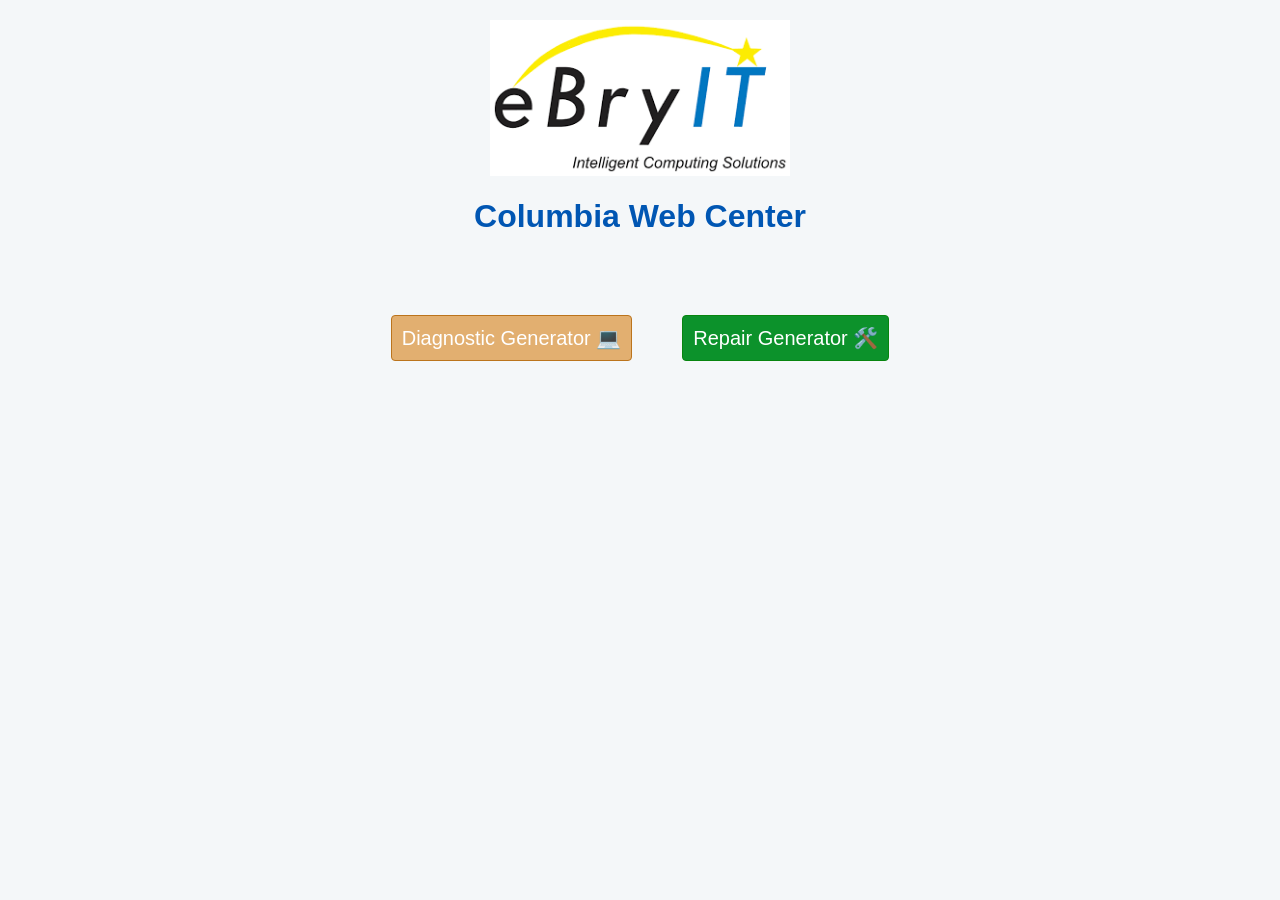
<file: ebryit_center.html>
<!DOCTYPE html>
<html lang="en">
<head>
    <title>Columbia Web Center</title>
    <style>
        /* Base Styling */
        body {
            font-family: 'Segoe UI', Tahoma, Geneva, Verdana, sans-serif;
            margin: 0;
            padding: 20px;
            background-color: #f4f7f9;
            color: #333;
        }
        h1 {
            color: #0056b3;
            text-align: center;
            margin-bottom: 80px;
        }
        nav {
            text-align: center;
            margin-bottom: 20px;
            font-size: 20px;
            display: flex;
            flex-direction: row;
            gap: 50px;
            justify-content: center;
        }
        #diag-link {
            color: rgb(255, 255, 255);
            text-decoration: none;
            border: 1px solid #bb741d;
            background-color: #e2af70;
            display: flex;
            align-items: center;
            gap: 10px;
            padding: 10px;
            border-radius: 4px;
        }
        #repair-link {
            color: rgb(255, 255, 255);
            text-decoration: none;
            border: 1px solid #07850f;
            background-color: #0c922b;
            display: flex;
            align-items: center;
            gap: 10px;
            padding: 10px;
            border-radius: 4px;
        }
    </style>
</head>
<body>
    <header>
        <img src="[data-uri]" 
            alt="eBryIT Intelligent Computing Solutions" style="display: block; margin: 0 auto; width: 300px; height: auto;">
        <h1>Columbia Web Center</h1>
    </header>
        <nav>
            <a href="diagnostic_generator.html" id="diag-link">Diagnostic Generator 💻</a>
            <a href="repair_generator.html" id="repair-link">Repair Generator 🛠️</a>
        </nav>
</body>
</file>
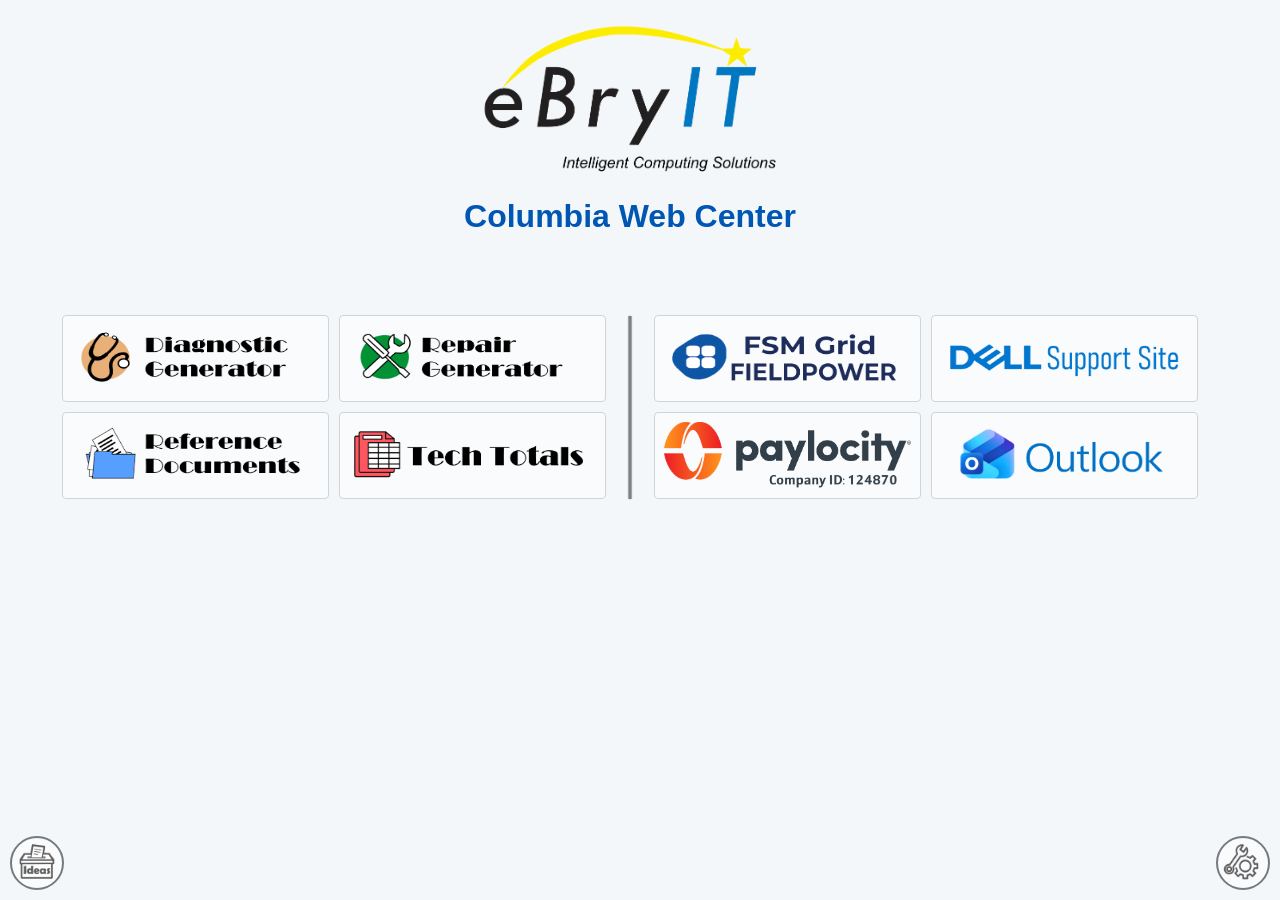
<file: ebryit_web_center.html>
<!DOCTYPE html>
<html lang="en">
<head>
    <meta charset="UTF-8">
    <meta name="viewport" content="width=device-width, initial-scale=1.0">
    <title>Columbia Web Center</title>
    <link rel="icon" type="image/x-icon" href="./images/laptopICO.ico">
    <style>
        /* Base Styling */
        body {
            font-family: 'Segoe UI', Tahoma, Geneva, Verdana, sans-serif;
            margin: 0;
            padding: 20px 20px 20px 0;
            background-color: #f4f7f9;
            color: #333;
        }
        h1 {
            color: #0056b3;
            text-align: center;
            margin-bottom: 80px;
        }
        nav {
            text-align: center;
            margin-bottom: 20px;
            font-size: 20px;
            display: flex;
            flex-direction: column;
            align-items: center;
            gap: 20px;
            justify-content: center;
        }
        nav a /*button styling*/ {
            box-sizing: border-box;
            width: 267px;
            height: 87px;
            text-decoration: none;
            display: inline-flex;
            justify-content: center;
            align-items: center;
            text-align: center; 
            gap: 10px;
            padding: 10px;
            border-radius: 4px;
        }
        #diag-link {
            color: rgb(255, 255, 255);
            border: 1px solid #d3d3d3;
            background-color: #fafbfc;
        }
        #repair-link {
            color: rgb(255, 255, 255);
            border: 1px solid #d3d3d3;
            background-color: #fafbfc;
        }
        #paylocity-link {
            color: #d3d3d3;
            border: 1px solid #d3d3d3;
            background-color: #fafbfc;
        }
        #ref-docs-link {
            color: rgb(255, 255, 255);
            border: 1px solid #d3d3d3;
            background-color: #fafbfc;
         }
        #tech-totals-link {
            color: rgb(255, 255, 255);
            border: 1px solid #d3d3d3;
            background-color: #fafbfc;
         }
         #dell-support-link {
            color: #d3d3d3;
            border: 1px solid #d3d3d3;
            background-color: #fafbfc;
        }
         #fieldpower-link {
            color: #d3d3d3;
            border: 1px solid #d3d3d3;
            background-color: #fafbfc;
        }
        #outlook-link {
            color: #d3d3d3;
            border: 1px solid #d3d3d3;
            background-color: #fafbfc;
        }
        .settings-fab {
            position: fixed;
            bottom: 10px;
            right: 10px;
            z-index: 1000;
        }
        .settings-fab img {
            display: block;
            border-radius: 50%;
            border: 2px solid #757a80;
        }
        .left-fab {
            position: fixed;
            bottom: 10px;
            left: 10px;
            z-index: 1000;
        }
        .left-fab img {
            display: block;
            border-radius: 50%;
            border: 2px solid #757a80;
        }

        .nav-grid {
            display: inline-grid;
            grid-template-columns: repeat(3, auto);
            align-items: start;
            gap: 20px;
            justify-content: center;
            margin: 0 auto;
            width: fit-content;
        }
        .link-column {
            display: grid;
            grid-template-columns: repeat(2, 1fr);
            row-gap: 10px;
            column-gap: 10px;
            line-height: 0;
            align-content: start;
        }
        .nav-divider {
            height: 185px;
            width: 8px;
        }

        @media (max-width: 900px) {
            .nav-grid {
                grid-template-columns: 1fr;
                justify-items: center;
            }
            .nav-divider {
                display: none;
            }
        }

    </style>
</head>
<body>
    <header>
        <img src="images/eBryIT_Intelligent_computing_solution.png" 
            alt="eBryIT Intelligent Computing Solutions" style="display: block; margin: 0 auto; width: 300px; height: auto;">
        <h1>Columbia Web Center</h1>
    </header>
    <nav>
        <div class="nav-grid">
            <div class="link-column">
            <a href="diagnostic_generator/diagnostic_generator.html" target="_blank" id="diag-link">
                <img src="images/diag-generator-logo.png" alt="Diag Generator Icon" width="247" height="67">
            </a>
            <a href="repair_generator/repair_generator.html" target="_blank" id="repair-link">
                <img src="images/repair-generator-logo.png" alt="Repair Generator Icon" width="247" height="67">
            </a>
            <a href="https://ebryitinc-my.sharepoint.com/:f:/r/personal/apickard_ebryit_com/Documents/Reference%20Documents?csf=1&web=1&e=e6mgaV" target="_blank" id="ref-docs-link">
                <img src="images/reference_documents_logo.png" alt="Reference Documents Icon" width="247" height="67">
            </a>
            <a href="https://ebryitinc-my.sharepoint.com/:f:/r/personal/apickard_ebryit_com/Documents/Reference%20Documents/TECH%20TOTALS?csf=1&web=1&e=nygGY5" target="_blank" id="tech-totals-link">
                <img src="images/tech_totals_logo.png" alt="Tech Totals Icon" width="247" height="67">
            </a>
            </div>
          <img src="images/divider.png" alt="Divider" class="nav-divider">
            <div class="link-column">
            <a href="https://ebryit.fsmgrid.com/home" target="_blank" id="fieldpower-link">
                <img src="images/fieldpowerlogo.png" alt="FSM Icon" width="247" height="67">
            </a>
            <a href="https://www.dell.com/support/home/en-us" target="_blank" id="dell-support-link">
                <img src="images/dellsupportlogo.png" alt="Dell Support Icon" width="247" height="67">
            </a>
            <a href="https://access.paylocity.com/" target="_blank" id="paylocity-link">
                <img src="images/PaylocitylogoTransparentICO.png" alt="Paylocity Icon" width="247" height="67">
            </a>
            <a href="https://outlook.cloud.microsoft/mail" target="_blank" id="outlook-link">
                <img src="images/outlooklogo.png" alt="Outlook Icon" width="247" height="67">
            </a>
            </div>
        </div>
    </nav>
</body>
<footer>
     <a href="IdeaBox.html" target="_blank" id="ideabox-link" class="left-fab">
        <img src="images/Suggestions_box.png" alt="home-tools" width="50" height="50" style="background-color: #fafbfc;">
    </a>
    <a href="admin.html" target="_blank" id="admin-link" class="settings-fab">
        <img src="images/settings.png" alt="admin-tools" width="50" height="50" style="background-color: #fafbfc;">
    </a>
</footer>
</html>
</file>
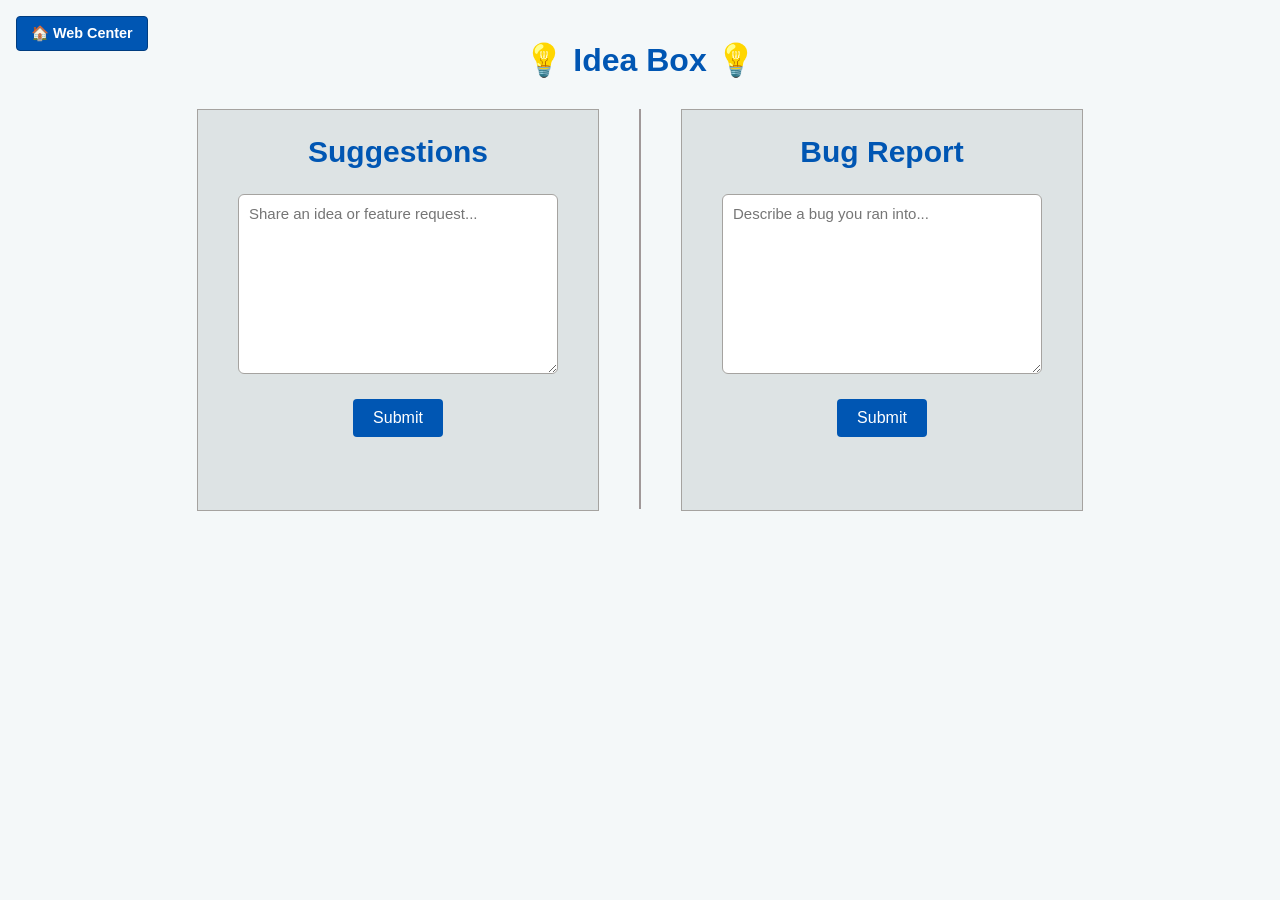
<file: IdeaBox.html>
<!DOCTYPE html>
<html lang="en">
    <head>
        <meta charset="UTF-8">
        <meta name="viewport" content="width=device-width, initial-scale=1.0">
        <title>Suggestion Box</title>
        <link rel="icon" type="image/x-icon" href="./images/Suggestions_boxICO.ico">
        <style>
            body {
                font-family: 'Segoe UI', Tahoma, Geneva, Verdana, sans-serif;
                margin: 0;
                padding: 20px;
                background-color: #f4f8f9;
                color: #333;
            }
            h1{
                text-align: center;
                color: #0056b3;
            }
            #web-center-link {
                position: fixed;
                top: 16px;
                left: 16px;
                color: #fff;
                text-decoration: none;
                background-color: #0056b3;
                border: 1px solid #003d80;
                border-radius: 4px;
                padding: 8px 14px;
                font-weight: bold;
                font-size: 0.9em;
                z-index: 1001;
            }
            #web-center-link:hover {
                background-color: #003d80;
            }
            .column-container {
                display: flex;
                justify-content: center;
                gap: 20px;
                margin-top: 30px;
            }
            .verbiage-editor-column, .parts-list-updater {
                display: flex;
                flex-direction: column;
                align-items: center;
                width: 400px;
                height: 400px;
                background-color: #dde3e4;
                border: 1px solid #a5a3a0;
                font-size: 20px;
                color: #0056b3;
                text-align: center;
                
            } 
            .line {
                width: 2px;
                background-color: #a09999;
                margin: 0 20px;
                align-self: stretch;
                height: 400px;
            }
            textarea {
                width: 320px;
                height: 180px;
                padding: 10px;
                border: 1px solid #a5a3a0;
                border-radius: 6px;
                font-family: 'Segoe UI', Tahoma, Geneva, Verdana, sans-serif;
                font-size: 15px;
                box-sizing: border-box;
                resize: vertical;
            }
            .submit-button-verbiage, .submit-button-parts {
                margin-top: 20px;
                padding: 10px 20px;
                font-size: 16px;
                background-color: #0056b3;
                color: white;
                border: none;
                border-radius: 4px;
                cursor: pointer;
                font-family: 'Segoe UI', Tahoma, Geneva, Verdana, sans-serif;
            }


        </style>
    </head>
<body>
    <a href="ebryit_web_center.html" id="web-center-link">🏠 Web Center</a>
    <h1>💡 Idea Box 💡</h1>
    <div class="column-container">
        <div class="verbiage-editor-column">
            <h2>Suggestions</h2>
            <form id="suggestions-form">
                <textarea id="suggestion-text" placeholder="Share an idea or feature request..."></textarea>
                <div class="submit-button-container">
                    <button type="submit" id="submit-button-verbiage" class="submit-button-verbiage">Submit</button>
                </div>
            </form>
        </div>
    <div class="line"></div>
        <div class="parts-list-updater">
            <h2>Bug Report</h2>
            <form id="bugreport-form">
                <label for="bugreport-text"></label>
                <textarea id="bugreport-text" placeholder="Describe a bug you ran into..."></textarea>
                <div class="submit-button-container">
                    <button type="submit" id="submit-button-parts" class="submit-button-parts">Submit</button>
                </div>
            </form>
        </div>
    </div>
    <script>
    // Paste the "When an HTTP request is received" trigger URL from the Power Automate
    // flow here (Post message in a chat or channel -> your Teams group chat).
    const POWER_AUTOMATE_URL = 'https://defaultb350c1e642a6447a974a2394cc5f65.ca.environment.api.powerplatform.com:443/powerautomate/automations/direct/cu/07/workflows/17c4ffd9ed714fceba7dfd6a680c3e65/triggers/manual/paths/invoke?api-version=1&sp=%2Ftriggers%2Fmanual%2Frun&sv=1.0&sig=vr8j0lLYwhtVA338J_xQrBlNVEg4d9AjLFqWD3NvZ1w';

    // Shared secret checked by a Condition step in the flow before it posts to Teams.
    // This is NOT real security (it's visible in this public page's source) — it only
    // filters out bots that blindly POST to scraped Power Automate URLs.
    const SHARED_SECRET = 'IsZeHoGwvSHDUYoxb31cjV-poUHo9G45';

    async function sendEntry(kind, text) {
        const res = await fetch(POWER_AUTOMATE_URL, {
            method: 'POST',
            headers: { 'Content-Type': 'application/json' },
            body: JSON.stringify({ kind, text, secret: SHARED_SECRET })
        });
        if (!res.ok) throw new Error('HTTP ' + res.status);
    }

    function flash(button, message, isError) {
        const original = button.textContent;
        button.textContent = message;
        button.style.backgroundColor = isError ? '#b71c1c' : '#28a745';
        setTimeout(() => {
            button.textContent = original;
            button.style.backgroundColor = '#0056b3';
        }, isError ? 3000 : 1800);
    }

    function wireForm(formId, textareaId, buttonId, kind) {
        document.getElementById(formId).addEventListener('submit', async function (e) {
            e.preventDefault();
            const ta = document.getElementById(textareaId);
            const btn = document.getElementById(buttonId);
            const val = ta.value.trim();
            if (!val) return;
            btn.disabled = true;
            try {
                await sendEntry(kind, val);
                ta.value = '';
                flash(btn, '✓ Sent!');
            } catch (err) {
                flash(btn, '✗ Failed — try again', true);
            } finally {
                btn.disabled = false;
            }
        });
    }

    wireForm('suggestions-form', 'suggestion-text', 'submit-button-verbiage', 'Idea Submission');
    wireForm('bugreport-form', 'bugreport-text', 'submit-button-parts', 'Bug Reported');
    </script>
</body>
<footer>
</footer>
</html>
</file>
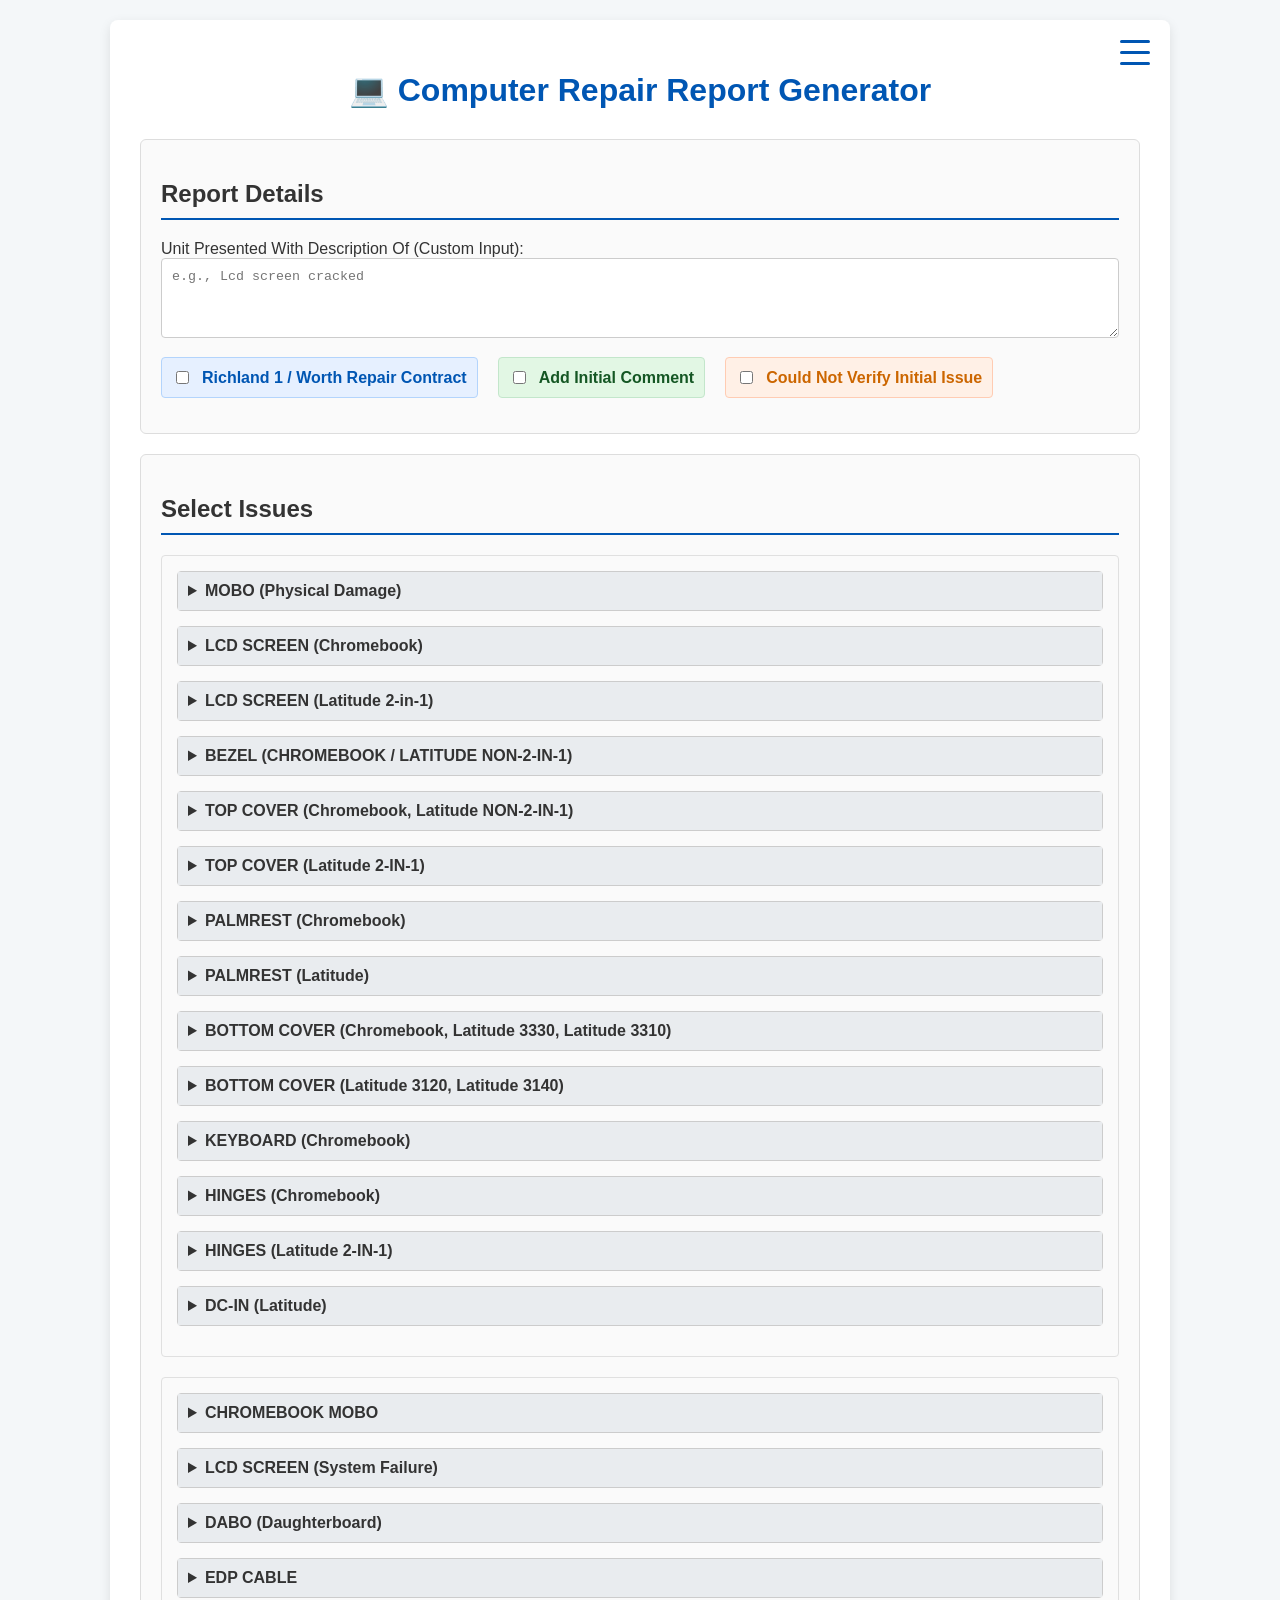
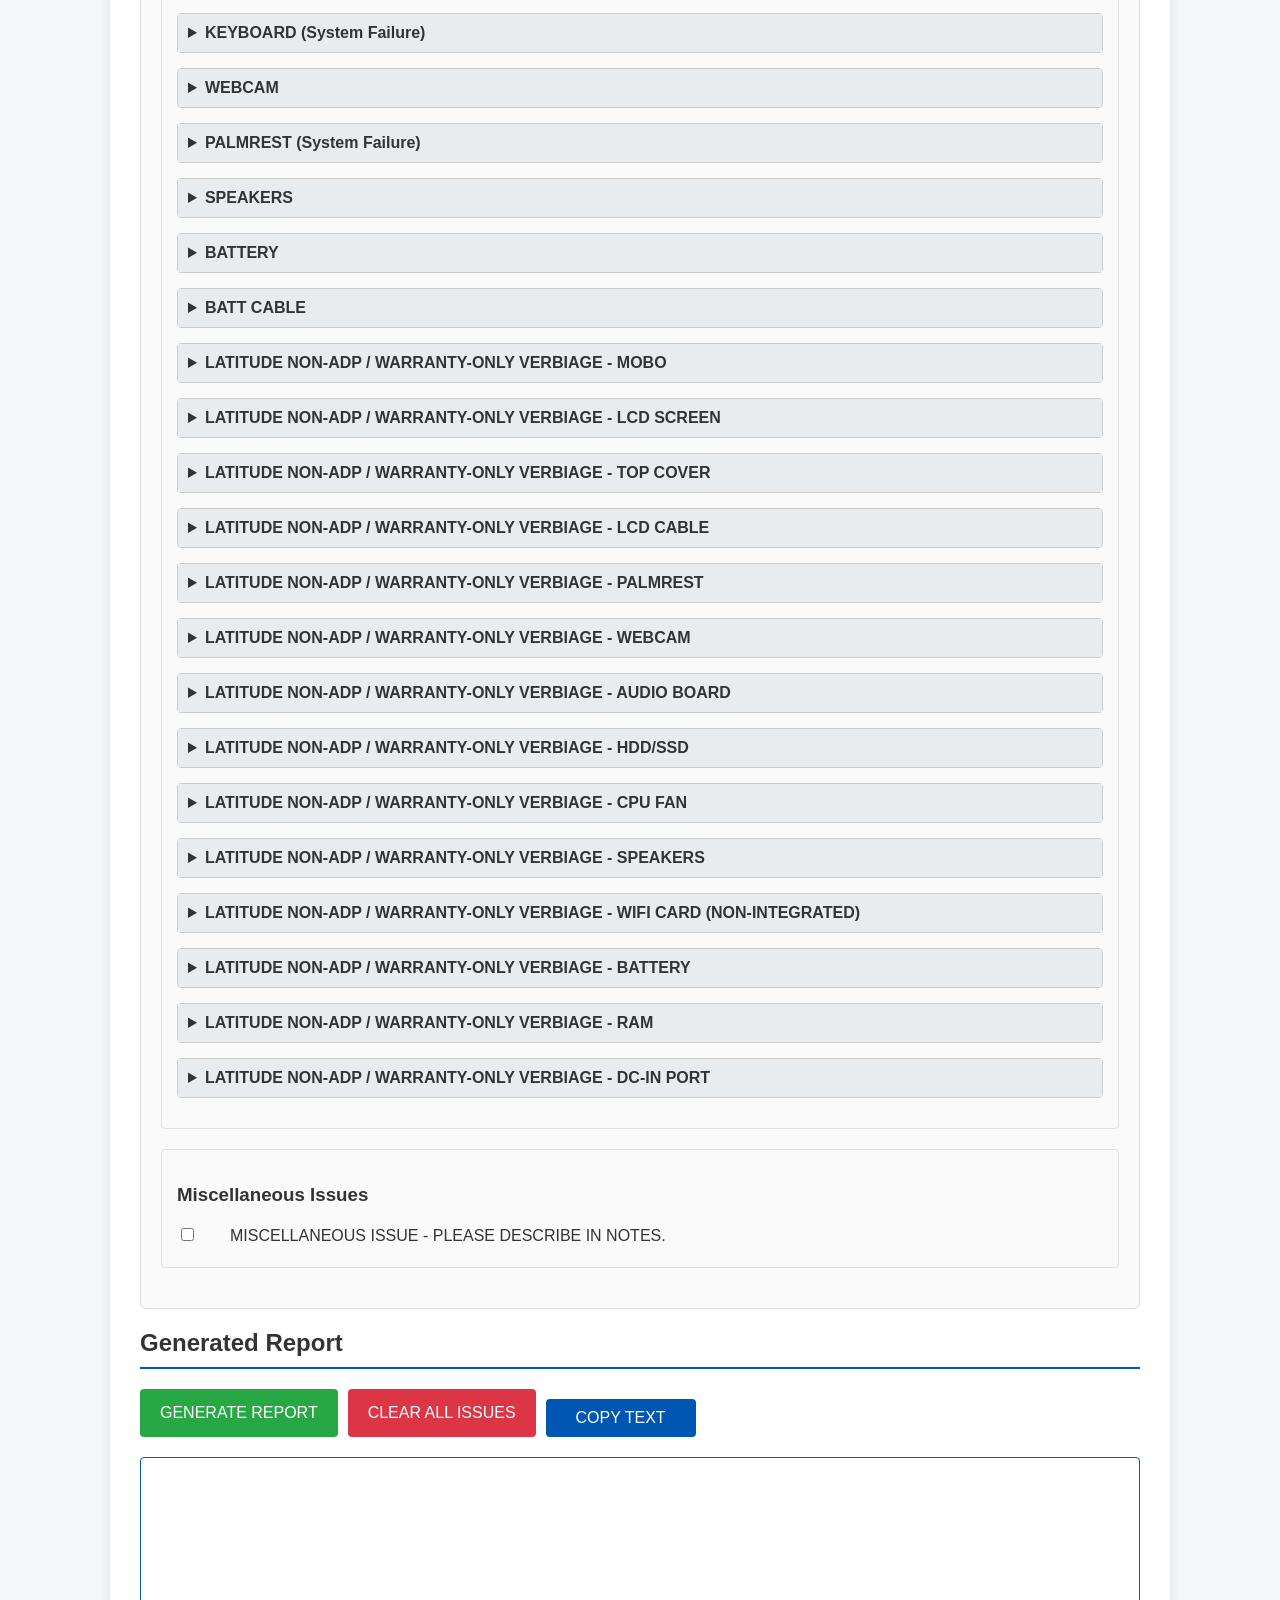
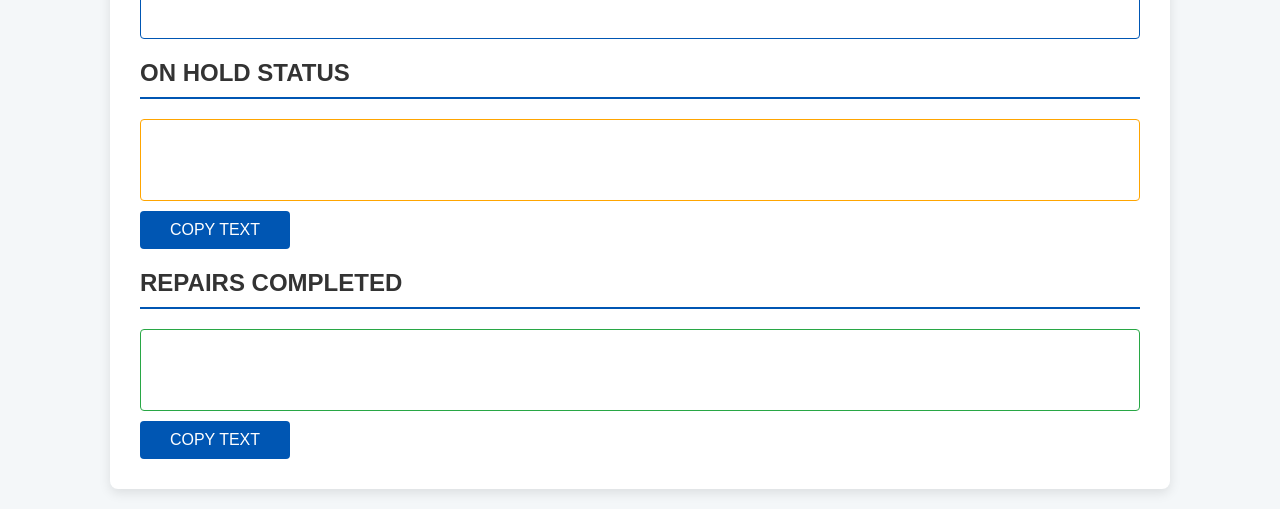
<file: index(2).html>
<!DOCTYPE html>
<html lang="en">
<head>
    <meta charset="UTF-8">
    <meta name="viewport" content="width=device-width, initial-scale=1.0">
    <title>Computer Repair Report Generator</title>
	<link rel="icon" type="image/x-icon" href="./images/laptopICO.ico">
    <style>
        /* Base Styling */
        body {
            font-family: 'Segoe UI', Tahoma, Geneva, Verdana, sans-serif;
            margin: 0;
            padding: 20px;
            background-color: #f4f7f9;
            color: #333;
        }

        .container {
            max-width: 1000px;
            margin: 0 auto;
            background-color: #ffffff;
            padding: 30px;
            border-radius: 8px;
            box-shadow: 0 4px 12px rgba(0, 0, 0, 0.1);
            position: relative; /* For absolute positioning of hamburger menu */
        }

        h1 {
            color: #0056b3;
            text-align: center;
            margin-bottom: 30px;
        }

        /* Hamburger Menu Styling */
        .hamburger-menu {
            position: absolute;
            top: 20px;
            right: 20px;
        }

        .hamburger-icon {
            width: 30px;
            height: 25px;
            cursor: pointer;
            display: flex;
            flex-direction: column;
            justify-content: space-between;
        }

        .hamburger-icon span {
            display: block;
            height: 3px;
            width: 100%;
            background-color: #0056b3;
            border-radius: 3px;
            transition: all 0.3s ease;
        }

        .menu-dropdown {
            display: none;
            position: absolute;
            top: 35px;
            right: 0;
            background-color: white;
            border: 1px solid #ddd;
            border-radius: 4px;
            box-shadow: 0 4px 12px rgba(0, 0, 0, 0.15);
            min-width: 250px;
            z-index: 1000;
        }

        .menu-dropdown.show {
            display: block;
        }

        .menu-item {
            padding: 12px 20px;
            border-bottom: 1px solid #eee;
            display: flex;
            align-items: center;
            gap: 10px;
        }

        .menu-item:last-child {
            border-bottom: none;
        }

        .menu-item label {
            cursor: pointer;
            user-select: none;
            flex-grow: 1;
        }

        .menu-item input[type="checkbox"] {
            cursor: pointer;
        }

        /* Input and Report Sections */
        .input-section {
            padding: 20px;
            margin-bottom: 20px;
            border: 1px solid #ddd;
            border-radius: 6px;
            background-color: #fafafa;
        }

        h2 {
            color: #333;
            border-bottom: 2px solid #0056b3;
            padding-bottom: 10px;
            margin-bottom: 20px;
        }

        /* Custom Description Input */
        #unit-description {
            width: 100%;
            min-height: 80px;
            padding: 10px;
            margin-bottom: 15px;
            border: 1px solid #ccc;
            border-radius: 4px;
            box-sizing: border-box;
            resize: vertical;
        }

        #unit-description.no-issue {
            color: #dc3545; /* Red text for "No Issue Given." */
        }
        
        /* New Checkbox Styling for Contract/Verify */
        .contract-options {
            display: flex;
            flex-wrap: wrap;
            gap: 20px; /* Space between the two primary checkboxes */
            margin-bottom: 15px;
        }
        
        .richland-option, .initial-comment-option, .verify-option {
            display: flex;
            align-items: center;
            gap: 10px;
            padding: 10px;
            border-radius: 4px;
        }
        
        .richland-option {
            border: 1px solid #b3d4fc;
            background-color: #e6f0ff;
        }
        
        /* --- NEW INITIAL COMMENT STYLING --- */
        .initial-comment-option {
            border: 1px solid #c3e6cb; /* Light Green Border */
            background-color: #e2f7e4; /* Very Light Green Background */
        }

        .initial-comment-option label {
            font-weight: bold;
            color: #155724; /* Darker Green Text */
        }
        
        #initial-comment-description-container {
            margin-top: 10px;
            padding: 10px;
            border-left: 3px solid #155724; /* Green border */
            background-color: #f0fff2;
        }

        #initial-comment-description {
            width: 100%;
            min-height: 50px;
            padding: 8px;
            border: 1px solid #155724;
            border-radius: 4px;
            box-sizing: border-box;
            resize: vertical;
            margin-top: 5px;
        }
        /* --- END NEW INITIAL COMMENT STYLING --- */

        .verify-option {
            border: 1px solid #ffccb3;
            background-color: #fff0e6;
        }
        
        .richland-option label {
            font-weight: bold;
            color: #0056b3;
        }

        .verify-option label {
            font-weight: bold;
            color: #cc6600;
        }

        #cannot-verify-description-container {
            margin-top: 10px;
            padding: 10px;
            border-left: 3px solid #cc6600;
            background-color: #fff8f5;
        }

        #cannot-verify-description {
            width: 100%;
            min-height: 50px;
            padding: 8px;
            border: 1px solid #cc6600;
            border-radius: 4px;
            box-sizing: border-box;
            resize: vertical;
            margin-top: 5px;
        }


        /* Dropdown/Checkbox Styling */
        .category-group {
            margin-bottom: 20px;
            padding: 15px;
            border: 1px solid #e0e0e0;
            border-radius: 4px;
        }

        .issue-dropdown {
            margin-bottom: 15px;
            border: 1px solid #ccc;
            border-radius: 4px;
        }

        .issue-dropdown summary {
            padding: 10px;
            font-weight: bold;
            background-color: #e9ecef;
            cursor: pointer;
            outline: none;
        }

        .issue-list {
            padding: 10px;
            border-top: 1px solid #e0e0e0;
        }

        .issue-item {
            display: flex;
            align-items: flex-start;
            margin-bottom: 5px;
        }

        .issue-item label {
            flex-grow: 1; 
            padding-left: 8px;
            cursor: pointer;
            line-height: 1.4;
        }
        
        .issue-item input[type="checkbox"] {
            margin-top: 3px;
        }

        /* Button Styling */
        .button-group {
            display: flex;
            gap: 10px;
            margin-bottom: 20px;
        }
        
        .button-group button {
            padding: 10px 20px;
            border: none;
            border-radius: 4px;
            cursor: pointer;
            font-size: 1em;
            transition: background-color 0.3s;
            min-width: 150px; /* Ensures all buttons have the same minimum width */
        }
        
        #generate-button {
            background-color: #28a745;
            color: white;
        }
        
        #generate-button:hover {
            background-color: #218838;
        }

        #clear-button {
            background-color: #dc3545;
            color: white;
        }
        
        #clear-button:hover {
            background-color: #c82333;
        }

        #copy-button, #copy-onhold-button, #copy-repairs-button {
            background-color: #0056b3;
            color: white;
            padding: 10px 20px;
            border: none;
            border-radius: 4px;
            cursor: pointer;
            font-size: 1em;
            transition: background-color 0.3s;
            min-width: 150px;
            width: 150px; /* Fixed width to match other buttons */
            margin-top: 10px;
            display: inline-block;
        }

        #copy-button:hover, #copy-onhold-button:hover, #copy-repairs-button:hover {
            background-color: #003d82;
        }

        /* Numbered List Styling */
        .issue-order {
            display: inline-block;
            width: 20px;
            text-align: center;
            background-color: #0056b3;
            color: white;
            border-radius: 50%;
            font-size: 0.75em;
            margin-right: 5px;
            line-height: 20px;
            height: 20px;
            visibility: hidden;
            flex-shrink: 0;
        }
        
        .issue-item input[type="checkbox"]:checked + .issue-order {
            visibility: visible;
        }

        /* --- Report Output Formatting --- */
        #report-output {
            background-color: #fff;
            padding: 15px;
            border: 1px solid #0056b3;
            border-radius: 4px;
            font-size: 1.0em;
            min-height: 150px;
            line-height: 1.4;
            font-family: Arial, sans-serif; 
            white-space: pre-wrap;
            word-wrap: break-word;
            margin-bottom: 20px; 
        }

        /* Removed the no-issue-text class - we'll handle this with inline styling in JavaScript */

        /* --- Status Section Formatting --- */
        .status-section {
            margin-top: 20px;
        }
        
        #on-hold-output {
            background-color: #fff;
            padding: 15px;
            border: 1px solid #ffa500; 
            border-radius: 4px;
            font-size: 1.0em;
            min-height: 50px;
            line-height: 1.4;
            font-family: Arial, sans-serif;
            white-space: pre-wrap; /* Crucial for preserving the newline character */
            word-wrap: break-word;
            color: #cc6600; 
            font-weight: bold;
        }
        
        /* --- REPAIRS COMPLETED Formatting --- */
        #repairs-completed-output {
            background-color: #fff;
            padding: 15px;
            border: 1px solid #28a745; /* Green border for completed repairs */
            border-radius: 4px;
            font-size: 1.0em;
            min-height: 50px;
            line-height: 1.4;
            font-family: Arial, sans-serif;
            white-space: pre-wrap;
            word-wrap: break-word;
            color: #218838;
            font-weight: bold;
        }
    </style>
</head>
<body>
<div class="container">
    <!-- Hamburger Menu -->
    <div class="hamburger-menu">
        <div class="hamburger-icon" onclick="toggleMenu()">
            <span></span>
            <span></span>
            <span></span>
        </div>
        <div class="menu-dropdown" id="menu-dropdown">
            <div class="menu-item">
                <input type="checkbox" id="dont-close-on-clear" name="dont-close-on-clear">
                <label for="dont-close-on-clear">Close Dropdowns on Clear</label>
            </div>
            <!-- Future menu options can be added here -->
        </div>
    </div>

    <h1>💻 Computer Repair Report Generator</h1>

    <div class="input-section">
        <h2>Report Details</h2>
        <label for="unit-description">Unit Presented With Description Of (Custom Input):</label>
        <textarea id="unit-description" placeholder="e.g., Lcd screen cracked"></textarea>
        
        <div class="contract-options">
            <div class="richland-option">
                <input type="checkbox" id="richland-worth-checkbox">
                <label for="richland-worth-checkbox">Richland 1 / Worth Repair Contract</label>
            </div>
            
            <div class="initial-comment-option">
                <input type="checkbox" id="initial-comment-checkbox">
                <label for="initial-comment-checkbox">Add Initial Comment</label>
            </div>
            
            <div class="verify-option">
                <input type="checkbox" id="cannot-verify-checkbox">
                <label for="cannot-verify-checkbox">Could Not Verify Initial Issue</label>
            </div>
        </div>
        
        <div id="initial-comment-description-container" style="display:none;">
            <label for="initial-comment-description">Initial Comment Description:</label>
            <textarea id="initial-comment-description" placeholder="e.g., RESEATED CAMERA CABLE RESOLVING THE ISSUE."></textarea>
        </div>

        <div id="cannot-verify-description-container" style="display:none;">
            <label for="cannot-verify-description">Cannot Verify Issue Description:</label>
            <textarea id="cannot-verify-description" placeholder="e.g., CURSOR DISPLAYED ON INITIAL DIAGNOSTICS AND CONTINUED FUNCTIONING THROUGH ADVANCED DIAGNOSTICS."></textarea>
        </div>
    </div>

    <div class="input-section">
        <h2>Select Issues</h2>

        <div class="category-group" id="adp-category">
            <h3>ADP / Worth Provided Issues (Physical Damage)</h3>
            </div>

        <div class="category-group" id="non-adp-category">
            <h3>NON-ADP Issues (System/Component Failure)</h3>
            </div>

        <div class="category-group">
            <h3>Miscellaneous Issues</h3>
            <div class="issue-item">
                <input type="checkbox" id="misc-1" data-issue-type="MISCELLANEOUS" value="MISCELLANEOUS ISSUE - PLEASE DESCRIBE IN NOTES." class="issue-checkbox">
                <span class="issue-order"></span>
                <label for="misc-1">MISCELLANEOUS ISSUE - PLEASE DESCRIBE IN NOTES.</label>
            </div>
        </div>
    </div>

    <div class="report-section">
        <h2>Generated Report</h2>
        <div class="button-group">
            <button onclick="generateReport()" id="generate-button">GENERATE REPORT</button>
            <button onclick="clearAllIssues()" id="clear-button">CLEAR ALL ISSUES</button>
			<button onclick="copytext()" id="copy-button">COPY TEXT</button>
        </div>
        <div id="report-output"></div>
    </div>
    
    <div class="status-section">
        <h2>ON HOLD STATUS</h2>
        <div id="on-hold-output"></div>
        <button onclick="copyOnHoldText()" id="copy-onhold-button">COPY TEXT</button>
    </div>
    
    <div class="status-section">
        <h2>REPAIRS COMPLETED</h2>
        <div id="repairs-completed-output"></div>
        <button onclick="copyRepairsText()" id="copy-repairs-button">COPY TEXT</button>
    </div>
</div>

<script>
    // Global array to track the order of selected issues
    let selectedIssues = [];

    // --- Data Definitions (UNCHANGED) ---
    const ADP_ISSUES = {
        'MOBO (Physical Damage)': [
            'MOTHERBOARD SNAPPED IN HALF, VISIBLE DAMAGE PRESENT.',
            'MOTHERBOARD HAS DAMAGED AUDIO PORT, VISIBLE DAMAGE PRESENT.',
            'MOTHERBOARD HAS VISIBLE SCRATCHES, VISIBLE DAMAGE PRESENT.',
            'MOTHERBOARD HAS MISSING COMPONENTS, VISIBLE DAMAGE PRESENT.',
            'MOTHERBOARD HAS DAMAGED USB-C PORT, VISIBLE DAMAGE PRESENT.',
            'MOTHERBOARD HAS DAMAGED USB PORT, VISIBLE DAMAGE PRESENT.',
            'MOTHERBOARD HAS VISIBLE BURN MARKS, VISIBLE DAMAGE PRESENT.'
        ],
        'LCD SCREEN (Chromebook)': [
            'LCD SCREEN CRACKED IN MULTIPLE PLACES.',
            'LCD SCREEN DAMAGED IN MULTIPLE PLACES.',
            'LCD SCREEN HAS DAMAGED PIXELS.',
            'LCD SCREEN CRACKED IN SEVERAL PLACES EXTERNALLY.',
			'LCD SCREEN CRACKED ON THE RIGHT SIDE.',
			'LCD SCREEN CRACKED AT TOP RIGHT CORNER.',
			'LCD SCREEN CRACKED AT BOTTOM RIGHT CORNER.',
			'LCD SCREEN CRACKED IN THE CENTER.',
			'LCD SCREEN CRACKED ON THE LEFT SIDE.',
			'LCD SCREEN CRACKED AT THE TOP LEFT CORNER.',
			'LCD SCREEN CRACKED AT THE BOTTOM LEFT CORNER.',
			'LCD SCREEN IS INTERNALY CRACKED.',
            'LCD SCREEN PHYSICALLY DAMAGED DUE TO DELAMINATION OF LCD FILM.'
        ],
        'LCD SCREEN (Latitude 2-in-1)': [
            'LCD SCREEN CRACKED IN SEVERAL PLACES EXTERNALLY.',
			'LCD SCREEN CRACKED ON THE RIGHT SIDE.',
			'LCD SCREEN CRACKED AT TOP RIGHT CORNER.',
			'LCD SCREEN CRACKED AT BOTTOM RIGHT CORNER.',
			'LCD SCREEN CRACKED IN THE CENTER.',
			'LCD SCREEN CRACKED ON THE LEFT SIDE.',
			'LCD SCREEN CRACKED AT THE TOP LEFT CORNER.',
			'LCD SCREEN CRACKED AT THE BOTTOM LEFT CORNER.',
            'LCD SCREEN DAMAGED INTERNALLY AT CLIPS SECURING TO DEVICE TOP COVER.',
            'LCD SCREEN BEZEL CHIPPED AT BOTTOM LEFT / BOTTOM RIGHT CORNER.',
            'LCD SCREEN HAS DAMAGED PIXELS.',
            'LCD SCREEN PHYSICALLY DAMAGED DUE TO DELAMINATION OF LCD FILM.',
			'LCD SCREEN IS INTERNALY CRACKED.',
            'LCD SCREEN DAMAGED AT CLIPS SECURING DEVICE LCD SCREEN TO INTEGRATED BEZEL.'
        ],
        'BEZEL (CHROMEBOOK / LATITUDE NON-2-IN-1)': [
            'BEZEL CRACKED AT TOP LEFT CORNER.',
            'BEZEL CRACKED AT TOP RIGHT CORNER.',
            'BEZEL CRACKED AT BOTH TOP CORNERS.',
            'BEZEL CRACKED AT BOTTOM RIGHT CORNER.',
            'BEZEL CRACKED AT BOTTOM LEFT CORNER.',
            'BEZEL CRACKED AT BOTH BOTTOM CORNERS.',
            'BEZEL CRACKED AT LEFT SAFETY BUMPER.',
            'BEZEL CRACKED AT RIGHT SAFETY BUMPER.',
            'BEZEL IS MISSING LEFT HINGE COVER.',
			'BEZEL IS MISSING RIGHT HINGE COVER.',
            'BEZEL DAMAGED INTERNALLY AT BOTH HINGES (BROKEN LOCKING TABS).',
            'BEZEL IS MISSING SEVERAL SAFETY BUMPERS.',
            'BEZEL MISSING HALF OF THE SAFETY BUMPERS.',
            'BEZEL MISSING ALL 6 OF THE SAFETY BUMPERS.',
            'BEZEL CRACKED IN MULTIPLE PLACES.'
        ],
        'TOP COVER (Chromebook, Latitude NON-2-IN-1)': [
            'TOP COVER DAMAGED INTERNALLY AT BOTH HINGES (BROKEN/LOOSE GROMMETS).',
            'TOP COVER DAMAGED INTERNALLY AT RIGHT HINGE (BROKEN/LOOSE GROMMETS).',
            'TOP COVER DAMAGED INTERNALLY AT LEFT HINGE (BROKEN/LOOSE GROMMETS).',
            'TOP COVER CRACKED IN MULTIPLE PLACES EXTERNALLY.',
            'TOP COVER CRACKED EXTERNALLY IN THE MIDDLE.',
            'TOP COVER MISSING HINGE COVER.',
            'TOP COVER CRACKED IN SEVERAL PLACES EXTERNALLY.',
            'TOP COVER CRACKED AT LEFT HINGE INSERT EXTERNALLY.',
            'TOP COVER CRACKED AT RIGHT HINGE INSERT EXTERNALLY.',
            'TOP COVER DAMAGED INTERNALLY AT BOTH HINGES (DAMAGED HINGE LOCKING TABS).',
            'TOP COVER DAMAGED INTERNALLY AT RIGHT HINGE (DAMAGED HINGE LOCKING TABS).',
            'TOP COVER DAMAGED INTERNALLY AT LEFT HINGE (DAMAGED HINGE LOCKING TABS).'
        ],
        'TOP COVER (Latitude 2-IN-1)': [
            'TOP COVER DAMAGED INTERNALLY AT BOTH HINGES (BROKEN/LOOSE GROMMETS).',
            'TOP COVER DAMAGED INTERNALLY AT RIGHT HINGE (BROKEN/LOOSE GROMMETS).',
            'TOP COVER DAMAGED INTERNALLY AT LEFT HINGE (BROKEN/LOOSE GROMMETS).',
            'TOP COVER CRACKED EXTERNALLY IN THE MIDDLE.',
            'TOP COVER DAMAGED AT LOCKING TABS SECURING TO DEVICE LCD SCREEN.',
            'TOP COVER CHIPPED AT BOTTOM RIGHT CORNER.',
            'TOP COVER CHIPPED AT BOTTOM LEFT CORNER.',
            'TOP COVER CHIPPED AT TOP RIGHT CORNER.',
            'TOP COVER CHIPPED AT TOP LEFT CORNER.'
        ],
        'PALMREST (Chromebook)': [
            'PALMREST IS DAMAGED INTERNALLY AT BOTH HINGES (BROKEN/LOOSE GROMMETS).',
            'PALMREST IS DAMAGED AT RIGHT HINGE (BROKEN/LOOSE GROMMETS).',
			'PALMREST IS DAMAGED AT LEFT HINGE (BROKEN/LOOSE GROMMETS).',
            'PALMREST CRACKED NEAR OR AROUND TOUCHPAD.',
            'PALMREST CRACKED NEAR OR AROUND KEYBOARD.',
            'PALMREST CRACKED IN BOTH BOTTOM CORNERS.',
            'PALMREST CRACKED IN BOTH TOP CORNERS.',
            'PALMREST CRACKED AT TOP LEFT CORNER.',
            'PALMREST CRACKED AT TOP RIGHT CORNER.',
            'PALMREST CRACKED AT BOTTOM LEFT CORNER.',
            'PALMREST CRACKED AT BOTTOM RIGHT CORNER.',
            'PALMREST CRACKED EXTERNALLY BY POWER BUTTON.',
            'PALMREST CRACKED EXTERNALLY AT LEFT SIDE.',
            'PALMREST CRACKED EXTERNALLY AT RIGHT SIDE.',
            'PALMREST CRACKED IN SEVERAL PLACES.'
        ],
        'PALMREST (Latitude)': [
            'PALMREST DAMAGED AT CLIPS SECURING TO DEVICE BOTTOM COVER.',
            'PALMREST CRACKED EXTERNALLY IN SEVERAL PLACES.',
            'PALMREST INTEGRATED KEYBOARD DAMAGED BETWEEN SEVERAL KEYS.',
            'PALMREST INTEGRATED KEYBOARD MISSING A KEY.',
            'PALMREST INTEGRATED KEYBOARD MISSING SEVERAL KEYS.',
            'PALMREST CHIPPED IN SEVERAL CORNERS.',
            'PALMREST CHIPPED AT TOP RIGHT CORNER.',
            'PALMREST CHIPPED AT TOP LEFT CORNER.',
			'PALMREST HAS KEYS THAT ARE NOT FUNCTIONAL.',
            'PALMREST CHIPPED AT BOTTOM RIGHT CORNER.',
            'PALMREST CHIPPED AT BOTTOM LEFT CORNER.'
        ],
        'BOTTOM COVER (Chromebook, Latitude 3330, Latitude 3310)': [
            'BOTTOM COVER DAMAGED IN MULTIPLE PLACES.',
            'BOTTOM COVER CRACKED IN MULTIPLE PLACES.',
            'BOTTOM COVER CRACKED AT TOP LEFT CORNER.',
            'BOTTOM COVER CRACKED AT TOP RIGHT CORNER.',
            'BOTTOM COVER CRACKED AT BOTTOM LEFT CORNER.',
            'BOTTOM COVER CRACKED AT BOTTOM RIGHT CORNER.',
            'BOTTOM COVER MISSING SCREW PORT.',
            'BOTTOM COVER IS MISSING SAFETY BUMPERS.'
        ],
        'BOTTOM COVER (Latitude 3120, Latitude 3140)': [
            'BOTTOM COVER IS DAMAGED AT BOTH HINGES (BROKEN/LOOSE GROMMETS).',
			'BOTTOM COVER IS DAMAGED AT RIGHT HINGE (BROKEN/LOOSE GROMMETS).',
			'BOTTOM COVER IS DAMAGED AT LEFT HINGE (BROKEN/LOOSE GROMMETS).',
            'BOTTOM COVER DAMAGED IN MULTIPLE PLACES.',
            'BOTTOM COVER CHIPPED AT TOP RIGHT CORNER.',
            'BOTTOM COVER CHIPPED AT TOP LEFT CORNER.',
            'BOTTOM COVER CHIPPED AT BOTTOM LEFT CORNER.',
            'BOTTOM COVER CHIPPED AT BOTTOM RIGHT CORNER.',
            'BOTTOM COVER MISSING SCREW PORT.',
            'BOTTOM COVER CHIPPED/CRACKED EXTERNALLY AT HEADPHONE PORT.',
            'BOTTOM COVER CHIPPED/CRACKED EXTERNALLY AT HDMI PORT.',
            'BOTTOM COVER CHIPPED/CRACKED EXTERNALLY AT USB-C PORT.',
            'BOTTOM COVER CHIPPED/CRACKED EXTERNALLY AT USB-A PORT.'
        ],
        'KEYBOARD (Chromebook)': [
            'KEYBOARD MISSING SEVERAL KEYS.',
            'KEYBOARD IS MISSING LATTICE.',
            'KEYBOARD LATTICE CRACKED BETWEEN SEVERAL KEYS.',
            'KEYBOARD HAS SEVERAL DAMAGED KEYS.',
            'KEYBOARD LATTICE CRACKED IN MULTIPLE AREAS BETWEEN SEVERAL KEYS.',
			'KEYBOARD IS MISSING INTERNAL GROMMET AND IS FAILING TO SECURE TO THE BOTTOM COVER.',
			'KEYBOARD IS MISSING A KEY.'
        ],
        'HINGES (Chromebook)': [
            'LEFT HINGE DAMAGED AND SNAPPED IN HALF.',
            'LEFT HINGE IS BENT AND FAILING TO SECURE TO DEVICE TOP COVER.',
			'RIGHT HINGE DAMAGED AND SNAPPED IN HALF.',
            'RIGHT HINGE IS BENT AND FAILING TO SECURE TO DEVICE TOP COVER.',
            'BOTH HINGES ARE DAMAGED AND SNAPPED IN HALF.'
        ],
        'HINGES (Latitude 2-IN-1)': [
            'LEFT HINGE DAMAGED AND SNAPPED IN HALF.',
			'LEFT HINGE IS BENT AND FAILING TO SECURE TO DEVICE TOP COVER.',
			'LEFT HINGE DAMAGED AT HINGE COVER.',
            'RIGHT HINGE DAMAGED AND SNAPPED IN HALF.',
            'RIGHT HINGE IS BENT AND FAILING TO SECURE TO DEVICE TOP COVER.',
			'RIGHT HINGE DAMAGED AT HINGE COVER.',
            'BOTH HINGES ARE BENT AND FAILING TO SECURE TO DEVICE TOP COVER.',
			'BOTH HINGES ARE DAMAGED AND SNAPPED IN HALF.',
			'BOTH HINGES ARE DAMAGED AT HINGE COVER.'
        ],
        'DC-IN (Latitude)': [
            'DC-IN PORT FAILING TO RECOGNIZE AC ADAPTER AND CHARGE UNIT BATTERY.',
            'DC-IN PORT PHYSICALLY DAMAGED AND NOT SECURING TO DEVICE PALMREST/BOTTOM COVER.'
        ]
    };

    const NON_ADP_ISSUES = {
        'CHROMEBOOK MOBO': [
            '(Charging port not functional): THE SYSTEM IS NOT CHARGING; TRIED RESEATTING BATTERY AND VERIFYING CHROME OS UP TO DATE, NO CHANGES. SWAPPED WITH KNOWN GOOD AC ADAPTER, VERIFIED LED LIGHT ON AC ADAPTER, SYSTEM IS STILL NOT CHARGING. TESTED NEW WALL OUTLET AND NOTHING. HAVE DISCONNECTED ALL PERIPHERALS AND INTERNALS TO STRICTLY TEST MOTHERBOARD, ISSUE REMAINED. THE SYSTEM REQUIRES A MOTHERBOARD REPLACEMENT AS THE DC PORT IS FAULTY. NO VISUAL DAMAGES.',
            '(No Power): MOTHERBOARD FAILING TO RECOGNIZE AC ADAPTER AND BATTERY AND POWER ON THE SYSTEM. CONDUCTED INTERNAL INSPECTION; NO BREAKS IN CABLING. TRIED UNSEATING BATTERY AND DAUGHTERBOARD AND POWERING DEVICE USING KNOWN GOOD WALL OUTLET AND AC ADAPTER; DEVICE FAILS TO POWER ON. ATTEMPTED DISCONNECTING ALL CABLE CONNECTIONS AND STRICTLY TEST MOTHERBOARD; NO POWER. NO VISUAL DAMAGES.',
            '(Glitching with Screen Pixelation): MOTHERBOARD FAILING TO FUNCTION PROPERLY; MOTHERBOARD CAUSING SYSTEM TO FREEZE AND CREATES PIXELATION GLITCHES ON SCREEN. TESTED DEVICE WITH KNOWN GOOD LCD SCREEN AND LCD CABLE; ISSUE PERSISTED ON KNOWN GOOD MEDIUMS. CONDUCTED INTERNAL INSPECTION; NO BREAKS IN CABLING; POWERED ON DEVICE WITH KNOWN GOOD AC ADAPTER AND DISCONNECTED DAUGHTERBOARD AND BATTERY, GLITCHING PERSISTED WHEN RESEATING ALL CABLES. NO VISUAL DAMAGES TO MOTHERBOARD.',
            '(OS Issue): MOTHERBOARD FAILING TO FUNCTION PROPERLY; MOTHERBOARD CAUSING SYSTEM TO NOT READ AND DETECT CHROME OS. VERIFIED DEVELOPER MODE ENABLED, AND RAN USB SHIM STICK AND TRIED TO INSTALL VERIFIED VERSION OF LATEST OPERATING SYSTEM FROM OEM WEBSITE; WHICH FAILED. TESTED DEVICE WITH KNOWN GOOD DAUGHTERBOARD, LCD SCREEN, AND LCD CABLE TO ISOLATE MOTHERBOARD; OPERATING SYSTEM INSTALLATION FAILURE PERSISTNG ON KNOWN GOOD MEDIUMS. CONDUCTED INTERNAL INSPECTION; NO BREAKS IN CABLING; POWERED ON DEVICE WITH KNOWN GOOD AC ADAPTER AND DISCONNECTED DAUGHTERBOARD AND BATTERY, OS ISSUE PERSISTED WHEN RESEATING ALL CABLES. NO VISUAL DAMAGES TO MOTHERBOARD.',
            '(USB Port): MOTHERBOARD FAILING TO RECOGNIZE USB CONNECTIONS; TESTED WITH KNOWN GOOD USB LIGHT STICK, MOTHERBOARD FAILING TO SUPPLY WITH POWER. DISCONNECTED ALL PERIPHERALS AND POWERED ON DEVICE WITH KNOWN GOOD AC ADAPTER; ISSUE PERSISTS. CONDUCTED INTERNAL INSPECTION; CLEANED CONTACTS MULTIPLE TIMES. REQUESTING MOTHERBOARD AS MOTHERBOARD IS CAUSING USB CONNECTIONS TO NOT BE DETECTED. NO VISUAL DAMAGES.',
            '(Audio Jack): MOTHERBOARD AUDIO JACK UNABLE TO OUTPUT SOUND TO HEADPHONES. CONDUCTED TESTING; CLEANED CONNECTIONS AND FOUND NO DEBRIS. CONDUCTED INTERNAL INSPECTION; NO BREAKS IN CABLING, TRIED AUDIO PORT WITH KNOWN GOOD HEADPHONES; NO SOUND ISSUE REMAINED. MOTHERBOARD FAILING TO RECOGNIZE AUDIO PORT CONNECTIONS AND OUTPUT SOUND. NO VISUAL DAMAGES.',
            '(Touchpad): MOTHERBOARD FAILING TO RECOGNIZE TOUCHPAD CONNECTION AFTER MULTIPLE RESEATING. CONDUCTED INTERNAL INSPECTION; NO BREAKS IN CABLING OR DAMAGES. TESTED KNOWN GOOD TOUCHPAD; ISSUE PERSISTED. TESTED ORIGINAL TOUCHPAD IN DIFFERENT DEVICE, WHICH TESTED FINE. NO VISUAL DAMAGES.',
            '(No Touch): MOTHERBOARD CAUSING A NO TOUCHSCREEN ISSUE. TECHNICIAN RESEATED EDP CABLE ON MOTHERBOARD AND TOUCHSCREEN; ISSUE UNRESOLVED. ATTEMPTED A KNOWN GOOD TEST SCREEN, NO TOUCH PERSISTED. DISCONNECTED ALL PERIPHERALS AND TRIED KNOWN GOOD EDP CABLE WITH KNOWN GOOD LCD SCREEN; ISSUE PERSISTED WITH KNOWN GOOD MEDIA. ORIGINAL LCD SCREEN TESTED WITH VERIFIED MOTHERBOARD; ISSUE SUBSIDED. NO VISUAL DAMAGES TO MOTHERBOARD.',
            '(3110 NO POWER): MOTHERBOARD FAILING TO RECOGNIZE AC ADAPTER AND POWER ON THE SYSTEM. UNIT SHOWS NO POWER INDICATOR AFTER VERIFYING AC ADAPTER AND WALLOUT FUNCTIONALITY; CONDUCTED INTERNAL DEVICE INSPECTION, NO BREAKS IN CABLING. TECHNICIAN CLEANED BATTERY AND EDP CABLE CONTACTS, AND ALL INTERNAL CONNECTORS, NO POWER REMAINED. UNSEATED ALL CABLES AND READ-WRITE IO BRACKET TO STRICTLY TEST MOTHERBOARD; UNIT STILL DOES NOT POWER ON. NO VISUAL DAMAGES SEEN.',
            '(Not Recognizing Webcam): MOTHERBOARD FAILING TO RECOGNIZE WEBCAM. RESEATED EDP CABLE AT MOTHERBOARD AND WEBCAM; THE ISSUE PERSISTED. TESTED THE MOTHERBOARD WITH A KNOWN WORKING CAMERA AND CABLE; THE ISSUE PERSISTED. TESTED CAMERA AND CABLE WITH KNOWN WORKING UNIT AND NO ISSUES WERE PRODUCED. NO VISUAL DAMAGE.',
            '(Not Recognizing Speakers): MOTHERBOARD IS FAILING TO RECOGNIZE SPEAKER CONNECTIONS AND OUTPUT AUDIO. RESEATED SPEAKERS AND VERIFIED NO DAMAGES IN CABLING MULTIPLE TIMES; ISSUE PERSISTS. REINSTALLED CHROMEOS AND VERIFIED OS IS UP TO DATE; SPEAKERS STILL NOT OUTPUTTING AUDIO. USED KNOWN GOOD SPEAKERS AND VERIFIED INSTALLATION, NO AUDIO OUTPUT. USED ORIGINAL DEVICE SPEAKERS IN ANOTHER DEVICE AND IT OUTPUTTED SOUND. NO VISUAL DAMAGES TO MOTHERBOARD.',
            '(No Display): MOTHERBOARD FAILING TO COMMUNICATE WITH EMBEDDED DISPLAY PORT AND PROPERLY DISPLAY AN IMAGE. TECHNICIAN NOTICED NO DISPLAY, AND VERIFIED POWER AND BOOT USING USB LIGHT STICK, KNOWN GOOD AC ADAPTER AND WALL OUTLET, AND BY TESTING AUDIO. USED A KNOWN GOOD LCD SCREEN, NO IMAGE DISPLAYED. USED A KNOWN GOOD LCD CABLE WITH THE ORIGINAL SCREEN, LIKEWISE WITH THE KNOWN GOOD LCD SCREEN; BOTH DID NOT DISPLAY. TESTED ORIGINAL LCD CABLE AND LCD SCREEN IN ANOTHER UNIT; DISPLAYED WORKED ON ORIGINAL MEDIUMS WITH A VERIFIED MOTHERBOARD. NO VISUAL DAMAGES.',
            '(Not Recognizing Keyboard): MOTHERBOARD IS CAUSING AN ISSUE WITH RECOGNIZING KEY STROKES AND INPUTTING CORRECT KEY COMMANDS. TECHNICIAN NOTICED THAT SEVERAL KEY STROKES ARE NOT BEING INPUTTED AND USED A KNOWN GOOD KEYBOARD TO VERIFY; ALSO DID NOT PRODUCE KEYSTROKES. RESEATED SEVERAL TIMES AND CLEANED MOTHERBOARD CONNECTION, VERIFYING KEYBOARD RIBBON CABLE IS PROPERLY SEATED ON MOTHERBOARD CLIP; ISSUE WITH KEYSTROKES PERSISTED. USED ORIGINAL DEVICE KEYBOARD IN ANOTHER UNIT AND TYPED CORRECTLY. NO VISUAL DAMAGES ON MOTHERBOARD.',
			'(WIFI ISSUE): DEVICE MOTHERBOARD IS FAILING TO RECOGNIZE AND CONNECT TO WIRELESS NETWORKS. ON-BOARD WI-FI CHIP DOES NOT FIND WIRELESS NETWORKS IN RANGE WHEN ATTEMPTING TO CONNECT. INVESTIGATED DIAGNOSTICS MENU FROM CHROMEOS; CONNECTIVITY DISPLAYED NO NETWORKS. ATTEMPTED POWER-WASHING; NO CHANGE. TECHNICIAN INSPECTED ON-BOARD WI-FI CHIP AND VERIFIED NO BREAKS IN CABLING, RESEATED AND TESTED SEVERAL TIMES; ISSUE PERSISTED. TRIED KNOWN GOOD WI-FI ANTENNA, ISSUE DID NOT RESOLVE. TESTED ORIGINAL WI-FI ANTENNA IN A KNOWN GOOD MOTHERBOARD; WI-FI ANTENNA SIGNALED AND CONNECTED TO NETWORKS JUST FINE. REQUESTING MOTHERBOARD DUE TO ON-BOARD WI-FI CHIP FAILING TO CONNECT TO WIRELESS NETWORKS. NO VISUAL DAMAGES.',
			'(HALL / LID SENSOR NOT WORKING): DEVICE MOTHERBOARD HALL EFFECT SENSOR IS NOT PROPERLY COMMUNICATING WITH BEZEL MAGNET; CAUSING DEVICE TO NOT ENTER SLEEP MODE WHEN LID IS CLOSED. INSPECTED BEZEL MAGNET, VERIFIED NO DAMAGES AND CORRECT ORIENTATION AND RESEATED; ISSUE PERSISTS. TECHNICIAN OPENED AND CLOSED DEVICE LID MULTIPLE TIMES WITH DEVICE ON AND OFF; DEVICE WOULD NOT ENTER SLEEP MODE WHEN CLOSED AND WOULD NOT WAKE WHEN OPENED. INSPECTED MOTHERBOARD; CLEANED ALL CONTACTS AND CLEANED ALL ADJACENT COMPONENTS, VERIFIED SEATING OF ALL INTERNAL COMPONENTS; HALL EFFECT SENSOR ISSUE PERSISTS. TESTED MOTHERBOARD WITH SEVERAL MAGNETS WITH DEVICE ON/OFF, NONE OF WHICH COMMUNICATED WITH MOTHERBOARD. REQUESTING MOTHERBOARD AS HALL EFFECT SENSOR IS NOT FUNCTIONING PROPERLY; NO VISUAL DAMAGES.'
        ],
        'LCD SCREEN (System Failure)': [
            '(White burn pixels): LCD SCREEN HAS PIXELS CAUSING A WHITE BURN EFFECT WHEN ILLUMINATED (POWERED ON/IN USE). RESEATED AND TESTED LCD SCREEN AGAIN AND LCD SCREEN STILL DISPLAYS WHITE BURN PIXELS IN VARIOUS PLACES ON LCD SCREEN, THUS CONTINUING TO HINDER THE VIEW/DISPLAY ON THE LCD SCREEN. TESTED WITH KNOWN GOOD LCD SCREEN; AND WHITEBURN ILLUMINATION DID NOT PERSIST; ISOLATING THE ISSUE TO THE LCD SCREEN. NO VISUAL DAMAGES.',
            '(Touchscreen not detecting touch): TOUCHSCREEN FAILING TO PROPERLY REGISTER TOUCH COMMANDS. LCD SCREEN STRUGGLES TO DETECT TOUCH INPUTS IN CERTAIN REGIONS OF THE SCREEN. RESEATED LCD CABLE, NO CHANGE. TESTED KNOWN GOOD LCD SCREEN, TOUCH SCREEN FUNCTIONED AS INTENDED. NO VISUAL DAMAGES.',
            '(Illumination failure): LCD SCREEN FAILING TO ILLUMINATE AND SHOW A CLEAR DISPLAY. TESTED DEVICE WITH KNOWN GOOD TEST LCD SCREEN; DISPLAY ILLUMINATED FINE. TESTED LCD SCREEN WITH KNOWN GOOD LCD CABLE; FAILED TO ILLUMINATE. NO VISUAL DAMAGES.',
            '(Phantom Touch): ISSUE WITH LCD SCREEN TOUCH DIGITIZER CAUSING A PHANTOM TOUCH EFFECT WHEN ILLUMINATED (POWERED ON/IN USE). ERRATIC AND NON-USER INPUT TOUCH COMMANDS ARE CONSTANT WHEN DEVICE IS POWERED ON. RESEATED EDP CABLE ON MOTHERBOARD AND LCD SCREEN; ISSUE PERSISTS. TRIED KNOWN GOOD TOUCH LCD SCREEN; ISSUE RESOLVES. NO VISUAL DAMAGES TO LCD SCREEN.',
            '(Flickering Display): LCD SCREEN ILLUMINATION IS FLICKERING WHEN DEVICE IS MOVED OR HANDLED. POWERED ON DEVICE AND LET RUN, FLICKERING DISPLAY CONTINUES EVEN WHILE DEVICE IS IDLY RUNNING. AFTER MULTIPLE RESEATING OF EDP CABLE ON LCD SCREEN AND MOTHERBOARD, THE DISPLAY FAILURE PERSISTED. TRIED KNOWN GOOD LCD SCREEN, DISPLAY FUNCTIONALITY IS NORMAL. NO VISUAL DAMAGES.'
        ],
        'DABO (Daughterboard)': [
            '(USB port): DAUGHTERBOARD FAILING TO RECOGNIZE USB CONNECTIONS. RESEATED MULTIPLE TIMES; ISSUE UNRESOLVED. TRIED WITH KNOWN GOOD USB LIGHT STICK, DAUGHTERBOARD DOES NOT DETECT USB CONNECTION. TESTED WITH KNOWN GOOD DAUGHTERBOARD; TESTED FINE. NO VISUAL DAMAGES.',
            '(Charge Port): DAUGHTERBOARD FAILING TO RECOGNIZE AC ADAPTER CONNECTION AFTER MULTIPLE RESEATING. CONDUCTED INTERNAL INSPECTION; DEVICE SILL FAILS TO CHARGE. TESTED WITH KNOWN GOOD PART; TESTED FINE. NO VISUAL DAMAGES.',
            '(No Power): DAUGHTERBOARD CAUSING NO POWER ISSUE; UNIT ARRIVED UNABLE TO TURN ON UPON TESTING MULTIPLE AC ADAPTERS AND MULTIPLE WALL OUTLETS. TECHNICIAN WAS ABLE TO RESTORE POWER BY UNSEATING BATTERY AND DAUGHTERBOARD, VERIFIED BATTERY AND MOTHERBOARD FUNCTIONALITY; TRIED RESEATING DAUGHTERBOARD, NO POWER ISSUE RETURNED. NO VISUAL DAMAGES.'
        ],
        'EDP CABLE': [
            '(No Image): LCD CABLE FAILING TO PROPERLY DISPLAY A CLEAR IMAGE. RESEATED EDP CABLE ON MOTHERBOARD AND LCD SCREEN; ISSUE PERSISTED. TESTED WITH KNOWN GOOD EDP CABLE, ISSUE RESOLVED AND IMAGE DISPLAYED ON LCD SCREEN. NO VISUAL DAMAGES.',
            '(Glitching): LCD CABLE CAUSING A GLITCHING DISPLAY WHEN DEVICE IS ILLUMINATED (POWERED ON/IN USE). WHEN DEVICE TOP COVER ASSEMBLY IS MOVED, THE LCD SCREEN DISPLAYS ERRATIC FAILURES AND DIFFICULTY HOLDING PERSISTENT IMAGE. TRIED UPDATING AND VERIFYING OS INSTALLATION; ISSUE PERSISTS. RESEATED EDP CABLE ON MOTHERBOARD AND LCD SCREEN MULTIPLE TIMES AND CLEANED CONTACTS; AND NOTHING. TRIED TEST LCD CABLE AND ISSUE SUBSIDES. NO VISUAL DAMAGES.',
            '(No Power): EDP CABLE CONNECTION CAUSING A NO POWER ISSUE WITH MOTHERBOARD. MOTHERBOARD HAS POWER WITH EDP CABLE DISCONNECTED; AFTER SEVERAL RESEATING AND CLEANING OF EDP CABLE, CONNECTION STILL CAUSES MOTHERBOARD TO HAVE NO POWER. TRIED TEST LCD SCREEN IN DEVICE WITH EDP CABLE CONNECTED; KNOWN GOOD LCD SCREEN DID NOT ALTER EDP CABLE CAUSING POWER ISSUE. TRIED TEST EDP CABLE WITH ORIGINAL SCREEN, MOTHERBOARD POWERED ON FINE. NO VISUAL DAMAGES.',
            '(Webcam not communicating): LCD CABLE FAILING TO PROVIDE POWER AND COMMUNICATE WITH WEBCAM. RESEATED AND TESTED WEBCAM FUNCTIONALITY MULTIPLE TIMES, NO CHANGE DETECTED. TRIED TESTING WITH A KNOWN GOOD WEBCAM, VERIFIED LCD CABLE CONNECTION TO WEBCAM AND CLEANED CONTACTS; ISSUE PERSISTED. TRIED ORIGINAL DEVICE WEBCAM WITH A KNOWN GOOD LCD CABLE, AND AN IMAGE DISPLAYS. NO VISUAL DAMAGES SEEN ON LCD CABLE.',
            '(No Touch): LCD CABLE CAUSING AN ISSUE WITH LCD SCREEN NOT DETECTING TOUCH. RESEATED EDP CABLE MULTIPLE TIMES ON THE MOTHERBOARD AND LCD SCREEN, CLEANED CONTACTS AND VERIFIED FIRM SEATING; ISSUE PERSISTED. USED A KNOWN GOOD LCD SCREEN AND NOTICED NO TOUCH ISSUE PERSISTED. TESTED MOTHERBOARD WITH A KNOWN GOOD LCD CABLE AND ORIGINAL DEVICE LCD SCREEN, WHICH RESOLVED THE ISSUE. REQUESTING LCD CABLE AS IT STRUGGLES TO DETECT TOUCH IN CERTAIN REGIONS OF ANY SCREEN CONNECTED TO THE CABLE. NO VISUAL DAMAGES.'
        ],
        'KEYBOARD (System Failure)': [
            '(Incorrect registered keystrokes): KEYBOARD INCORRECTLY RESPONDING TO VARIOUS KEYSTROKE COMMANDS; CAUSING CERTAIN COMMANDS TO BE UNRECOGNIZED AND CAUSING OTHER COMMANDS TO INPUT MULTIPLE KEYSTROKES. CONDUCTED INTERNAL INSPECTION AND RESEATED KEYBOARD RIBBON CABLE; ISSUE PERSISTED. TRIED KNOWN GOOD KEYBOARD AND ISSUE WAS RESOLVED. NO VISUAL DAMAGES TO KEYBOARD.',
            '(Unresponsive): KEYBOARD UNRESPONSIVE TO ALL KEYSTROKES AFTER SEVERAL RESEATING OF KEYBOARD RIBBON CABLE ON MOTHERBOARD. CONDUCTED INTERNAL INSPECTION, NO BREAKS IN CABLING OR INTERNAL DAMAGE ON KEYBOARD. SWAPPED KEYBOARD WITH KNOWN GOOD KEYBOARD AND UNIT; ORIGINAL KEYBOARD DID NOT RESPOND TO ANY KEYSTROKES IN KNOWN GOOD UNIT, AND KNOWN GOOD KEYBOARD RESPONDED IN ORIGINAL UNIT. NO PHYSICAL DAMAGES.',
            '(Power Short): KEYBOARD CAUSING AN ISSUE WITH MOTHERBOARD, PREVENTING SYSTEM FROM POWERING ON NORMALLY. EXAMINED INTERNAL CONNECTIONS; NO BREAKS IN CABLING NOTICED. RESEATED ALL INTERNAL COMPONENTS SEVERAL TIMES, ISSUE PERSISTED. UNSEATED INTERNAL COMPONENTS INDIVIDUALLY TO DETERMINE ISSUE; UNSEATING KEYBOARD CONNECTION ENTIRELY RESULTED IN POWER. SWAPPED KEYBOARD WITH KNOWN GOOD UNIT; ORIGINAL KEYBOARD CAUSED POWER SHORT IN KNOWN GOOD UNIT, KNOWN GOOD KEYBOARD WORKED IN ORIGINAL UNIT. NO VISUAL DAMAGES TO KEYBOARD.'
        ],
        'WEBCAM': [
            '(No Image): WEBCAM FAILING TO DISPLAY AN IMAGE. CONDUCTED AN INTERNAL INSPECTION AND RESEATED MULTIPLE TIMES WITH SAME RESULT OF NO IMAGE DISPLAYED. TESTED WITH KNOWN GOOD WEBCAM; TESTED FINE. TRIED ORIGINAL WEBCAM WITH KNOWN GOOD TEST EDP CABLE; ISSUE UNRESOLVED. NO VISUAL DAMAGES.'
        ],
        'PALMREST (System Failure)': [
            '(Touchpad): TOUCHPAD FAILING TO DISPLAY CURSOR ON MONITOR. RESEATED MULTIPLE TIMES; STILL SAME RESULT RECEIVED. TESTED WITH KNOWN GOOD PART; TOUCHPAD DISPLAYED A CURSOR. NO VISUAL DAMAGES.'
        ],
		'SPEAKERS':[
			'(No Sound): INTERNAL SPEAKERS ARE FAILING TO PRODUCE AUDIO OUTPUT WITH CLARITY. RESEATED SPEAKER CABLE ON MOTHERBOARD AND CHECKED FOR OBSTRUCTIONS POTENTIALLY PREVENTING AUDIO FROM FUNCTIONING; NONE FOUND. ISSUE PERSISTS AFTER RESEATING MULTIPLE TIMES. VERIFIED OS IS UPDATED TO LATEST VERSION, RESTARTED AND CHECKED AUDIO; NOTHING. TESTED WITH KNOWN GOOD SPEAKERS, AND ISSUE SUBSIDES. NO VISUAL DAMAGES.'
		],
        'BATTERY': [
            '(Battery Not Recognized): BATTERY IS NOT RECOGNIZED BY THE MOTHERBOARD. THE DEVICE POWERS OFF AS SOON AS THE AC ADAPTER IS REMOVED. TESTED WITH KNOWN GOOD BATTERY AND CABLE; TESTED FINE. NO VISIBLE DAMAGE AND THE BATTERY IS NOT SWOLLEN. CN NUMBER (**********).'
        ],
		'BATT CABLE' : [
			'(CABLE BAD): BATTERY CABLE FAILING TO INTERFACE WITH MOTHERBOARD AND RECOGNIZE CHARGE + CHARGE BATTERY. INSPECTED INTERNAL COMPONENTS, NO BREAKS IN CABLING; RESEATING - ISSUE UNRESOLVED. TESTED A VERIFIED BATTTERY WITH ORIGINAL BATTERY CABLE - ISSUE PERSISTED. SWAPPED A KNOWN GOOD BATTERY CABLE WITH ORIGINAL BATTERY TO ISOLATE ISSUE; INTERFACTED AND RECOGNIZED AC ADAPTER INPUT TO CHARGE THE BATTERY. NO VISUAL DAMAGES.'  
        ],
        'LATITUDE NON-ADP / WARRANTY-ONLY VERBIAGE - MOBO': [
            '(NO POWER): MOTHERBOARD IS FAILING TO POWER ON DEVICE WITH THE ASSISTANCE OF KNOWN GOOD AC ADAPTER AND KNOWN GOOD WALL OUTLET. CONDUCTED AN INTERNAL INSPECTION OF DEVICE MOTHERBOARD AND CHECKED FOR IMPROPER CONNECTIONS OF INTERNAL COMPONENTS. AFTER DISCONNECTING ALL INTERNAL COMPONENTS, CMOS BATTERY, AND BATTERY CABLE FROM DEVICE MOTHERBOARD AND PLUGGING AC ADAPTER POWER SOURCE TO MOTHERBOARD, DEVICE MOTHERBOARD CONTINUES TO FAIL AND NOT PRODUCE ANY SIGNS OF POWER WHEN CONNECTED TO A DIRECT POWER SOURCE. TESTED DEVICE WITH M-BIST TEST; AMBER LIGHT DISPLAYED, INDICATING A FAILURE WITH THE MOTHERBOARD. VERIFIED FAILURE BY EXECUTING RTC RESET, WHICH DID NOT RESOLVE THE ISSUE. VERIFIED LCD SCREEN WAS NOT CAUSING POWER SHORT BY TESTING WITH A KNOWN GOOD LCD SCREEN INSTALLED; NO CHANGE. TESTED DEVICE WITH A KNOWN GOOD MOTHERBOARD AND DEVICE POWERED ON WITH AND WITHOUT THE ASSISTANCE OF AN KNOWN GOOD POWER CHORD AND KNOWN GOOD AC ADAPTER, WHILE STILL BEING POWERED ON WITH ITS ORIGINAL INTERNAL COMPONENTS.',
            '(No Boot Mobo): THE MOTHERBOARD IS FAILING TO BOOT AND FLASH BIOS AND INITIALIZE WINDOWS OS, UNIT DOES NOT BOOT AFTER MULTIPLE ATTEMPTS TO POWER ON AND WAITING FOR BIOS TO FLASH. TECHNICIAN UNSEATED BATTERY, AND DISCONNECTED THE CMOS BATTERY TO DRAIN FLEA POWER; NO CHANGES SEEN. RAN M-BIST TEST; AMBER LIGHT DISLAYED, INDICATING A FAILURE WITH THE MOTHERBOARD. EXECUTED RTC RESET; NO CHANGE IN DEVICE NOT BOOTING. TRIED POWERING ON WITH A KNOWN GOOD LCD SCREEN AND KNOWN GOOD LCD CABLE WITH ORIGINAL LCD SCREEN; ISSUE PERSISTED. CLEANED MOTHERBOARD CONTACTS FOR INTERNAL COMPONENTS AND RESEATED SEVERAL TIMES, AND NO BOOT ISSUE PERSISTED. NO VISUAL DAMAGES SEEN ON MOTHERBOARD.',
            '(Charging port not functional): THE SYSTEM IS NOT CHARGING; TRIED RESEATTING BATTERY AND VERIFYING FUNCTIONALITY OF AC ADAPTER AND WALL OUTLET; NO CHANGES. VERIFIED LED LIGHT ON AC ADAPTER, SYSTEM IS STILL NOT CHARGING. TECHNICIAN TRIED DISCONNECTED ALL PERIPHERALS AND INTERNALS TO STRICTLY TEST MOTHERBOARD, ISSUE REMAINED. THE SYSTEM REQUIRES A MOTHERBOARD REPLACEMENT AS THE DC PORT IS FAULTY. EXECUTED M-BIST TEST; NO ISSUES WITH MOTHERBOARD POWER CONTROLLER; USB-C PORT ON MOTHERBOARD FAILING. NO VISUAL DAMAGES.',
			'(WIFI ISSUE): DEVICE MOTHERBOARD IS FAILING TO RECOGNIZE AND CONNECT TO WIRELESS NETWORKS. ON-BOARD WI-FI CHIP DOES NOT FIND WIRELESS NETWORKS IN RANGE WHEN ATTEMPTING TO CONNECT. INVESTIGATED BIOS AND VERIFIED WLAN WAS ENABLED; NO CHANGE. DISABLED AND RE-ENABLED WIRELESS SWITCH IN BIOS; NO CHANGE. TECHNICIAN INSPECTED ON-BOARD WI-FI CHIP AND VERIFIED NO BREAKS IN CABLING, RESEATED AND TESTED SEVERAL TIMES; ISSUE PERSISTED. TRIED KNOWN GOOD WI-FI ANTENNA, ISSUE DID NOT RESOLVE. TESTED ORIGINAL WI-FI ANTENNA IN A KNOWN GOOD MOTHERBOARD; WI-FI ANTENNA SIGNALED AND CONNECTED TO NETWORKS JUST FINE. REQUESTING MOTHERBOARD DUE TO ON-BOARD WI-FI CHIP FAILING TO CONNECT TO WIRELESS NETWORKS. NO VISUAL DAMAGES',
            '(GLITCHING): MOTHERBOARD FAILING TO FUNCTION PROPERLY; MOTHERBOARD CAUSING SYSTEM TO FREEZE AND CREATES PIXELATION GLITCHES ON SCREEN. TESTED DEVICE WITH KNOWN GOOD LCD SCREEN AND LCD CABLE; ISSUE PERSISTED ON KNOWN GOOD MEDIUMS. CONNECTED DEVICE TO EXTERNAL MONITOR VIA HDMI CABLE; GLITCHING DISPLAY OCCURED ON ALL TESTING MEDIUMS. CONDUCTED INTERNAL INSPECTION; NO BREAKS IN CABLING; POWERED ON DEVICE WITH KNOWN GOOD AC ADAPTER AND DISCONNECTED ALL INTERNALS AND BATTERY, GLITCHING PERSISTED WHEN RESEATING ALL CABLES. NO VISUAL DAMAGES TO MOTHERBOARD.',
			'(USB Port): MOTHERBOARD FAILING TO RECOGNIZE USB CONNECTIONS; TESTED WITH KNOWN GOOD USB LIGHT STICK, MOTHERBOARD FAILING TO SUPPLY WITH POWER. DISCONNECTED ALL PERIPHERALS AND POWERED ON DEVICE WITH KNOWN GOOD AC ADAPTER; ISSUE PERSISTS. CONDUCTED INTERNAL INSPECTION; CLEANED CONTACTS MULTIPLE TIMES. REQUESTING MOTHERBOARD AS MOTHERBOARD IS CAUSING USB CONNECTIONS TO NOT BE DETECTED. NO VISUAL DAMAGES.',
            '(Touchpad): MOTHERBOARD FAILING TO RECOGNIZE TOUCHPAD CONNECTION AFTER MULTIPLE RESEATING. CONDUCTED INTERNAL INSPECTION; NO BREAKS IN CABLING OR DAMAGES. TESTED KNOWN GOOD TOUCHPAD; ISSUE PERSISTED. TESTED ORIGINAL TOUCHPAD IN DIFFERENT DEVICE, WHICH TESTED FINE. NO VISUAL DAMAGES.',
            '(No Touch): MOTHERBOARD CAUSING A NO TOUCHSCREEN ISSUE. TECHNICIAN RESEATED EDP CABLE ON MOTHERBOARD AND TOUCHSCREEN; ISSUE UNRESOLVED. ATTEMPTED A KNOWN GOOD TEST SCREEN, NO TOUCH PERSISTED. DISCONNECTED ALL PERIPHERALS AND TRIED KNOWN GOOD EDP CABLE WITH KNOWN GOOD LCD SCREEN; ISSUE PERSISTED WITH KNOWN GOOD MEDIA. ORIGINAL LCD SCREEN TESTED WITH VERIFIED MOTHERBOARD; ISSUE SUBSIDED. NO VISUAL DAMAGES TO MOTHERBOARD.',
            '(Not Recognizing Speakers): MOTHERBOARD IS FAILING TO RECOGNIZE SPEAKER CONNECTIONS AND OUTPUT AUDIO. RESEATED SPEAKERS AND VERIFIED NO DAMAGES IN CABLING MULTIPLE TIMES; ISSUE PERSISTS. REINSTALLED CHROMEOS AND VERIFIED OS IS UP TO DATE; SPEAKERS STILL NOT OUTPUTTING AUDIO. USED KNOWN GOOD SPEAKERS AND VERIFIED INSTALLATION, NO AUDIO OUTPUT. USED ORIGINAL DEVICE SPEAKERS IN ANOTHER DEVICE AND IT OUTPUTTED SOUND. NO VISUAL DAMAGES TO MOTHERBOARD.',
            '(NOT POWERING OFF): MOTHERBOARD IS FAILING TO POWER OFF BY USING THE POWER BUTTON. TECHNICIAN HELD POWER BUTTON DOWN FOR 60 SECONDS TO TRY AND GET ANY RESPONSE, ISSUE PERSISTED. REMOVING THE BATTERY AND CLEARING THE FLEA POWER DID NOT RESOLVE THE ISSUE.  DEVICE PASSED ALL ON-BOARD DIAGNOSTICS TESTS. VERIFIED THERE IS NO VISUAL DAMAGES TO THE MOTHERBOARD.',
			'(No Display): MOTHERBOARD FAILING TO COMMUNICATE WITH EMBEDDED DISPLAY PORT AND PROPERLY DISPLAY AN IMAGE. TECHNICIAN NOTICED NO DISPLAY, AND VERIFIED POWER AND BOOT USING USB LIGHT STICK, KNOWN GOOD AC ADAPTER AND WALL OUTLET, AND BY TESTING AUDIO. USED A KNOWN GOOD LCD SCREEN, NO IMAGE DISPLAYED. USED A KNOWN GOOD LCD CABLE WITH THE ORIGINAL SCREEN, LIKEWISE WITH THE KNOWN GOOD LCD SCREEN; BOTH DID NOT DISPLAY. TESTED ORIGINAL LCD CABLE AND LCD SCREEN IN ANOTHER UNIT; DISPLAYED WORKED ON ORIGINAL MEDIUMS WITH A VERIFIED MOTHERBOARD. NO VISUAL DAMAGES.',
            '(Not Recognizing Keyboard): MOTHERBOARD IS CAUSING AN ISSUE WITH RECOGNIZING KEY STROKES AND INPUTTING CORRECT KEY COMMANDS. TECHNICIAN NOTICED THAT SEVERAL KEY STROKES ARE NOT BEING INPUTTED AND USED A KNOWN GOOD KEYBOARD TO VERIFY; ALSO DID NOT PRODUCE KEYSTROKES. RESEATED SEVERAL TIMES AND CLEANED MOTHERBOARD CONNECTION, VERIFYING KEYBOARD RIBBON CABLE IS PROPERLY SEATED ON MOTHERBOARD CLIP; ISSUE WITH KEYSTROKES PERSISTED. USED ORIGINAL DEVICE KEYBOARD IN ANOTHER UNIT AND TYPED CORRECTLY. NO VISUAL DAMAGES ON MOTHERBOARD.',
			'(NOT RECOGNIZING HALL SENSOR): MOTHERBOARD IS FAILING DUE TO INABILITY TO RECOGNIZE HALL SENSOR AND ENGAGE IN TABLET MODE, SLEEP MODE, AND PROPERLY ROTATE SCREEN. VERIFIED INTEGRITY OF HALL SENSOR; RESEATED CABLE ON MOTHERBOARD AND SENSOR BOARD; ISSUE PERSISTED. TRIED A KNOWN GOOD SENSOR BOARD AND CABLE, NO CHANGE. CONFIRMED BAD POLARITY ON MAGNET, UNABLE TO DETECT ANY SENSOR BOARD WHEN LID IS CLOSED OR ENGAGED IN TABLET MODE. ENSURED TABLET MODE ENABLED, ISSUE PERSISTED. TRIED ORIGINAL HALL SENSOR IN ANOTHER UNIT - WHICH WAS RECOGNIZED WITHOUT FAULT.',
			'(Failed Intigrated HDD): THE MOTHERBOARD IS FAILING TO BOOT, FLASH BIOS, AND INITIALIZE WINDOWS OS DUE TO INTEGRATED HARD DRIVE FAILURE. UNIT DOES NOT BOOT AFTER MULTIPLE ATTEMPTS TO POWER ON. TECHNICIAN UNSEATED BATTERY, AND DISCONNECTED THE CMOS BATTERY TO DRAIN FLEA POWER; NO CHANGES SEEN. HARD DRIVE FAILED DURING DIAGNOSTIC TESTING. EXECUTED RTC RESET; NO CHANGE IN DEVICE NOT BOOTING. TRIED POWERING ON WITH A KNOWN GOOD LCD SCREEN AND KNOWN GOOD LCD CABLE WITH ORIGINAL LCD SCREEN; ISSUE PERSISTED. CLEANED MOTHERBOARD CONTACTS FOR INTERNAL COMPONENTS AND RESEATED SEVERAL TIMES, AND NO BOOT ISSUE PERSISTED. NO VISUAL DAMAGES SEEN ON MOTHERBOARD.',
			'(Integrated Ram / Memory Failure): MOTHERBOARD INTEGRATED RAM IS CONTINUES TO FAIL DURING START UP, CAUSING DEVICE TO NOT POWER ON. DIAGNOSTIC LED CODE BLINKS 2 AMBER 4 WHITE (MEMORY/RAM FAILURE). TESTED DEVICE WITH A KNOWN GOOD POWER CABLE, BATTERY, AND LCD SCREEN; ISSUE PERSISTED. CONDUCTED AN INTERNAL INSPECTION; NO VISUAL DAMAGE ON MOTHERBOARD.',
			'(Onboard Audio Jack Failure): THE MOTHERBOARD IS FAILING TO RECOGNIZE EXTERNAL AUDIO INPUT AND OUTPUT CONNECTIONS THROUGH THE ONBOARD AUDIO JACK. AN EXTERNAL INSPECTION OF THE DEVICE’S MOTHERBOARD AUDIO JACK WAS CONDUCTED TO CHECK FOR DEBRIS, PHYSICAL OBSTRUCTION, OR CONTAMINATION AFFECTING THE MOTHERBOARD INTERFACE, EXTERNAL AUDIO PERIPHERALS, AND ASSOCIATED CABLING. THE INSPECTION DETERMINED THAT NO DEBRIS OR BLOCKAGE OF ANY KIND WAS PRESENT IN THE MOTHERBOARD AUDIO JACK. ALL INTERNAL AND EXTERNAL COMPONENTS WERE RESEATED, AND THE SYSTEM WAS TESTED USING A KNOWN-GOOD MOTHERBOARD.'
        ],
        'LATITUDE NON-ADP / WARRANTY-ONLY VERBIAGE - LCD SCREEN': [
            '(PHANTOM TOUCH): ISSUE WITH LCD SCREEN TOUCH DIGITIZER CAUSING A PHANTOM TOUCH EFFECT WHEN ILLUMINATED (POWERED ON/IN USE). ERRATIC AND NON-USER INPUT TOUCH COMMANDS ARE CONSTANT WHEN DEVICE IS POWERED ON. CONNECTED LCD SCREEN TO EXTERNAL MONITOR VIA HDMI AND NOTICED PHANTOM TOUCH PERSISTING EVEN ON EXTERNAL DISPLAY. RESEATED EDP CABLE ON MOTHERBOARD AND LCD SCREEN; ISSUE PERSISTS. EXECUTED LCD-BIST TEST; COLORS DISPLAYED ACCURATELY AND ISSUE WAS NOT RESOLVED. TRIED KNOWN GOOD TOUCH LCD SCREEN; ISSUE RESOLVES. NO VISUAL DAMAGES TO LCD SCREEN.',
            '(HALO): LCD SCREEN HAS PIXELS CAUSING A HALO OR WHITE BURN EFFECT WHEN ILLUMINATED (POWERED ON/IN USE). CONNECTED DEVICE TO AN EXTERNAL MONITOR VIA HDMI CABLE AND NOTICED NO ISSUES WITH DISPLAY. RAN THE LCD-BIST TEST AND OBSERVED ALL COLORS DISPLAYED ACCURATELY, WHICH DID NOT RESOLVE THE ISSUE. RESEATED AND TESTED LCD SCREEN AGAIN AND LCD SCREEN STILL DISPLAYS HALO/WHITE BURN PIXELS IN VARIOUS PLACES ON LCD SCREEN, THUS CONTINUING TO HINDER THE VIEW/DISPLAY ON THE LCD SCREEN.',
            '(Illumination Failure): LCD SCREEN FAILS TO ILLUMINATE PROPERLY WHEN POWERED ON. CONDUCTED AN INTERNAL INSPECTION AND CHECKED FOR IMPROPER CONNECTION OF DEVICE LCD CABLE TO LCD SCREEN AND MOTHERBOARD. VISIBLE INSPECTION CONCLUDED PROPER CONNECTION OF LCD CABLE TO DEVICE LCD SCREEN AND MOTHERBOARD. CONNECTED DEVICE TO AN EXTERNAL MONITOR; DISPLAYED VIDEO OUTPUT JUST FINE. RAN LCD-BIST TEST AND CONCLUDED ISSUE WAS NOT RESOLVED. TESTED DEVICE WITH A KNOWN GOOD LCD SCREEN AND LCD SCREEN DISPLAYED A CLEAR IMAGE.',
			'(No Touch): TOUCHSCREEN FAILING TO PROPERLY REGISTER TOUCH COMMANDS. LCD SCREEN STRUGGLES TO DETECT TOUCH INPUTS IN CERTAIN REGIONS OF THE SCREEN. RAN LCD-BIST TEST; COLORS DISPLAYED ACCURATELY BUT TOUCH ISSUE PERSISTED. CONNECTED DEVICE TO EXTERNAL MONITOR VIA HDMI CABLE; IMAGE PROPERLY DISPLAYED. RESEATED LCD CABLE, NO CHANGE IN TOUCHSCREEN STRUGGLING TO DETECT TOUCH INPUTS.  TESTED KNOWN GOOD LCD SCREEN, TOUCH SCREEN FUNCTIONED AS INTENDED. NO VISUAL DAMAGES.'
		],
        'LATITUDE NON-ADP / WARRANTY-ONLY VERBIAGE - TOP COVER': [
            '(Hall Sensor): HALL SENSOR FAILING TO DETECT THE CLOSING AND OPENING OF UNIT TOP COVER. UNIT DOES NOT ENTER TABLET MODE, OR ENTER SLEEP MODE WHEN UNIT IS CLOSED. VERIFIED UNIT IS IN AUTOMATIC TABLET MODE; RESEATED HALL SENSOR CABLES ON SENSOR BOARD AND MOTHERBOARD, ISSUE PERSISTS. NO VISIBLE DAMAGES.',
            '(Wifi Antenna): WIFI ANTENNA ON TOP COVER ARE NOT RECOGNIZING AND CONNECTING TO WIRELESS NETWORKS CORRECTLY. RESEATED CABLES ON MOTHERBOARD NUMEROUS TIMES, VERIFYING CONNECTIONS ARE CLEAN AND SECURE, ISSUE NOT RESOLVED. UNSEATED LCD SCREEN AND HINGES AND RESEATED WIFI ANTENNA ON TOP COVER AND NOTCED NO DAMAGE OR BREAKS IN CABLING IN CABLE CHANNELS. WIFI ANTENNA PERSISTING TO STRUGGLE IN CONNECTING TO NETWORKS. SWAPPED ANTENNA WITH KNOWN GOOD UNIT; KNOWN GOOD WIFI ANTENNA RESOLVED THE ISSUE, AND ORIGINAL ANTENNA DID NOT FUNCTION PROPERLY IN OTHER UNIT. NO VISIBLE DAMAGES.'
        ],
        'LATITUDE NON-ADP / WARRANTY-ONLY VERBIAGE - LCD CABLE': [
            '(NO IMAGE): LCD CABLE IS FAILING TO PROPERLY DISPLAY A CLEAR IMAGE ON DEVICE LCD SCREEN. CONDUCTED AN INTERNAL INSPECTION OF DEVICE LCD CABLE AND INSPECTED FOR VISIBLE SIGNS OF BENDING OR PINICHING OF LCD CABLE BETWEEN DEVICE TOP COVER AND BEZEL. VISIBLE INTERNAL INSPECTION CONCLUDED NO VISIBLE BENDING OR PINCHING OF LCD CABLE. CONNECTED DEVICE TO EXTERNAL MONITOR USING HDMI CABLE WHICH DISPLAYED CORRECTLY. TRIED TO EXECUTE LCD-BIST TEST, WHICH DID NOT DISPLAY PROPERLY. TESTED DEVICE WITH A KNOWN GOOD LCD CABLE AND LCD CABLE NOW DISPLAYS A CLEAR IMAGE ON DEVICE LCD SCREEN.',
			'(No Touch): LCD CABLE CAUSING AN ISSUE WITH LCD SCREEN NOT DETECTING TOUCH. RESEATED EDP CABLE MULTIPLE TIMES ON THE MOTHERBOARD AND LCD SCREEN, CLEANED CONTACTS AND VERIFIED FIRM SEATING; ISSUE PERSISTED. RAN LCD-BIST TEST: NO TOUCHSCREEN ISSUE CONTINUED TO OCCUR.  USED A KNOWN GOOD LCD SCREEN AND NOTICED NO TOUCH ISSUE PERSISTED. TESTED MOTHERBOARD WITH A KNOWN GOOD LCD CABLE AND ORIGINAL DEVICE LCD SCREEN, WHICH RESOLVED THE ISSUE. CONNECTED DEVICE TO EXTERNAL MONITOR USING HDMI CABLE TO VERIFY NO ISSUE WITH VIDEO DISPLAY; NO TOUCH REMAINED ON KNOWN GOOD TEST LCD SCREEN.  REQUESTING LCD CABLE AS IT STRUGGLES TO DETECT TOUCH IN CERTAIN REGIONS OF ANY SCREEN CONNECTED TO THE CABLE. NO VISUAL DAMAGES.'
		],
		'LATITUDE NON-ADP / WARRANTY-ONLY VERBIAGE - PALMREST': [
            '(Incorrect registered keystrokes): PALMREST INTIGRATED KEYBOARD INCORRECTLY RESPONDING TO VARIOUS KEYSTROKE COMMANDS; CAUSING CERTAIN COMMANDS TO BE UNRECOGNIZED AND CAUSING OTHER COMMANDS TO INPUT MULTIPLE KEYSTROKES. CONDUCTED INTERNAL INSPECTION AND RESEATED KEYBOARD RIBBON CABLE; ISSUE PERSISTED. TRIED KNOWN GOOD KEYBOARD AND ISSUE WAS RESOLVED. NO VISUAL DAMAGES TO KEYBOARD.',
			'(Unresponsive): PALMREST INTIGRATED KEYBOARD UNRESPONSIVE TO ALL KEYSTROKES AFTER SEVERAL RESEATING OF KEYBOARD RIBBON CABLE ON MOTHERBOARD. CONDUCTED INTERNAL INSPECTION, NO BREAKS IN CABLING OR INTERNAL DAMAGE ON KEYBOARD. SWAPPED KEYBOARD WITH KNOWN GOOD KEYBOARD AND UNIT; ORIGINAL KEYBOARD DID NOT RESPOND TO ANY KEYSTROKES IN KNOWN GOOD UNIT, AND KNOWN GOOD KEYBOARD RESPONDED IN ORIGINAL UNIT. NO PHYSICAL DAMAGES.',
			'(Touchpad): TOUCHPAD FAILING TO DISPLAY CURSOR ON LCD SCREEN AND UNRESPONSIVE TO INPUTS. RESEATED TOUCHPAD CABLE ON TOUCHPAD AND MOTHERBOARD SEVERAL TIMES; ISSUE PERSISTED. SWAPPED DEVICE TOUCHPADS WITH KNOWN GOOD UNIT; KNOWN GOOD TOUCHPAD WORKED IN ORIGINAL DEVICE AND ORIGINAL TOUCHPAD CONTINUED TO FAIL PRODUCING A CURSOR IN KNOWN GOOD UNIT. NO VISUAL DAMAGES.'
        ],
        'LATITUDE NON-ADP / WARRANTY-ONLY VERBIAGE - WEBCAM': [
            '(Webcam): WEBCAM IS FAILING TO DISPLAY A CLEAR IMAGE. CONDUCTED AN INTERNAL INSPECTION AND CHECKED FOR IMPROPER CONNECTION AND SEATING. RESEATED MULTIPLE TIMES AND REINSTALLED OPERATING SYSTEM (OS) AND STILL RECEIVED THE SAME RESULT OF NO IMAGE BEING DISPLAYED FROM DEVICE WEBCAM. TESTED DEVICE WITH A KNOWN GOOD WEBCAM AND WEBCAM DISPLAYED A CLEAR IMAGE AND PRODUCED AUDIO PLAYBACK.'
        ],
        'LATITUDE NON-ADP / WARRANTY-ONLY VERBIAGE - AUDIO BOARD': [
            '(Audio Board): THE AUDIO JACK ON THE AUDIO BOARD IS FAILING TO OUTPUT SOUND TO HEADPHONES AFTER MULTIPLE TRIES OF DIFFERENT KNOWN GOOD HEADPHONES. CONDUCTED INTERNAL INSPECTION; FOUND NO DEBRIS, CLEANED CONTACTS AND RESEATED AUDIO BOARD; ISSUE PERSISTED. SWAPPED KNOWN GOOD AUDIO BOARD WITH ORIGINAL AUDIO BOARD; KNOWN GOOD BOARD RECOGNIZES AND OUTPUTS SOUND TO HEADPHONES, ORIGINAL AUDIO BOARD CONTINUED TO FAIL OUTPUTTING SOUND. NO VISUAL DAMAGES.'
        ],
        'LATITUDE NON-ADP / WARRANTY-ONLY VERBIAGE - HDD/SSD': [
            '(Failed SSD): HARD DRIVE FAILED DURING DIAGNOSTIC TESTING. RESEATED HARD DRIVE MULTIPLE TIMES, NO CHANGE. HARD DRIVE NOT PRESENT IN BIOS. SWAPPED WITH KNOWN WORKING HARD DRIVE, TESTED FINE. NO PHYSICAL DAMAGES. UPDATED SSD FIRMWARE TO VERSION 0000.0000, A00. ISSUE PERSISTED',
            '(SSD Not Imaging): DEVICE SSD CONTINUES TO FAIL DURING IMAGING. CONDUCTED AN INTERNAL INSPECTION OF SSD AND VISIBLY INSPECTED FOR IMPROPER CONNECTION, NO VISIBLE EVIDENCE OF IMPROPER CONNECTION. WIPED SSD OF ALL FILES AND RESTESTED THROUGH DEVICE TESTING. DEVICE SSD PRODUCED ANOTHER FAILURE DURING ADDITIONAL TESTING. TESTED DEVICE WITH A KNOWN GOOD SSD AND CONDUCTED ANOTHER TEST THROUGH DEVICE BIOS AND DEVICE SSD PASSED DURING TESTING. NO PHYSICAL DAMAGE PRESENT.'
        ],
		'LATITUDE NON-ADP / WARRANTY-ONLY VERBIAGE - CPU FAN': [
			'(CPU FAN FAIL):  CPU FAN CONTINUES TO FAIL DURING SHORT DIAGNOSTIC TESTING. CONDUCTED AN INTERNAL INSPECTION OF DEVICE FAN AND CABLING AND VISIBLY CHECKED FOR IMPROPER CONNECTION, SEATING, AND DAMAGES TO FAN CABLING. NO SIGNS OF PHYSICAL DAMAGES TO FAN CABLING OR FAN BLADES. RESEATED AND ENSURE PROPER CONNECTION OF DEVICE FAN TO MOTHERBOARD. AFTER CONDUCTING ADDITIONAL DIAGNOSTIC TESTING, DEVICE FAN CONTINUES TO FAIL DURING TESTING. TESTED DEVICE WITH KNOWN GOOD FAN AND DEVICE PASSED DIAGNOSTIC TEST AND PROPERLY COOLS DEVICE MOTHERBOARD WITHOUT OVERHEATING. BIOS FLASH UPDATED TO LATEST VERSION AND VERIFIED ISSUE STILL PERSISTING. ERROR CODE__ VALIDATION CODE__'
		],
		'LATITUDE NON-ADP / WARRANTY-ONLY VERBIAGE - SPEAKERS': [
			'(No Sound): INTERNAL SPEAKERS ARE FAILING TO PRODUCE AUDIO OUTPUT WITH CLARITY. RESEATED SPEAKER CABLE ON MOTHERBOARD AND CHECKED FOR OBSTRUCTIONS POTENTIALLY PREVENTING AUDIO FROM FUNCTIONING; NONE FOUND. ISSUE PERSISTS AFTER RESEATING MULTIPLE TIMES. VERIFIED OS IS UPDATED TO LATEST VERSION, RESTARTED AND CHECKED AUDIO; NOTHING. TESTED WITH KNOWN GOOD SPEAKERS, AND ISSUE SUBSIDES. NO VISUAL DAMAGES.'
		],
		'LATITUDE NON-ADP / WARRANTY-ONLY VERBIAGE - WIFI CARD (NON-INTEGRATED)': [
			'(BAD WIFI CARD, NOT AN INTEGRATED WIFI CARD ON MOBO BUT SEPARATE WIRELESS NIC): WIRELESS NIC CARD ON MOTHERBOARD IS FAILING TO RECOGNIZE AND CONNECT TO WIRELESS NETWORKS. DEVICE DOES NOT FIND WIRELESS NETWORKS IN RANGE WHEN ATTEMPTING TO CONNECT. INVESTIGATED BIOS AND ENSURED WLAN WAS ENABLED; NO CHANGE. TECHNICIAN INSPECTED WIRELESS NIC AND RESEATED CABLES NUMEROUS TIMES, NOTING NO BREAKS IN CABLING. ISSUE PERSISTED AFTER MULTIPLE RESEATING. TESTED WITH A KNOWN GOOD WIRELESS NIC, ISSUE WAS RESOLVED.'
		],
        'LATITUDE NON-ADP / WARRANTY-ONLY VERBIAGE - BATTERY': [
			'(BAD BATTERY): MAIN BATTERY HAS A DEPLETED CELL. RESEATED AND TESTED MULTIPLE TIMES THROUGH VERIFICATION IN DEVICE BIOS. PRIMARY BATTERY CONTINUES TO NOT POWER ON DEVICE PROPERLY. TESTED DEVICE WITH KNOWN GOOD BATTERY AND DEVICE RECOGNIZED PRESENCE OF MAIN BATTERY IN BIOS AND POWERS ON DEVICE PROPERLY.'
		],
		'LATITUDE NON-ADP / WARRANTY-ONLY VERBIAGE - RAM': [
			'(MEMORY FAILIURE): RAM CONTINUES TO FAIL DURING START UP, CAUSING DEVICE TO POWER ON AND OFF, REPEATEDLY. CONDUCTED AN INTERNAL INSPECTION AND CHECKED FOR IMPROPER SEATING AND CONNECTION TO DEVICE MOTHERBOARD. INTERNAL INSPECTION CONCLUDED PROPER CONNECTION TO MOTHERBOARD. TESTED DEVICE RAM AGAIN AND DEVICE CONTINUES TO POWER OFF AND ON. TESTED DEVICE WITH A KNOWN GOOD RAM CARD AND DEVICE RAM ALLOWED NORMAL START-UP OF DEVICE.'
		],
		'LATITUDE NON-ADP / WARRANTY-ONLY VERBIAGE - DC-IN PORT': [
			'(FAILING DC-IN PORT): DC-IN PORT FAILING TO RECOGNIZE AC ADAPTER AND CHARGE THE UNIT BATTERY OR PROVIDE POWER TO THE SYSTEM. VERIFIED INTEGRITY OF PORT; NO DAMAGES TO PORT OR CABLE, RESEATED CABLE; ISSUE PERSISTED. SWAPPED AC ADAPTER INTO KNOWN GOOD WALL OUTLET + TESTED WITH ANOTHER KNOWN GOOD AC ADAPTER; STILL NOT RECOGNIZING. VERIFIED USB-C CHARGE PORT ON MOTHERBOARD; UNIT POWERED ON, DEMONSTRATING INTEGRITY OF MOTHERBOARD POWER. SWAPPED DC-IN PORT WITH KNOWN GOOD DC-IN, UNIT POWERED ON WITH AC ADAPTER AND BATTERY RECOGNIZED AND CHARGED. NO VISUAL DAMAGES TO DC-IN PORT.'  
		
		]
    };
    // --- Utility Functions ---

    /**
     * Cleans the NON-ADP issue string by removing the leading (Text): prefix AND 
     * any trailing period, as the period will be added as a separator later.
     * @param {string} issue The original issue string.
     * @returns {string} The cleaned issue string.
     */
    function cleanIssueDescription(issue) {
        // 1. Remove the (Text): prefix
        let cleaned = issue.replace(/^\([^)]+\):\s*/, '').trim();
        
        // 2. Crucial fix: Remove trailing period if present, so we can control where the single final period goes.
        if (cleaned.endsWith('.')) {
            cleaned = cleaned.substring(0, cleaned.length - 1);
        }
        return cleaned;
    }


    // Function to handle checkbox change: track order and update numbers
    function handleIssueChange(event) {
        const checkbox = event.target;
        const issueValue = checkbox.value;
        const issueType = checkbox.getAttribute('data-issue-type');
        
        // Find the category key for the NON-ADP issue, if applicable
        let categoryKey = null;
        if (issueType === 'NON-ADP') {
            for (const [key, issues] of Object.entries(NON_ADP_ISSUES)) {
                if (issues.map(i => i.toUpperCase()).includes(issueValue)) {
                    categoryKey = key;
                    break;
                }
            }
        }

        const issueObject = {
            value: issueValue,
            type: issueType,
            // Pass the category key to ensure accurate part extraction for NON-ADP
            part: extractPartName(issueValue, issueType, categoryKey)
        };

        if (checkbox.checked) {
            // Only push if it's not already in the array
            if (!selectedIssues.some(issue => issue.value === issueValue)) {
                // This maintains the selection order which is critical for the report
                selectedIssues.push(issueObject);
            }
        } else {
            // Remove the issue
            selectedIssues = selectedIssues.filter(issue => issue.value !== issueValue);
        }

        // Re-render the numbers for all checkboxes
        updateIssueOrderVisuals();
    }
    
    /**
     * Updates the numbered order next to the checked issues.
     */
    function updateIssueOrderVisuals() {
        // NOTE: We rely on the order in the selectedIssues array, not DOM order.
        document.querySelectorAll('.issue-checkbox').forEach(cb => {
            const index = selectedIssues.findIndex(issue => issue.value === cb.value);
            const span = cb.nextElementSibling;
            
            // Show the number only if the issue is checked and found in the array
            if (cb.checked && index !== -1) {
                span.textContent = index + 1;
                span.style.visibility = 'visible';
            } else {
                span.textContent = '';
                span.style.visibility = 'hidden';
            }
        });
    }

    /**
     * Determines the correct part name for the issue.
     */
    function extractPartName(issueValue, issueType, categoryKey = null) {
        if (issueType === 'MISCELLANEOUS') return 'MISCELLANEOUS PART';
        
        // For ADP/Worth Provided issues (Physical Damage)
        if (issueType === 'ADP') {
            // Check for MOBO physical damage section explicitly
            if (issueValue.startsWith('MOTHERBOARD SNAPPED') || 
                issueValue.includes('DAMAGED AUDIO PORT') || 
                issueValue.includes('VISIBLE BURN MARKS') ||
                issueValue.includes('MISSING COMPONENTS') ||
                issueValue.includes('DAMAGED USB-C PORT') ||
                issueValue.includes('DAMAGED USB PORT') ||
                issueValue.includes('VISIBLE SCRATCHES')) {
                return 'MOTHERBOARD';
            }

            // Simplified part matching for other ADP issues
            const firstWord = issueValue.split(' ')[0];
            if (firstWord === 'LCD') return 'LCD SCREEN';
            if (firstWord === 'BEZEL') return 'BEZEL';
            if (firstWord === 'TOP') return 'TOP COVER';
            if (firstWord === 'PALMREST') return 'PALMREST';
            if (firstWord === 'BOTTOM') return 'BOTTOM COVER';
            if (firstWord === 'KEYBOARD') return 'KEYBOARD';
            if (issueValue.startsWith('LEFT HINGE')) return 'LEFT HINGE';
            if (issueValue.startsWith('RIGHT HINGE')) return 'RIGHT HINGE';
            // Accept both singular/plural variations produced in issue text
            if (issueValue.startsWith('BOTH HINGES') || issueValue.startsWith('BOTH HINGES')) return 'LEFT HINGE AND RIGHT HINGE';
            if (issueValue.startsWith('DC-IN')) return 'DC-IN PORT';
            return 'PART';
        }

        // For NON-ADP issues (System Failure)
        if (issueType === 'NON-ADP') {
            if (!categoryKey) {
                // Should have been found in handleIssueChange, but search again just in case
                for (const [key, issues] of Object.entries(NON_ADP_ISSUES)) {
                    if (issues.map(i => i.toUpperCase()).includes(issueValue)) {
                        categoryKey = key;
                        break;
                    }
                }
            }
            
            if (!categoryKey) return 'NON-ADP PART';

            // Explicitly map category names to Part Names
            if (categoryKey.includes('MOBO')) return 'MOTHERBOARD';
            if (categoryKey.includes('LCD SCREEN')) return 'LCD SCREEN';
            if (categoryKey.includes('DABO')) return 'DAUGHTERBOARD';
            if (categoryKey.includes('EDP CABLE') || categoryKey.includes('LCD CABLE')) return 'LCD CABLE';
            if (categoryKey.includes('KEYBOARD')) return 'KEYBOARD';
            if (categoryKey.includes('WEBCAM')) return 'WEBCAM';
            if (categoryKey.includes('PALMREST')) return 'PALMREST';
            if (categoryKey.includes('BATTERY')) return 'BATTERY';
			if (categoryKey.includes('BATT CABLE')) return 'BATTERY CABLE';
			if (categoryKey.includes('RAM')) return 'RAM';
			if (categoryKey.includes('DC-IN PORT')) return 'DC-IN PORT';
            if (categoryKey.includes('TOP COVER')) return 'TOP COVER';
            if (categoryKey.includes('AUDIO BOARD')) return 'AUDIO BOARD';
            if (categoryKey.includes('SSD') || categoryKey.includes('HDD')) return 'SSD';
			if (categoryKey.includes('CPU FAN') || categoryKey.includes('CPU FAN')) return 'CPU FAN';
			if (categoryKey.includes('SPEAKERS') || categoryKey.includes('SPEAKERS')) return 'SPEAKERS';
			if (categoryKey.includes('WIFI CARD') || categoryKey.includes('WIFI CARD')) return 'WIFI CARD';

            return 'PART';
        }

        return 'PART';
    }


    // Function to build the dropdown menus and checkboxes
    function createDropdowns(data, containerId, issueType) {
        const container = document.getElementById(containerId);
        container.innerHTML = '';

        for (const [category, issues] of Object.entries(data)) {
            const details = document.createElement('details');
            details.className = 'issue-dropdown';

            const summary = document.createElement('summary');
            summary.textContent = category;
            details.appendChild(summary);

            const list = document.createElement('div');
            list.className = 'issue-list';

            // DO NOT SORT ISSUES HERE. Iterate in the original defined order.
            issues.forEach((issue, index) => {
                const item = document.createElement('div');
                item.className = 'issue-item';

                const id = `${issueType}-${category.replace(/\s/g, '-')}-${index}`;

                const checkbox = document.createElement('input');
                checkbox.type = 'checkbox';
                checkbox.id = id;
                checkbox.className = 'issue-checkbox';
                // Store the full capitalized value (which now includes the period for ADP)
                checkbox.value = issue.toUpperCase(); 
                checkbox.setAttribute('data-issue-type', issueType);
                checkbox.addEventListener('change', handleIssueChange);

                const orderSpan = document.createElement('span');
                orderSpan.className = 'issue-order';

                const label = document.createElement('label');
                label.htmlFor = id;
                label.textContent = issue.toUpperCase();

                item.appendChild(checkbox);
                item.appendChild(orderSpan);
                item.appendChild(label); // Ensure label is appended
                list.appendChild(item);
            });

            details.appendChild(list);
            container.appendChild(details);
        }
    }
    
    /**
     * Clears all selections, resets the report state, and scrolls to the top.
     */
    function clearAllIssues() {
        // FIRST: Immediately scroll to the top
        window.scrollTo(0, 0);
        
        // 1. Clear the tracking array
        selectedIssues = [];
        
        // 2. Uncheck all checkboxes and clear their numbers
        document.querySelectorAll('.issue-checkbox').forEach(cb => {
            cb.checked = false;
            // Also explicitly hide the span
            cb.nextElementSibling.textContent = ''; 
            cb.nextElementSibling.style.visibility = 'hidden'; 
        });
        
        // 3. Clear the custom description
        document.getElementById('unit-description').value = '';
        
        // 4. Reset "Could Not Verify" checkbox and its associated field/container
        document.getElementById('cannot-verify-checkbox').checked = false;
        document.getElementById('cannot-verify-description').value = '';
        document.getElementById('cannot-verify-description-container').style.display = 'none';
        
        // 5. Reset "Initial Comment" checkbox and its associated field/container
        document.getElementById('initial-comment-checkbox').checked = false;
        document.getElementById('initial-comment-description').value = '';
        document.getElementById('initial-comment-description-container').style.display = 'none';


        // NOTE: The 'richland-worth-checkbox' is NOT reset here as requested.
        // It maintains its state unless explicitly clicked.

        // 6. Clear the generated report output
        document.getElementById('report-output').textContent = '';
        document.getElementById('on-hold-output').textContent = ''; 
        // **NEW: Clear the repairs completed output**
        document.getElementById('repairs-completed-output').textContent = '';
        
        // 7. Handle dropdown closing based on menu setting
        const dontCloseOnClear = document.getElementById('dont-close-on-clear').checked;
        
        if (dontCloseOnClear) {
            // When checked: Close all dropdowns
            document.querySelectorAll('.issue-dropdown').forEach(details => {
                details.open = false;
            });
        } else {
            // When not checked: Keep dropdowns open (do nothing)
            // Dropdowns maintain their current state
        }
    }

    /**
     * Function to generate the final report with specific formatting.
     */
    function generateReport() {
        const customDescription = document.getElementById('unit-description').value.trim();
        const isRichlandWorth = document.getElementById('richland-worth-checkbox').checked;
        
        const cannotVerifyChecked = document.getElementById('cannot-verify-checkbox').checked;
        const cannotVerifyDescription = document.getElementById('cannot-verify-description').value.trim();
        
        // NEW VARIABLES
        const initialCommentChecked = document.getElementById('initial-comment-checkbox').checked;
        const initialCommentDescription = document.getElementById('initial-comment-description').value.trim();

        // Check if no initial issue description is provided
        const hasNoInitialIssue = !customDescription;
        
        // Show browser popup if no initial issue is given
        if (hasNoInitialIssue) {
            alert('Please make sure to add an initial issue description!');
        }

        // Filter parts for status check
        const nonAdpPartObjects = selectedIssues.filter(issue => issue.type === 'NON-ADP');
        const uniqueNonAdpParts = [...new Set(nonAdpPartObjects.map(issue => issue.part.toUpperCase()))];
        const nonAdpCount = nonAdpPartObjects.length;
        const adpIssuesCount = selectedIssues.filter(issue => issue.type === 'ADP' || issue.type === 'MISCELLANEOUS').length;

        // --- Dynamic Part List Formatting for Status ---
        let partsListForStatus = '';
        let statusTitle = 'PART';

        if (uniqueNonAdpParts.length > 0) {
            statusTitle = 'PART(S)';
            if (uniqueNonAdpParts.length === 1) {
                partsListForStatus = uniqueNonAdpParts[0];
                statusTitle = 'PART'; 
            } else if (uniqueNonAdpParts.length === 2) {
                // *** This block is for the status, which still uses 'AND' for two parts ***
                partsListForStatus = `${uniqueNonAdpParts[0]} AND ${uniqueNonAdpParts[1]}`;
            } else {
                const partsCopy = [...uniqueNonAdpParts];
                const lastPart = partsCopy.pop();
                partsListForStatus = `${partsCopy.join(', ')}, AND ${lastPart}`;
            }
        }
        
        const oemWarrantyText = `Waiting Warranty Part from OEM\nAWAITING DELL WARRANTY ${statusTitle}: ${partsListForStatus}.`;
        
        // --- REPORT GENERATION (Line 2 Body Construction) ---

        // Line 1: UNIT PRESENTED WITH DESCRIPTION OF:
        const line1 = `UNIT PRESENTED WITH DESCRIPTION OF: ${customDescription || 'No Issue Given.'}`;

        let line2Prefix = `UPON ARRIVAL: VERIFIED INITIAL ISSUE: `;
        let reportSections = [];
        
        // 1. Precedence check: Cannot Verify overrides Initial Comment
        if (cannotVerifyChecked && cannotVerifyDescription) {
            // Case 1: Cannot Verify is active - changes prefix and adds comment
            line2Prefix = `UPON ARRIVAL: CANNOT VERIFY INITIAL ISSUE: `;
            const cleanedCannotVerify = cannotVerifyDescription.replace(/\.$/, '');
            reportSections.push(cleanedCannotVerify + '. '); 
            
        } else if (initialCommentChecked && initialCommentDescription) {
            // Case 2: Initial Comment is active (and Cannot Verify is not) - keeps prefix and adds comment
            // Prefix remains the default: UPON ARRIVAL: VERIFIED INITIAL ISSUE: 
            const cleanedInitialComment = initialCommentDescription.replace(/\.$/, '');
            reportSections.push(cleanedInitialComment + '. '); 
        }
        // Case 3: Neither custom comment is active. Prefix remains the default.


        // 2. Process all selected ADP/NON-ADP/MISC issues
        let nonAdpBlock = []; 

        selectedIssues.forEach((issue) => {
            let issueText = issue.value;
            let isNonAdp = issue.type === 'NON-ADP';
            
            if (isNonAdp) {
                // Collect Non-ADP issues
                nonAdpBlock.push(cleanIssueDescription(issueText));
            } else {
                // If we encounter an ADP/MISC issue while a NON-ADP block is open, close it
                if (nonAdpBlock.length > 0) {
                    reportSections.push('//' + nonAdpBlock.join('. // ') + './/');
                    nonAdpBlock = []; 
                }
                // Add the ADP/MISC issue (which includes the period)
                reportSections.push(issueText);
            }
        });

        // Close any remaining non-ADP block
        if (nonAdpBlock.length > 0) {
            reportSections.push('//' + nonAdpBlock.join('. // ') + './/');
        }

        // Combine all sections with a single space.
        let finalBody = reportSections.join(' ').trim();
        
        // --- FINAL CLEANUP AND FORMATTING (Line 2) ---
        
        // 1. Clean up spaces around the // separator
        finalBody = finalBody.replace(/\s+\/\//g, '//');
        finalBody = finalBody.replace(/\/\/\s+/g, '//');
        
        // 2. Remove spaces around the final .// separator 
        finalBody = finalBody.replace(/\s*\.\/\//g, '. //');
        
        // 3. Fix for multiple consecutive periods (e.g., if a custom comment ends with a period and is followed by an ADP issue with one)
        finalBody = finalBody.replace(/\. \./g, '.');
        finalBody = finalBody.replace(/\. \./g, '.');

        // 4. If the first part of the report is a custom issue, remove the trailing space after its period before the next issue.
        const cleanedCannotVerify = cannotVerifyDescription.replace(/\.$/, '') + '.';
        const cleanedInitialComment = initialCommentDescription.replace(/\.$/, '') + '.';
        
        if (finalBody.startsWith(cleanedCannotVerify)) {
            finalBody = finalBody.replace(cleanedCannotVerify + ' ', cleanedCannotVerify);
        } else if (finalBody.startsWith(cleanedInitialComment)) {
            finalBody = finalBody.replace(cleanedInitialComment + ' ', cleanedInitialComment);
        }

        // Construct Line 2
        let line2 = line2Prefix + finalBody;

        // Line 3: PARTS ORDERED: (Still uses all selected issues, regardless of "Cannot Verify" status)
        const parts = [...new Set(selectedIssues.map(issue => issue.part))]; 

        // Special handling: if an entry represents both hinges as a single part
        // (i.e. 'LEFT HINGE AND RIGHT HINGE') and there are other parts selected,
        // expand it into two separate entries so grammar is correct when listing.
        const combinedHingeIndex = parts.indexOf('LEFT HINGE AND RIGHT HINGE');
        if (combinedHingeIndex !== -1 && parts.length > 1) {
            // Replace the single combined entry with two separate entries
            parts.splice(combinedHingeIndex, 1, 'LEFT HINGE', 'RIGHT HINGE');
        }
        let partsListText = '';

        if (parts.length === 0) {
            partsListText = 'NONE';
        } else if (parts.length === 1) {
            partsListText = parts[0];
        } else if (parts.length === 2) {
            // *** UPDATED LOGIC HERE: Removed comma for exactly two parts ***
            partsListText = `${parts[0]} AND ${parts[1]}`;
        } else {
            const lastPart = parts.pop();
            partsListText = `${parts.join(', ')}, AND ${lastPart}`;
        }
        
        const line3 = `PARTS ORDERED: ${partsListText.toUpperCase()}.`;

        // Combine all lines with only a single newline character
        const reportText = [line1, line2, line3].join('\n');
        
        // Handle "No Issue Given." text coloring
        const reportOutput = document.getElementById('report-output');
        if (hasNoInitialIssue) {
            // Replace "No Issue Given." with a red-colored version using HTML
            const styledReportText = reportText.replace(
                'No Issue Given.',
                '<span style="color: #dc3545;">No Issue Given.</span>'
            );
            reportOutput.innerHTML = styledReportText.replace(/\n/g, '<br>');
        } else {
            // Normal black text
            reportOutput.textContent = reportText;
        }
        
		// TRINITY - Attempt at a copy button
		
		
        // --- ON HOLD STATUS GENERATION (Logic Unchanged) ---
        let holdStatusText = '';
        
        // Status logic relies on the selection status of issues.
        if (nonAdpCount > 0 && isRichlandWorth && adpIssuesCount === 0) {
             holdStatusText = oemWarrantyText;
             
        } else if (adpIssuesCount > 0 && isRichlandWorth) {
            holdStatusText = `ON HOLD – PENDING\nAWAITING WORTH REPAIRS.`;
            
        } else if (nonAdpCount > 0 && !isRichlandWorth) {
            holdStatusText = oemWarrantyText;

        } else if (adpIssuesCount > 0 && !isRichlandWorth) {
            holdStatusText = `ON HOLD – PENDING\nAWAITING ADP REPAIRS.`;
            
        } else {
            holdStatusText = '';
        }
        
        document.getElementById('on-hold-output').textContent = holdStatusText;
        
        // --- NEW REPAIRS COMPLETED STATUS GENERATION ---
        let repairsText = '';
        
        // Use the calculated partsListText (which is the list of parts or 'NONE') --> ${partsListText.toUpperCase()}.
        if (partsListText.toUpperCase() !== 'NONE') {
            // Format: REPAIRS COMPLETED: REPLACED [PART LIST]. UNIT IS FULLY FUNCTIONAL.
            repairsText = `[PLACEHOLDER, DO NOT USE]`;
        } else {
             // If no parts were ordered, display nothing for this section
             repairsText = ''; 
        }

        document.getElementById('repairs-completed-output').textContent = repairsText;
    }

    /**
     * Toggles the visibility of the "Initial Comment Description" text area.
     */
    function toggleInitialCommentDescription() {
        const checkbox = document.getElementById('initial-comment-checkbox');
        const container = document.getElementById('initial-comment-description-container');
        container.style.display = checkbox.checked ? 'block' : 'none';
        
        if (!checkbox.checked) {
            document.getElementById('initial-comment-description').value = '';
        }
    }

    /**
     * Toggles the visibility of the "Cannot Verify Issue Description" text area.
     */
    function toggleCannotVerifyDescription() {
        const checkbox = document.getElementById('cannot-verify-checkbox');
        const container = document.getElementById('cannot-verify-description-container');
        container.style.display = checkbox.checked ? 'block' : 'none';
        
        if (!checkbox.checked) {
            document.getElementById('cannot-verify-description').value = '';
        }
     }

        // --- Copy Text Functionality ---
    function copytext() {
        const reportText = document.getElementById('report-output').innerText;
        if (!reportText) return; // Do nothing if empty

        // Create a temp textarea to hold the text
        const textarea = document.createElement('textarea');
        textarea.value = reportText;
        document.body.appendChild(textarea);
        
        // Select and copy
        textarea.select();
        document.execCommand('copy');
        
        // Clean up
        document.body.removeChild(textarea);
        
        // Visual feedback
        const copyButton = document.getElementById('copy-button');
        const originalText = copyButton.textContent;
        const originalColor = copyButton.style.backgroundColor;

        copyButton.textContent = 'COPIED!';
        copyButton.style.backgroundColor = '#28a745'; // Green for success
        
        setTimeout(() => {
            copyButton.textContent = originalText;
            copyButton.style.backgroundColor = originalColor || '#0056b3'; // Revert color
        }, 2000);
    }

    /**
     * Copy On Hold text - removes "ON HOLD – PENDING\n" prefix and "Waiting Warranty Part from OEM\n" prefix
     */
    function copyOnHoldText() {
        let holdText = document.getElementById('on-hold-output').innerText;
        if (!holdText) return; // Do nothing if empty

        // Remove "ON HOLD – PENDING\n" prefix if it exists
        holdText = holdText.replace(/^ON HOLD – PENDING\n/, '');
        
        // Remove "Waiting Warranty Part from OEM\n" prefix if it exists
        holdText = holdText.replace(/^Waiting Warranty Part from OEM\n/, '');

        // Create a temp textarea to hold the text
        const textarea = document.createElement('textarea');
        textarea.value = holdText;
        document.body.appendChild(textarea);
        
        // Select and copy
        textarea.select();
        document.execCommand('copy');
        
        // Clean up
        document.body.removeChild(textarea);
        
        // Visual feedback
        const copyButton = document.getElementById('copy-onhold-button');
        const originalText = copyButton.textContent;
        const originalColor = copyButton.style.backgroundColor;

        copyButton.textContent = 'COPIED!';
        copyButton.style.backgroundColor = '#28a745'; // Green for success
        
        setTimeout(() => {
            copyButton.textContent = originalText;
            copyButton.style.backgroundColor = originalColor || '#0056b3'; // Revert color
        }, 2000);
    }

    /**
     * Copy Repairs Completed text
     */
    function copyRepairsText() {
        const repairsText = document.getElementById('repairs-completed-output').innerText;
        if (!repairsText) return; // Do nothing if empty

        // Create a temp textarea to hold the text
        const textarea = document.createElement('textarea');
        textarea.value = repairsText;
        document.body.appendChild(textarea);
        
        // Select and copy
        textarea.select();
        document.execCommand('copy');
        
        // Clean up
        document.body.removeChild(textarea);
        
        // Visual feedback
        const copyButton = document.getElementById('copy-repairs-button');
        const originalText = copyButton.textContent;
        const originalColor = copyButton.style.backgroundColor;

        copyButton.textContent = 'COPIED!';
        copyButton.style.backgroundColor = '#28a745'; // Green for success
        
        setTimeout(() => {
            copyButton.textContent = originalText;
            copyButton.style.backgroundColor = originalColor || '#0056b3'; // Revert color
        }, 2000);
    }


    /**
     * Toggles the hamburger menu dropdown
     */
    function toggleMenu() {
        const dropdown = document.getElementById('menu-dropdown');
        dropdown.classList.toggle('show');
    }

    /**
     * Close menu when clicking outside
     */
    document.addEventListener('click', function(event) {
        const menu = document.querySelector('.hamburger-menu');
        const dropdown = document.getElementById('menu-dropdown');
        
        if (menu && !menu.contains(event.target) && dropdown) {
            dropdown.classList.remove('show');
        }
    });


    // --- Initialization ---
    document.addEventListener('DOMContentLoaded', () => {
        createDropdowns(ADP_ISSUES, 'adp-category', 'ADP');
        createDropdowns(NON_ADP_ISSUES, 'non-adp-category', 'NON-ADP');

        // Event listeners for miscellaneous and new checkboxes
        document.getElementById('misc-1').addEventListener('change', handleIssueChange);
        document.getElementById('cannot-verify-checkbox').addEventListener('change', toggleCannotVerifyDescription);
        document.getElementById('initial-comment-checkbox').addEventListener('change', toggleInitialCommentDescription); // NEW LISTENER
        
        // Initialize the appearance of the new comment and cannot verify fields
        toggleCannotVerifyDescription();
        toggleInitialCommentDescription(); // INITIALIZE NEW FIELD
        
        // Make functions available globally
        window.clearAllIssues = clearAllIssues;
        window.generateReport = generateReport;
    });

</script>
</body>
</html>
</file>
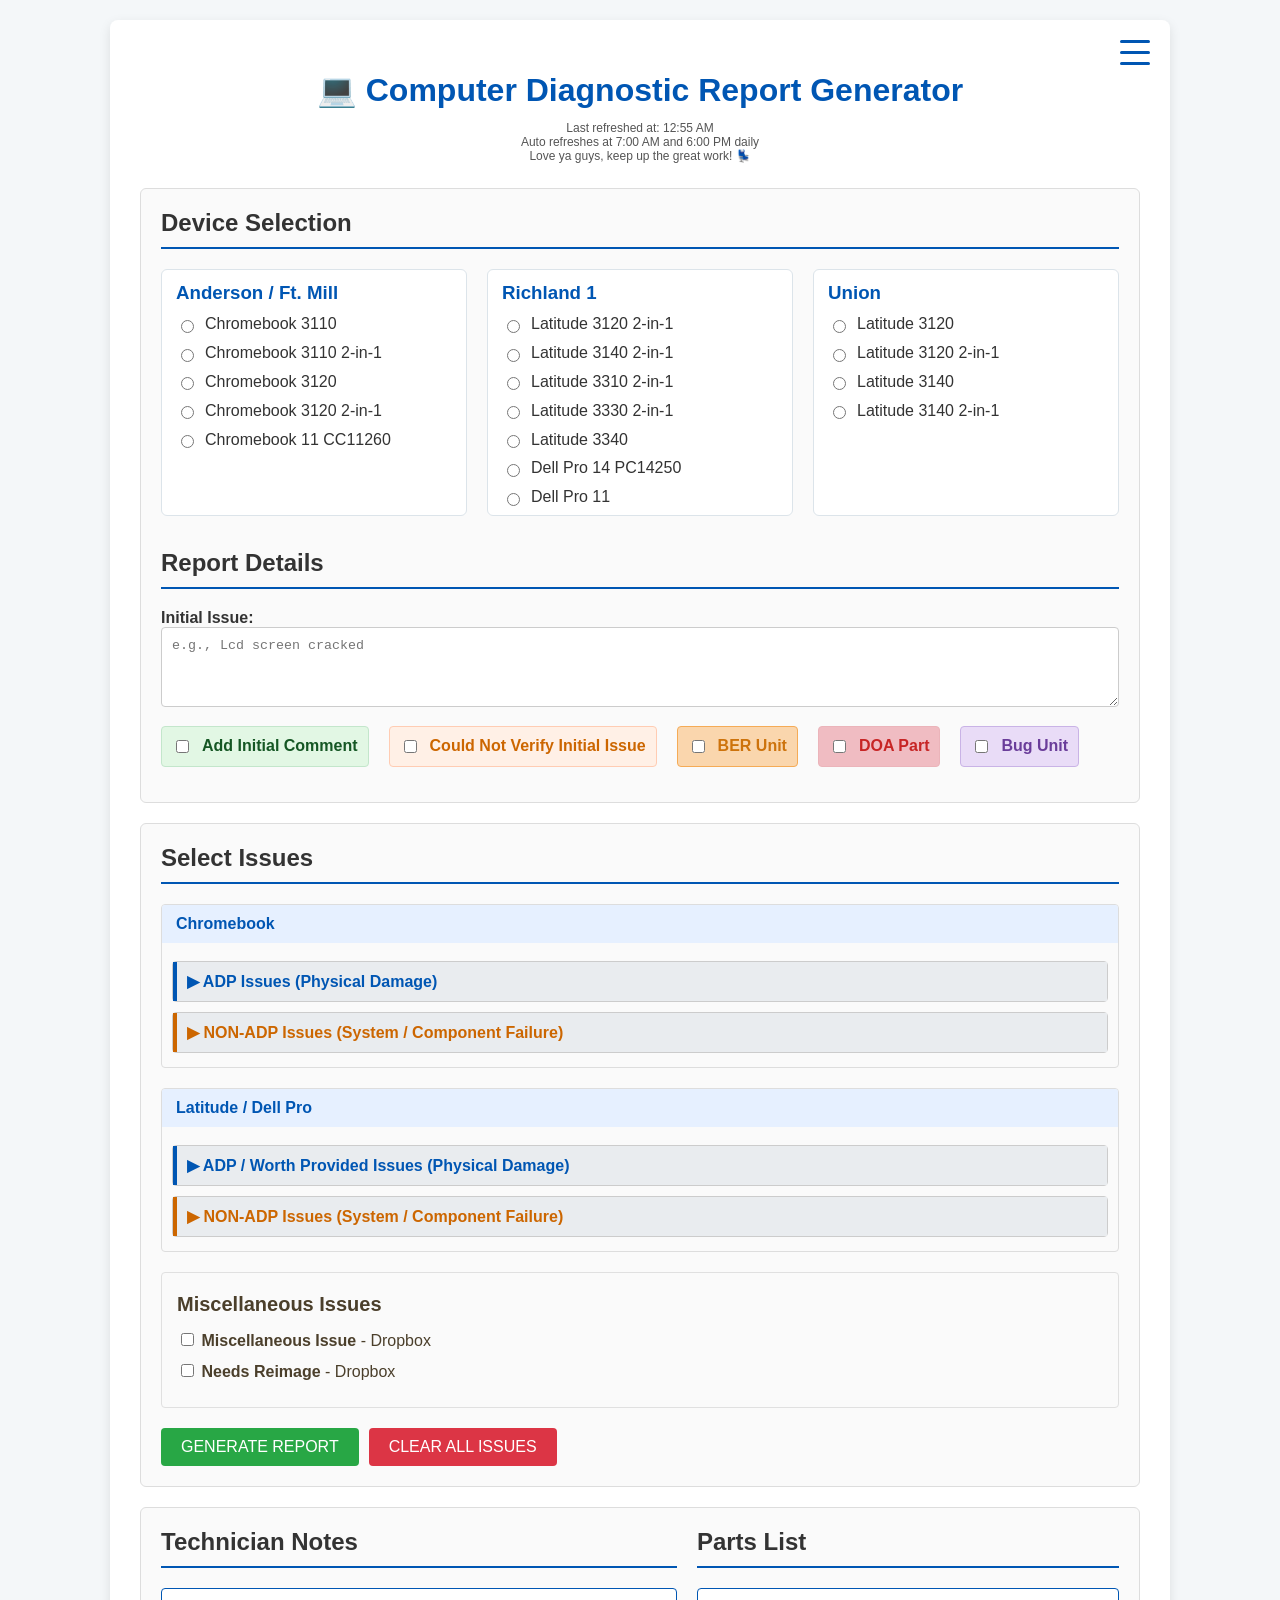
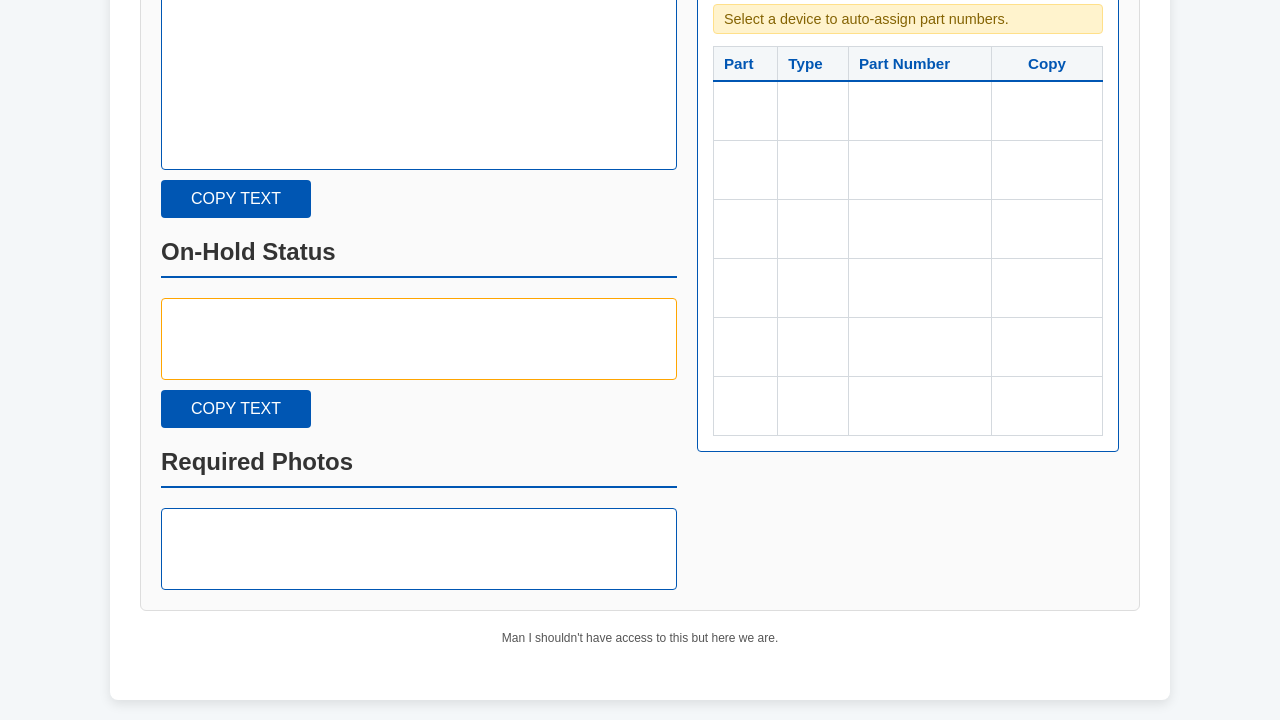
<file: diagnostic_generator/diagnostic_generator.html>
<!DOCTYPE html>
<html lang="en">
<head>
    <meta charset="UTF-8">
    <meta name="viewport" content="width=device-width, initial-scale=1.0">
    <title>Diagnostic Generator</title>
    <link rel="icon" type="image/x-icon" href="../images/laptopICO.ico">
    <link rel="stylesheet" href="../shared/shared-styles.css">
    <link rel="stylesheet" href="diag-styles.css?v=2026-10-15">
</head>
<body>
<div id="staleness-overlay" class="staleness-overlay" aria-hidden="true"></div>
<div id="refresh-required-modal" class="refresh-required-modal" role="dialog" aria-modal="true" aria-live="assertive">
    <div class="refresh-required-modal__content">
        <h2>Refresh Required</h2>
        <p>This page has not been refreshed for several hours. Please refresh the page now.</p>
    </div>
</div>
<div class="container">
    <!-- Hamburger Menu -->
   <div class="hamburger-menu">
        <div class="hamburger-icon" onclick="toggleMenu()">
            <span></span>
            <span></span>
            <span></span>
        </div>
        <div class="menu-dropdown" id="menu-dropdown">
            <div class="menu-item">
                <input type="checkbox" id="close-on-clear" name="close-on-clear" checked>
                <label for="close-on-clear">Close Dropdowns on Clear</label>
            </div>
            <a href="../repair_generator/repair_generator.html" id="repair-link">Repair Generator 🛠️</a>
            <a href="../ebryit_web_center.html" id="web-center-link">🏠 Web Center</a>
        </div>
    </div>

    <h1>💻 Computer Diagnostic Report Generator</h1>
    <p class="auto-refresh-note" id="refresh-note">
        Last refreshed at: <span id="last-refresh-time">--:--</span><br>
        Auto refreshes at 7:00 AM and 6:00 PM daily<br>
        Love ya guys, keep up the great work! 💺
    </p>

    <div class="input-section">
        <h2>Device Selection</h2>
        <div class="device-selection-grid" id="device-selection-grid"></div>

        <h2>Report Details</h2>
        <label for="unit-description"><b>Initial Issue:</b></label>
        <textarea id="unit-description" placeholder="e.g., Lcd screen cracked"></textarea>
        
        <div class="contract-options">
            <div class="initial-comment-option">
                <input type="checkbox" id="initial-comment-checkbox">
                <label for="initial-comment-checkbox">Add Initial Comment</label>
            </div>
            
            <div class="verify-option">
                <input type="checkbox" id="cannot-verify-checkbox">
                <label for="cannot-verify-checkbox">Could Not Verify Initial Issue</label>
            </div>
            <div class="ber-option">
                <input type="checkbox" id="ber-checkbox">
                <label for="ber-checkbox">BER Unit</label>
            </div>
            <div class="doa-option">
                <input type="checkbox" id="doa-checkbox">
                <label for="doa-checkbox">DOA Part</label>
            </div>
            <div class="bug-option">
                <input type="checkbox" id="bug-checkbox">
                <label for="bug-checkbox">Bug Unit</label>
            </div>
        </div>
        
        <div id="initial-comment-description-container" style="display:none;">
            <label for="initial-comment-description">Initial Comment Description:</label>
            <textarea id="initial-comment-description" placeholder="e.g., RESEATED CAMERA CABLE RESOLVING THE ISSUE."></textarea>
        </div>

        <div id="cannot-verify-description-container" style="display:none;">
            <label for="cannot-verify-description">Cannot Verify Issue Description:</label>
            <textarea id="cannot-verify-description" placeholder="e.g., CURSOR DISPLAYED ON INITIAL DIAGNOSTICS AND CONTINUED FUNCTIONING THROUGH ADVANCED DIAGNOSTICS."></textarea>
        </div>
    </div>

    <div class="input-section">
        <h2>Select Issues</h2>
        <!-- 3-tier device dropdowns rendered here -->
        <div id="device-issue-container"></div>

        <!-- Miscellaneous always standalone -->
        <div class="category-group">
            <h3 id="misc-heading">Miscellaneous Issues</h3>
            <div>
                <input type="checkbox" id="miscellaneous-checkbox">
                <label id="miscellaneous-checkbox" for="miscellaneous-checkbox"><strong>Miscellaneous Issue</strong> - Dropbox</label>
            </div>
            <div id="miscellaneous-description-container" style="display:none;">
                <textarea id="miscellaneous-comment-area" placeholder="Enter miscellaneous part here."></textarea>
            </div>
			<div>
                <input type="checkbox" id="reimage-checkbox">
                <label id="reimage-checkbox" for="reimage-checkbox"><strong>Needs Reimage</strong> - Dropbox</label>
            </div>
            <div id="reimage-description-container" style="display:none;">
                <textarea id="reimage-comment-area" placeholder="Explain why device needs reimage (ex. WINDOWS FILE IS CORRUPTED, DEVICE NEEDS REIMAGING.)"></textarea>
            </div>
        </div>

        <div class="button-group" style="margin-top: 16px; margin-bottom: 0;">
            <button onclick="generateReport()" id="generate-button">GENERATE REPORT</button>
            <button onclick="clearAllIssues()" id="clear-button">CLEAR ALL ISSUES</button>
        </div>
    </div>

      <div class="results-container output-card">
        <div class="results-grid">
            <div class="results-column">
                <div class="report-section">
                    <h2>Technician Notes</h2>
                    <div id="report-output"></div>
                    <button onclick="copytext()" id="copy-button" style="margin-top: 10px;">COPY TEXT</button>
                </div>

                <div class="status-section">
                    <h2>On-Hold Status</h2>
                    <div id="on-hold-output"></div>
                    <button onclick="copyOnHoldText()" id="copy-onhold-button" style="margin-top: 10px;">COPY TEXT</button>
                </div>

                <div class="status-section">
                    <h2>Required Photos</h2>
                    <div id="required-photos-output"></div>
                </div>
            </div>

            <div class="results-column">
                <div class="status-section">
                    <h2>Parts List</h2>
                    <div id="parts-list-output">
                        <table class="parts-table">
                            <thead>
                                <tr>
                                    <th>Part</th>
                                    <th>Part Number</th>
                                    <th>Copy</th>
                                </tr>
                            </thead>
                            <tbody>
                                <tr><td>&nbsp;</td><td>&nbsp;</td><td></td></tr>
                                <tr><td>&nbsp;</td><td>&nbsp;</td><td></td></tr>
                                <tr><td>&nbsp;</td><td>&nbsp;</td><td></td></tr>
                                <tr><td>&nbsp;</td><td>&nbsp;</td><td></td></tr>
                                <tr><td>&nbsp;</td><td>&nbsp;</td><td></td></tr>
                                <tr><td>&nbsp;</td><td>&nbsp;</td><td></td></tr>
                                <tr><td>&nbsp;</td><td>&nbsp;</td><td></td></tr>
                                <tr><td>&nbsp;</td><td>&nbsp;</td><td></td></tr>
                                <tr><td>&nbsp;</td><td>&nbsp;</td><td></td></tr>
                            </tbody>
                        </table>
                    </div>
                </div>
            </div>
        </div>
    </div>

<script src="../shared/refresh-menu.js"></script>
<script>
    // Global array to track the order of selected issues
    let selectedIssues = [];

    // =========================================================
    // PARTS DATABASE (loaded from A5_FM_U_parts.json; admin can override via localStorage)
    // =========================================================
    const VERBIAGE_KEY = 'ebryit_verbiage_v1';
    let PARTS_DB = null;
    let WORTH_DB = null; // Richland 1 / Worth-Provided catalog — only covers a subset of models
    let selectedModelKey = null;

    // Device Selection grid is built from the parts catalogs themselves (see
    // buildDeviceSelectionGrid, called once both are loaded) — each model's own
    // "districts" list decides which column(s) its button appears under, so adding a
    // model in admin.html is enough to make it selectable here too.
    const DISTRICT_COLUMNS = [
        { key: 'anderson', label: 'Anderson / Ft. Mill' },
        { key: 'richland', label: 'Richland 1' },
        { key: 'union', label: 'Union' }
    ];

    // Dell Pro has no dedicated verbiage/issue section of its own, so it resolves to the
    // 'Latitude' family — the section it shares. Derived from the model name directly
    // (rather than a compacted alias) so it doesn't depend on alias ordering/format.
    function deviceFamilyForModelName(name) {
        const n = (name || '').toLowerCase();
        if (n.startsWith('chromebook')) return 'Chromebook';
        if (n.startsWith('latitude') || n.startsWith('dell pro')) return 'Latitude';
        return null;
    }

    function slugifyForId(name) {
        return String(name || '').toLowerCase().replace(/[^a-z0-9]+/g, '-').replace(/(^-+|-+$)/g, '');
    }

    function buildDeviceSelectionGrid() {
        const grid = document.getElementById('device-selection-grid');
        if (!grid) return;

        // A model can be defined in only one catalog (e.g. Richland/Worth-only devices like
        // Latitude 3310 2-in-1) — merge both by name so its button still shows up, unioning
        // districts in case the same model is tagged differently in each catalog. Keyed by the
        // real (possibly district-suffixed) dictionary key so a model split into separate
        // per-district copies gets one button per copy, each resolving to its own parts list --
        // but the LABEL shown to a tech always uses the clean `name` field admin.html stores on
        // a split entry (falling back to the key itself for older, unsplit models), so it never
        // shows the internal district suffix.
        const merged = {};
        [PARTS_DB, WORTH_DB].forEach(db => {
            if (!db || !db.models) return;
            Object.entries(db.models).forEach(([key, data]) => {
                if (!merged[key]) merged[key] = { districts: new Set(), label: data.name || key };
                (data.districts || []).forEach(d => merged[key].districts.add(d));
            });
        });

        grid.innerHTML = DISTRICT_COLUMNS.map(col => {
            const rows = Object.entries(merged)
                .filter(([, entry]) => entry.districts.has(col.key))
                .map(([key, entry]) => {
                    const id = `${col.key}-${slugifyForId(key)}-checkbox`;
                    const family = deviceFamilyForModelName(entry.label) || '';
                    const safeKey = key.replace(/"/g, '&quot;');
                    return `<div>
                    <input type="radio" name="device-selection" id="${id}" data-district="${col.key}" data-model="${safeKey}" data-family="${family}">
                    <label for="${id}">${entry.label}</label>
                </div>`;
                }).join('');
            return `<div class="device-family-column">
                <h3>${col.label}</h3>
                ${rows}
            </div>`;
        }).join('');
    }

    async function loadPartsDB() {
        // The repo JSON file is the ONLY source of truth. Always fetch it fresh on every load.
        // No embedded copy and no localStorage fallback — if the file can't be fetched or is
        // empty, PARTS_DB simply has no parts (which is correct: nothing to pull from).
        try {
            const res = await fetch('A5_FM_U_parts.json?v=' + Date.now(), { cache: 'no-store' });
            if (res.ok) {
                const data = await res.json();
                if (data && data.models) { PARTS_DB = data; return; }
            }
        } catch (e) {
            console.warn('Could not fetch A5_FM_U_parts.json.', e);
        }
        PARTS_DB = { models: {} };
    }

    // Richland 1 / Worth-Provided catalog. Repo file is the source of truth, fetched fresh
    // on every load, same as loadPartsDB(). No localStorage/embedded fallback tier — if this
    // fetch fails, the Richland/Worth checkbox just behaves as if no model qualifies (graceful
    // no-op), which is an acceptable degrade for this additive catalog.
    async function loadWorthDB() {
        try {
            const res = await fetch('r1_worth_parts.json?v=' + Date.now(), { cache: 'no-store' });
            if (res.ok) {
                const data = await res.json();
                if (data && data.models) { WORTH_DB = data; return; }
            }
        } catch (e) {
            console.warn('Could not fetch r1_worth_parts.json; Richland/Worth mode will be unavailable.', e);
        }
    }

    // Load issue/verbiage data. Repo file is the source of truth, fetched fresh on every
    // load so published verbiage changes appear on any device. Falls back to a localStorage
    // override only if the fetch fails; otherwise ISSUE_DATA stays empty (no embedded copy,
    // same no-fallback pattern as loadPartsDB()/loadWorthDB() above).
    async function loadVerbiage() {
        try {
            const res = await fetch('verbiage.json?v=' + Date.now(), { cache: 'no-store' });
            if (res.ok) {
                const parsed = await res.json();
                if (parsed && Object.keys(parsed).length) { ISSUE_DATA = parsed; return; }
            }
        } catch (e) {
            console.warn('Could not fetch verbiage.json; falling back.', e);
        }
        try {
            const cached = localStorage.getItem(VERBIAGE_KEY);
            if (cached) {
                const parsed = JSON.parse(cached);
                if (parsed && Object.keys(parsed).length) { ISSUE_DATA = parsed; return; }
            }
        } catch (e) { /* ignore */ }
    }

    function modelKeyForAliasIn(db, alias) {
        if (!db || !db.models || !alias) return null;
        const a = alias.toLowerCase();
        for (const [name, data] of Object.entries(db.models)) {
            const aliases = (data.aliases || []).map(x => String(x).toLowerCase());
            if (name.toLowerCase() === a || aliases.includes(a)) return name;
        }
        return null;
    }

    function modelKeyForAlias(alias) {
        return modelKeyForAliasIn(PARTS_DB, alias);
    }

    function getSelectedModelKey() {
        const checked = document.querySelector('input[name="device-selection"]:checked');
        if (!checked) return null;
        return modelKeyForAlias(checked.getAttribute('data-model'));
    }

    // Replaces the old manual "Richland 1 / Worth Repair Contract" checkbox: the same model
    // (e.g. Latitude 3120 2-in-1) behaves as a Worth-contract repair only when selected from
    // the Richland 1 column, never when the identical model is selected under Union.
    function isSelectedDeviceRichland() {
        const checked = document.querySelector('input[name="device-selection"]:checked');
        return !!(checked && checked.getAttribute('data-district') === 'richland');
    }

    // Resolves the currently selected device against WORTH_DB specifically — a device can be
    // "qualified" (has Richland/Worth data) independently of whether it's in PARTS_DB. Gated on
    // isSelectedDeviceRichland() so a Union selection of the same model/alias (e.g. Latitude
    // 3120 2-in-1 exists in both catalogs) never accidentally qualifies for Worth coverage.
    function getSelectedWorthModelKey() {
        if (!isSelectedDeviceRichland()) return null;
        const checked = document.querySelector('input[name="device-selection"]:checked');
        if (!checked) return null;
        return modelKeyForAliasIn(WORTH_DB, checked.getAttribute('data-model'));
    }

    // (model, canonical part, isAdp) -> best part-number match
    // Districts NEVER cross-reference each other's sheet: Richland 1 only ever reads
    // r1_worth_parts.json (Worth + that sheet's own Dell Warranty rows); every other district
    // only ever reads A5_FM_U_parts.json (ADP + Dell Warranty rows). A Richland selection with
    // no Worth-catalog entry for a part returns "not found" — it never falls back to the
    // Union/Anderson catalog just because a name happens to match there too.
    function lookupPartNumber(canonicalPart, issueType) {
        let model = null;
        let usingWorthDB = false;
        if (isSelectedDeviceRichland()) {
            const worthKey = getSelectedWorthModelKey();
            if (!worthKey || !WORTH_DB) return null;
            model = WORTH_DB.models[worthKey];
            usingWorthDB = true;
        } else {
            if (!PARTS_DB || !selectedModelKey) return null;
            model = PARTS_DB.models[selectedModelKey];
        }
        if (!model) return null;
        const want = (canonicalPart || '').toUpperCase();
        const aliasFix = {
            'EDP CABLE': 'LCD CABLE',
            'AUDIO BOARD': 'DAUGHTERBOARD',
            'LEFT HINGE AND RIGHT HINGE': 'HINGE SET',
            'BEZEL': 'LCD BEZEL'
        };
        const target = aliasFix[want] || want;

        let candidates = model.parts.filter(p => (p.canonical || '').toUpperCase() === target);
        if (candidates.length === 0 && (target === 'LEFT HINGE' || target === 'RIGHT HINGE')) {
            candidates = model.parts.filter(p => (p.canonical || '').toUpperCase() === 'HINGE SET');
        }

        // Palmrest/Keyboard assembly: a combined part serves both roles.
        // Always ADD any combined assembly (desc mentions BOTH palmrest and keyboard) to the
        // candidate pool for PALMREST/KEYBOARD, so the W- preference below can pick the
        // Worth-Provided assembly over a non-W- single part.
        if (target === 'PALMREST' || target === 'KEYBOARD') {
            const isAssembly = p => {
                const d = (p.description || '').toLowerCase();
                const hasPalm = d.includes('palmrest') || d.includes('palm rest');
                const hasKb = d.includes('keyboard');
                return hasPalm && hasKb;
            };
            const assemblies = model.parts.filter(p => {
                const c = (p.canonical || '').toUpperCase();
                return (c === 'PALMREST' || c === 'KEYBOARD') && isAssembly(p);
            });
            assemblies.forEach(a => { if (!candidates.includes(a)) candidates.push(a); });
        }

        if (candidates.length === 0) return null;

        // Richland (usingWorthDB): coverage is forced for the WHOLE report, same as the
        // "AWAITING WORTH REPAIRS" vs "AWAITING DELL WARRANTY PARTS" verbiage split below —
        // multiple NON-ADP parts can coexist as long as they're ALL Dell Warranty, but the
        // moment any ADP issue is present, every part (ADP or NON-ADP) switches to Worth. No
        // per-part fallback and never the Union/Anderson catalog.
        // Union/Anderson (PARTS_DB): each issue pulls its own tier — ADP issues get the
        // ADP/UADP row, NON-ADP issues get the Dell Warranty row — and the two CAN coexist on
        // the same report (e.g. a NON-ADP motherboard + an ADP screen on the same ticket).
        const desiredCoverage = usingWorthDB
            ? (selectedIssues.some(i => i.type === 'ADP') ? 'Worth' : 'Dell Warranty')
            : (issueType === 'ADP' ? 'ADP' : 'Dell Warranty');
        const matches = candidates.filter(p => p.coverage === desiredCoverage);
        if (!matches.length) return null;
        // Return one entry per DISTINCT part number (e.g. two Dell Warranty motherboard
        // variants) — the caller renders each as its own row so Copy stays focused on a
        // single part number instead of a combined "A or B" string.
        const uniq = [];
        matches.forEach(p => { if (!uniq.some(u => u.partNumber === p.partNumber)) uniq.push(p); });
        return uniq.map(p => ({ partNumber: p.partNumber, description: p.description, price: p.price, coverage: p.coverage }));
    }

    // =========================================================
    // PARTS LIST TABLE — auto-populate real Dell part numbers
    // =========================================================
    function renderPartsList() {
        const container = document.getElementById('parts-list-output');
        if (!container) return;

        // Richland 1 and every other district read from two entirely separate catalogs (see
        // lookupPartNumber) — resolve which one applies once, up front, for the price column
        // and the model note below. anyAdpIssue drives the same whole-report Worth/Warranty
        // split as the "AWAITING WORTH REPAIRS" vs "AWAITING DELL WARRANTY PARTS" verbiage.
        const richlandSelected = isSelectedDeviceRichland();
        const worthKey = getSelectedWorthModelKey(); // non-null only when richlandSelected && qualified
        const worthQualified = !!worthKey;
        // Bug units order no parts, so they override every selection.
        const partIssues = document.getElementById('bug-checkbox').checked ? [] : selectedIssues;
        const anyAdpIssue = partIssues.some(i => i.type === 'ADP');
        // Price column + Grand Total row only appear when Richland is actually resolving to
        // the priced Worth rows — its own Dell Warranty rows carry no price data.
        const showPrice = worthQualified && anyAdpIssue;
        const colCount = showPrice ? 5 : 4;

        const emptyRow = () => `<tr>${'<td>&nbsp;</td>'.repeat(colCount - 1)}<td></td></tr>`;
        const emptyRows = () => {
            let rows = '';
            for (let i = 0; i < 6; i++) rows += emptyRow();
            return rows;
        };

        // Same model name (e.g. "Latitude 3120 2-in-1") can exist in both catalogs, so the
        // note always names which catalog/tier is actually driving this render. A model split
        // into per-district copies has a dictionary key with a district suffix (see
        // buildDeviceSelectionGrid) -- always show its clean `name` field instead, falling back
        // to the raw key for older, unsplit entries that don't have one.
        let modelNote;
        if (richlandSelected) {
            const richlandTier = anyAdpIssue ? 'Richland 1 / Worth' : 'Richland 1 / Dell Warranty';
            const worthLabel = worthKey && WORTH_DB.models[worthKey] ? (WORTH_DB.models[worthKey].name || worthKey) : worthKey;
            modelNote = worthKey
                ? `<div class="parts-model-note">Model: <strong>${worthLabel}</strong> <span class="parts-model-district">(${richlandTier})</span></div>`
                : '<div class="parts-model-note warn">No Richland 1 / Worth part data for this device.</div>';
        } else {
            const partsLabel = selectedModelKey && PARTS_DB.models[selectedModelKey] ? (PARTS_DB.models[selectedModelKey].name || selectedModelKey) : selectedModelKey;
            modelNote = selectedModelKey
                ? `<div class="parts-model-note">Model: <strong>${partsLabel}</strong> <span class="parts-model-district">(ADP / Warranty catalog)</span></div>`
                : '<div class="parts-model-note warn">Select a device to auto-assign part numbers.</div>';
        }

        // Unique canonical parts from current selection (skip miscellaneous)
        const wantParts = [];
        const seen = new Set();
        partIssues.forEach(issue => {
            if (issue.type === 'MISCELLANEOUS') return;
            let name = (issue.part || '').toUpperCase();
            if (!name) return;
            if (name === 'LEFT HINGE AND RIGHT HINGE') {
                ['LEFT HINGE', 'RIGHT HINGE'].forEach(h => {
                    if (!seen.has(h)) { seen.add(h); wantParts.push({ name: h, issueType: issue.type }); }
                });
                return;
            }
            if (!seen.has(name)) { seen.add(name); wantParts.push({ name, issueType: issue.type }); }
        });

        let bodyRows = '';
        let grandTotal = 0;
        let rowCount = 0;
        if (wantParts.length === 0) {
            bodyRows = emptyRows();
        } else {
            wantParts.forEach(wp => {
                const matches = lookupPartNumber(wp.name, wp.issueType);
                if (!matches) {
                    bodyRows += `<tr class="pn-missing">
                        <td>${wp.name}</td>
                        <td></td>
                        <td>—</td>
                        ${showPrice ? '<td>—</td>' : ''}
                        <td></td>
                    </tr>`;
                    rowCount++;
                    return;
                }
                // One row PER DISTINCT part number, so Copy always targets a single number —
                // e.g. two motherboard variants render as two rows instead of one "A or B" row.
                matches.forEach(match => {
                    const typeLabel = `<span class="pn-type ${match.coverage === 'Dell Warranty' ? 'warranty' : 'worth'}">${match.coverage === 'Dell Warranty' ? 'Warranty' : match.coverage}</span>`;
                    const copyBtn = `<button class="pn-copy" onclick="copyPartNumber('${match.partNumber.replace(/'/g, "\\'")}', this)">Copy</button>`;
                    let priceCell = '';
                    if (showPrice) {
                        if (match.price != null) {
                            // Multiple listings are ALTERNATIVES (only one gets ordered) — show
                            // each price for reference but only count it once toward the total.
                            if (matches.length === 1) grandTotal += match.price;
                            priceCell = `<td><span class="pn-price">$${match.price.toFixed(2)}</span></td>`;
                        } else {
                            priceCell = '<td>—</td>';
                        }
                    }
                    bodyRows += `<tr>
                        <td>${wp.name}</td>
                        <td>${typeLabel}</td>
                        <td>${match.partNumber}</td>
                        ${priceCell}
                        <td>${copyBtn}</td>
                    </tr>`;
                    rowCount++;
                });
            });
            for (let i = rowCount; i < 6; i++) {
                bodyRows += emptyRow();
            }
        }

        const headerRow = showPrice
            ? '<tr><th>Part</th><th>Type</th><th>Part Number</th><th>Price</th><th>Copy</th></tr>'
            : '<tr><th>Part</th><th>Type</th><th>Part Number</th><th>Copy</th></tr>';
        const grandTotalRow = showPrice
            ? `<tfoot><tr class="parts-grand-total"><td colspan="3">Grand Total</td><td>$${grandTotal.toFixed(2)}</td><td></td></tr></tfoot>`
            : '';

        container.innerHTML = `${modelNote}
            <table class="parts-table">
                <thead>${headerRow}</thead>
                <tbody>${bodyRows}</tbody>
                ${grandTotalRow}
            </table>`;
    }

    function copyPartNumber(pn, btn) {
        navigator.clipboard.writeText(pn).then(() => {
            const orig = btn.textContent;
            btn.textContent = '✓';
            setTimeout(() => { btn.textContent = orig; }, 1200);
        });
    }
    window.copyPartNumber = copyPartNumber;

    // =========================================================
    // DATA — populated by loadVerbiage() from verbiage.json (repo source of truth).
    // No embedded copy here; see loadVerbiage() below.
    // =========================================================

    let ISSUE_DATA = {};

    // =========================================================
    // PART NAME EXTRACTION
    // =========================================================
   function extractPartName(issueValue, issueType, categoryKey) {
    if (issueType === 'MISCELLANEOUS') return 'MISCELLANEOUS PART';

    if (issueType === 'ADP') {
        const stripped = issueValue.replace(/^\([^)]+\):\s*/, '');
        if (stripped.startsWith('MOTHERBOARD')) return 'MOTHERBOARD';
        const first = stripped.split(' ')[0];
        if (stripped.startsWith('LCD SCREEN')) return 'LCD SCREEN';
        if (first === 'BEZEL') return 'BEZEL';
        if (first === 'TOP') return 'TOP COVER';
        if (first === 'PALMREST') return 'PALMREST';
        if (first === 'BOTTOM') return 'BOTTOM COVER';
        if (first === 'KEYBOARD') return 'KEYBOARD';
        if (stripped.startsWith('LCD CABLE')) return 'LCD CABLE';
        if (first === 'HALL') return 'HALL SENSOR';
        if (first === 'TOUCHPAD') return 'TOUCHPAD';
        if (stripped.startsWith('LEFT HINGE')) return 'LEFT HINGE';
        if (stripped.startsWith('RIGHT HINGE')) return 'RIGHT HINGE';
        if (stripped.startsWith('BOTH HINGES')) return 'LEFT HINGE AND RIGHT HINGE';
        if (stripped.startsWith('DC-IN')) return 'DC-IN PORT';
        return 'PART';
    }

    if (issueType === 'NON-ADP') {
        if (!categoryKey) return 'NON-ADP PART';
        const k = categoryKey.toUpperCase();
        if (k.includes('MOBO') || k.includes('MOTHERBOARD')) return 'MOTHERBOARD';
        if (k.includes('LCD SCREEN')) return 'LCD SCREEN';
        if (k.includes('DABO') || k.includes('DAUGHTERBOARD')) return 'DAUGHTERBOARD';
        if (k.includes('EDP CABLE') || k.includes('LCD CABLE')) return 'LCD CABLE';
        if (k.includes('KEYBOARD')) return 'KEYBOARD';
        if (k.includes('WEBCAM')) return 'WEBCAM';
        if (k.includes('PALMREST')) return 'PALMREST';
        if (k.includes('BATTERY CABLE') || k.includes('BATT CABLE')) return 'BATTERY CABLE';
        if (k.includes('BATTERY')) return 'BATTERY';
        if (k.includes('RAM')) return 'RAM';
        if (k.includes('DC-IN PORT')) return 'DC-IN PORT';
        if (k.includes('TOP COVER')) return 'TOP COVER';
        if (k.includes('AUDIO BOARD')) return 'AUDIO BOARD';
        if (k.includes('SSD') || k.includes('HDD')) return 'SSD';
        if (k.includes('CPU FAN')) return 'CPU FAN';
        if (k.includes('SPEAKERS')) return 'SPEAKERS';
        if (k.includes('WIFI CARD')) return 'WIFI CARD';
        return 'PART';
    }

    return 'PART';
}

    // =========================================================
    // CHECKBOX EVENT HANDLER
    // =========================================================
    function handleIssueChange(event) {
        const cb = event.target;
        const issueValue = cb.value;
        const issueType = cb.getAttribute('data-issue-type');
        const categoryKey = cb.getAttribute('data-category-key') || null;

        const issueObject = {
            value: issueValue,
            type: issueType,
            part: extractPartName(issueValue, issueType, categoryKey),
            device: cb.getAttribute('data-device') || null,
            percentInputId: cb.getAttribute('data-percent-input') || null
        };

        if (cb.checked) {
            if (!selectedIssues.some(i => i.value === issueValue)) {
                selectedIssues.push(issueObject);
            }
        } else {
            selectedIssues = selectedIssues.filter(i => i.value !== issueValue);
        }
        updateIssueOrderVisuals();
    }

    function updateIssueOrderVisuals() {
        document.querySelectorAll('.issue-checkbox').forEach(cb => {
            const index = selectedIssues.findIndex(i => i.value === cb.value);
            const span = cb.nextElementSibling;
            if (cb.checked && index !== -1) {
                span.textContent = index + 1;
                span.style.visibility = 'visible';
            } else {
                span.textContent = '';
                span.style.visibility = 'hidden';
            }
            const percentId = cb.getAttribute('data-percent-input');
            if (percentId) {
                document.getElementById(`${percentId}-container`).style.display = cb.checked ? 'block' : 'none';
                if (!cb.checked) document.getElementById(percentId).value = '';
            }
        });
    }

    // Issue verbiage with any "XX%" placeholder filled from its battery percentage input
    function issueText(issue) {
        if (!issue.percentInputId) return issue.value;
        const input = document.getElementById(issue.percentInputId);
        const pct = input ? parseInt(input.value, 10) : NaN;
        return pct >= 1 && pct <= 99 ? issue.value.replace(/XX%/g, `${pct}%`) : issue.value;
    }

    function hasMissingBatteryPercent() {
        return selectedIssues.some(i => issueText(i).includes('XX%'));
    }

    // =========================================================
    // BUILD 3-TIER DROPDOWNS
    // =========================================================
    function buildDropdowns() {
        const container = document.getElementById('device-issue-container');
        container.innerHTML = '';

        for (const [deviceName, contractTypes] of Object.entries(ISSUE_DATA)) {
            // Level 1: Device header — static, always visible, never collapsible
            const deviceHeader = document.createElement('div');
            deviceHeader.className = 'device-group';
            deviceHeader.setAttribute('data-device-group', deviceName);

            const deviceLabel = document.createElement('div');
            deviceLabel.className = 'device-group-label';
            // Dell Pro has no dedicated verbiage of its own — it shares this Latitude
            // section, so the header is labeled to reflect that.
            deviceLabel.textContent = deviceName === 'Latitude' ? 'Latitude / Dell Pro' : deviceName;
            deviceHeader.appendChild(deviceLabel);

            const devicePad = document.createElement('div');
            devicePad.style.padding = '8px 0';

            for (const [contractLabel, issueGroups] of Object.entries(contractTypes)) {
                const displayLabel = contractLabel === 'ADP'
                    ? (deviceName === 'Chromebook' ? '▶ ADP Issues (Physical Damage)' : '▶ ADP / Worth Provided Issues (Physical Damage)')
                    : '▶ NON-ADP Issues (System / Component Failure)';

                const issueTypeAttr = contractLabel === 'ADP' ? 'ADP' : 'NON-ADP';
                const contractClass = contractLabel === 'ADP' ? 'adp-group' : 'non-adp-group';

                // Level 2: ADP / NON-ADP — collapsible
                const contractDetails = document.createElement('details');
                contractDetails.className = `contract-group ${contractClass}`;

                const contractSummary = document.createElement('summary');
                contractSummary.textContent = displayLabel;
                contractDetails.appendChild(contractSummary);

                const contractPad = document.createElement('div');
                contractPad.className = 'contract-group-inner-pad';

                for (const [category, issues] of Object.entries(issueGroups)) {
                    // Level 3: Issue category — collapsible
                    const catDetails = document.createElement('details');
                    catDetails.className = 'issue-dropdown';

                    const catSummary = document.createElement('summary');
                    catSummary.textContent = category;
                    catDetails.appendChild(catSummary);

                    const list = document.createElement('div');
                    list.className = 'issue-list';

                    issues.forEach((issue, idx) => {
                        const safeId = `${issueTypeAttr}-${deviceName}-${category}-${idx}`.replace(/[\s\/\(\)&,\.]/g, '-');
                        const item = document.createElement('div');
                        item.className = 'issue-item';

                        const cb = document.createElement('input');
                        cb.type = 'checkbox';
                        cb.id = safeId;
                        cb.className = 'issue-checkbox';
                        cb.value = issue.toUpperCase();
                        cb.setAttribute('data-issue-type', issueTypeAttr);
                        cb.setAttribute('data-category-key', category);
                        cb.setAttribute('data-device', deviceName);
                        cb.addEventListener('change', handleIssueChange);

                        const orderSpan = document.createElement('span');
                        orderSpan.className = 'issue-order';

                        const label = document.createElement('label');
                        label.htmlFor = safeId;
                        const upperIssue = issue.toUpperCase();
                        const leadingTag = upperIssue.match(/^(\([^)]+\)):\s*/);
                        if (leadingTag) {
                            const tag  = leadingTag[1].replace('(', '[').replace(')', ']');
                            const rest = upperIssue.slice(leadingTag[0].length);
                            if (issueTypeAttr === 'NON-ADP') {
                                // Warranty lines are long, so only the bold tag shows until the box is
                                // checked (CSS reveals .issue-full-text). The report always uses the full line.
                                label.innerHTML = `<strong>${tag}</strong><span class="issue-full-text">: ${rest}</span>`;
                                label.title = rest;
                            } else {
                                label.innerHTML = `<strong>${tag}:</strong> ${rest}`;
                            }
                        } else {
                            label.textContent = upperIssue;
                        }

                        item.appendChild(cb);
                        item.appendChild(orderSpan);
                        item.appendChild(label);
                        list.appendChild(item);

                        // Verbiage with an "XX%" placeholder gets a battery percentage prompt,
                        // shown only while the issue is checked (see updateIssueOrderVisuals)
                        if (upperIssue.includes('XX%')) {
                            const percentId = `${safeId}-percent`;
                            cb.setAttribute('data-percent-input', percentId);
                            const percentBox = document.createElement('div');
                            percentBox.className = 'battery-percent-container';
                            percentBox.id = `${percentId}-container`;
                            percentBox.style.display = 'none';
                            percentBox.innerHTML = `
                                <label for="${percentId}">What's the battery percentage?</label>
                                <input type="text" id="${percentId}" class="battery-percent-input" placeholder="1–99" inputmode="numeric" maxlength="2" autocomplete="off">`;
                            // Digits only, no leading zero, so the value is always blank or 1–99
                            percentBox.querySelector('input').addEventListener('input', e => {
                                e.target.value = e.target.value.replace(/\D/g, '').replace(/^0+/, '').slice(0, 2);
                            });
                            list.appendChild(percentBox);
                        }
                    });

                    catDetails.appendChild(list);
                    contractPad.appendChild(catDetails);
                }

                contractDetails.appendChild(contractPad);
                devicePad.appendChild(contractDetails);
            }

            deviceHeader.appendChild(devicePad);
            container.appendChild(deviceHeader);
        }
    }

    // Maps the selected top device radio to a "Select Issues" verbiage family. Dell Pro has
    // no dedicated section of its own, so it resolves to 'Latitude' — the section it shares.
    function selectedIssueFamily() {
        const checked = document.querySelector('input[name="device-selection"]:checked');
        return checked ? (checked.getAttribute('data-family') || null) : null;
    }

    // Shows only the verbiage group matching the selected device (both groups show when no
    // device is selected yet). Any already-checked issue inside a group being hidden is
    // cleared so it can't silently ride along into a report for the wrong device family.
    function updateIssueDeviceVisibility() {
        const family = selectedIssueFamily();
        document.querySelectorAll('#device-issue-container .device-group').forEach(group => {
            const show = !family || group.getAttribute('data-device-group') === family;
            group.style.display = show ? '' : 'none';
            if (!show) {
                group.querySelectorAll('.issue-checkbox:checked').forEach(cb => {
                    cb.checked = false;
                    selectedIssues = selectedIssues.filter(i => i.value !== cb.value);
                });
            }
        });
        updateIssueOrderVisuals();
    }

    // =========================================================
    // CLEAR ALL
    // =========================================================
    function clearAllIssues() {
        window.scrollTo(0, 0);
        selectedIssues = [];

        document.querySelectorAll('.issue-checkbox').forEach(cb => {
            cb.checked = false;
            cb.nextElementSibling.textContent = '';
            cb.nextElementSibling.style.visibility = 'hidden';
        });
        updateIssueOrderVisuals();

        document.getElementById('unit-description').value = '';
        document.getElementById('cannot-verify-checkbox').checked = false;
        document.getElementById('cannot-verify-description').value = '';
        document.getElementById('cannot-verify-description-container').style.display = 'none';
        document.getElementById('initial-comment-checkbox').checked = false;
        document.getElementById('initial-comment-description').value = '';
        document.getElementById('initial-comment-description-container').style.display = 'none';
        document.getElementById('ber-checkbox').checked = false;
        document.getElementById('doa-checkbox').checked = false;
        document.getElementById('bug-checkbox').checked = false;
        document.getElementById('miscellaneous-checkbox').checked = false;
        document.getElementById('miscellaneous-comment-area').value = '';
        document.getElementById('miscellaneous-description-container').style.display = 'none';
		document.getElementById('reimage-checkbox').checked = false;
        document.getElementById('reimage-comment-area').value = '';
        document.getElementById('reimage-description-container').style.display = 'none';
        document.getElementById('report-output').textContent = '';
        document.getElementById('on-hold-output').textContent = '';
        document.getElementById('required-photos-output').textContent = '';

        // Re-render parts list (device selection is intentionally kept)
        selectedModelKey = getSelectedModelKey();
        renderPartsList();

       const shouldClose = document.getElementById('close-on-clear').checked;
        if (shouldClose) {
            document.querySelectorAll('.contract-group, .issue-dropdown').forEach(d => {
                d.open = false;
            });
        }
    }

    // =========================================================
    // REPORT GENERATION (logic unchanged from original)
    // =========================================================
    function cleanIssueDescription(issue) {
        let cleaned = issue.replace(/^\([^)]+\):\s*/, '').trim();
        if (cleaned.endsWith('.')) cleaned = cleaned.substring(0, cleaned.length - 1);
        return cleaned;
    }

    function buildIssueBody(issues) {
        let sections = [];
        let nonAdpBlock = [];
        issues.forEach(issue => {
            if (issue.type === 'NON-ADP') {
                nonAdpBlock.push(cleanIssueDescription(issueText(issue)));
            } else {
                if (nonAdpBlock.length > 0) {
                    sections.push('//' + nonAdpBlock.join('. // ') + './/');
                    nonAdpBlock = [];
                }
                sections.push(issueText(issue).replace(/^\([^)]+\):\s*/, ''));
            }
        });
        if (nonAdpBlock.length > 0) sections.push('//' + nonAdpBlock.join('. // ') + './/');

        return sections.join(' ').trim()
            .replace(/\s+\/\//g, '//')
            .replace(/\/\/\s+/g, '//')
            .replace(/\s*\.\/\//g, '. //')
            .replace(/\. \./g, '.');
    }

    function generateReport() {
        const customDescription = document.getElementById('unit-description').value.trim();
        const hasNoInitialIssue = !customDescription;
        const reportOutput = document.getElementById('report-output');
        const berChecked = document.getElementById('ber-checkbox').checked;
        const doaChecked = document.getElementById('doa-checkbox').checked;
        const bugChecked = document.getElementById('bug-checkbox').checked;

        // =========================================================
        // BUG UNIT PATH — overrides everything; no issue selections needed
        // =========================================================
        if (bugChecked) {
            if (hasNoInitialIssue) alert('Please make sure to add an initial issue description!');

            const bugText = [
                `UNIT PRESENTED WITH DESCRIPTION OF: ${customDescription || 'No Issue Given.'}`,
                `UPON ARRIVAL: COULD NOT VERIFY INITIAL ISSUE: UNIT HAS INFESTATION OF BUGS. UNIT PLACED IN RED BIO-HAZARD BAG. RETURNING UNIT BACK TO CUSTOMER WITH NO REPAIRS COMPLETED.`,
                `PARTS ORDERED: NO PARTS ORDERED.`,
                `REPAIRS COMPLETED: NO REPAIRS COMPLETED. UNIT HAS INFESTATION OF BUGS. UNIT PLACED IN RED BIO-HAZARD BAG. RETURNING UNIT TO CUSTOMER. UNIT IS NOT FULLY FUNCTIONAL.`
            ].join('\n');

            if (hasNoInitialIssue) {
                reportOutput.innerHTML = bugText
                    .replace('No Issue Given.', '<span style="color: #dc3545;">No Issue Given.</span>')
                    .replace(/\n/g, '<br>');
            } else {
                reportOutput.textContent = bugText;
            }
            document.getElementById('on-hold-output').textContent = 'ON HOLD – PENDING\nAWAITING QA';
            document.getElementById('required-photos-output').textContent = '';
            selectedModelKey = getSelectedModelKey();
            renderPartsList();
            return;
        }

        // =========================================================
        // BER PATH — overrides everything; no issue selections needed
        // =========================================================
        if (berChecked) {
            if (selectedIssues.some(i => i.device === 'Chromebook')) {
                alert('Its Impossible to BER a Chromebook! Use the Latitude Verbiage.');
                return;
            }
            if (hasNoInitialIssue) alert('Please make sure to add an initial issue description!');
            if (hasMissingBatteryPercent()) alert('Please enter a battery percentage between 1 and 99!');

            const berText = [
                `UNIT PRESENTED WITH DESCRIPTION OF: ${customDescription || 'No Issue Given.'}`,
                `UPON ARRIVAL: VERIFIED INITIAL ISSUE: ${buildIssueBody(selectedIssues)}`,
                `PARTS ORDERED: NONE / AUTOMATIC BER.`,
                `REPAIRS COMPLETED: NONE.`
            ].join('\n');

            if (hasNoInitialIssue) {
                reportOutput.innerHTML = berText
                    .replace('No Issue Given.', '<span style="color: #dc3545;">No Issue Given.</span>')
                    .replace(/\n/g, '<br>');
            } else {
                reportOutput.textContent = berText;
            }
            document.getElementById('on-hold-output').textContent = 'ON HOLD – PENDING\nDEVICE IS BER';
            document.getElementById('required-photos-output').textContent = '';
            return;
        }

        // =========================================================
        // DOA PATH — requires at least one NON-ADP issue selected
        // =========================================================
        if (doaChecked) {
            const nonAdpIssues = selectedIssues.filter(i => i.type === 'NON-ADP');
            if (nonAdpIssues.length === 0) {
                alert('Please select at least one NON-ADP issue to use DOA.');
                return;
            }
            if (hasMissingBatteryPercent()) alert('Please enter a battery percentage between 1 and 99!');
            const doaBlocks = nonAdpIssues.map(issue => {
                const partName = issue.part;
                const verbiage = cleanIssueDescription(issueText(issue));
                return `THE ${partName} IS DEAD ON ARRIVAL WHEN INSTALLED. //${verbiage}.//`;
            });
            reportOutput.textContent = doaBlocks.join('\n') + '\nPPID:';
            document.getElementById('on-hold-output').textContent = '';
            document.getElementById('required-photos-output').textContent = '';
            return;
        }

        // =========================================================
        // NORMAL PATH
        // =========================================================
        const isRichlandWorth = isSelectedDeviceRichland();
        const cannotVerifyChecked = document.getElementById('cannot-verify-checkbox').checked;
        const cannotVerifyDescription = document.getElementById('cannot-verify-description').value.trim();
        const initialCommentChecked = document.getElementById('initial-comment-checkbox').checked;
        const initialCommentDescription = document.getElementById('initial-comment-description').value.trim();

        if (hasNoInitialIssue) alert('Please make sure to add an initial issue description!');
        if (hasMissingBatteryPercent()) alert('Please enter a battery percentage between 1 and 99!');

        const nonAdpPartObjects = selectedIssues.filter(i => i.type === 'NON-ADP');
        const uniqueNonAdpParts = [...new Set(nonAdpPartObjects.map(i => i.part.toUpperCase()))];
        const nonAdpCount = nonAdpPartObjects.length;
        const adpIssuesCount = selectedIssues.filter(i => i.type === 'ADP' || i.type === 'MISCELLANEOUS').length;

        let partsListForStatus = '';
        let statusTitle = 'PART';
        if (uniqueNonAdpParts.length > 0) {
            statusTitle = 'PART(S)';
            if (uniqueNonAdpParts.length === 1) { partsListForStatus = uniqueNonAdpParts[0]; statusTitle = 'PART'; }
            else if (uniqueNonAdpParts.length === 2) { partsListForStatus = `${uniqueNonAdpParts[0]} AND ${uniqueNonAdpParts[1]}`; }
            else { const c = [...uniqueNonAdpParts]; const l = c.pop(); partsListForStatus = `${c.join(', ')}, AND ${l}`; }
        }
        const oemWarrantyText = `Waiting Warranty Part from OEM\nAWAITING DELL WARRANTY ${statusTitle}: ${partsListForStatus}`;

        const line1 = `UNIT PRESENTED WITH DESCRIPTION OF: ${customDescription || 'No Issue Given.'}`;
        let line2Prefix = `UPON ARRIVAL: VERIFIED INITIAL ISSUE: `;
        let reportSections = [];

        if (cannotVerifyChecked && cannotVerifyDescription) {
            line2Prefix = `UPON ARRIVAL: CANNOT VERIFY INITIAL ISSUE: `;
            reportSections.push(cannotVerifyDescription.replace(/\.$/, '') + '. ');
        }
        if (initialCommentChecked && initialCommentDescription) {
            reportSections.push(initialCommentDescription.replace(/\.$/, '') + '. ');
        }

        let nonAdpBlock = [];
        const reimageIssue = selectedIssues.find(issue => issue.type === 'REIMAGE');
        selectedIssues.forEach(issue => {
            const isNonAdp = issue.type === 'NON-ADP';
            if (issue.type === 'REIMAGE') {
                return;
            }
            if (isNonAdp) {
                nonAdpBlock.push(cleanIssueDescription(issueText(issue)));
            } else {
                if (nonAdpBlock.length > 0) {
                    reportSections.push('//' + nonAdpBlock.join('. // ') + './/');
                    nonAdpBlock = [];
                }
               reportSections.push(issueText(issue).replace(/^\([^)]+\):\s*/, ''));
            }
        });
        if (reimageIssue) {
            const reimageText = reimageIssue.value && reimageIssue.value !== 'REIMAGE'
                ? reimageIssue.value
                : 'DEVICE NEEDS REIMAGING';
            reportSections.push(reimageText);
        }
        if (nonAdpBlock.length > 0) reportSections.push('//' + nonAdpBlock.join('. // ') + './/');

        let finalBody = reportSections.join(' ').trim();
        finalBody = finalBody.replace(/\s+\/\//g, '//').replace(/\/\/\s+/g, '//').replace(/\s*\.\/\//g, '. //').replace(/\. \./g, '.');

        let line2 = line2Prefix + finalBody;

        const parts = [...new Set(selectedIssues.filter(i => i.type !== 'MISCELLANEOUS' && i.type !== 'REIMAGE').map(i => i.part))];
        const combinedHingeIdx = parts.indexOf('LEFT HINGE AND RIGHT HINGE');
        if (combinedHingeIdx !== -1 && parts.length > 1) parts.splice(combinedHingeIdx, 1, 'LEFT HINGE', 'RIGHT HINGE');

        let partsListText = '';
        if (parts.length === 0) partsListText = 'NONE';
        else if (parts.length === 1) partsListText = parts[0];
        else if (parts.length === 2) partsListText = `${parts[0]} AND ${parts[1]}`;
        else { const last = parts.pop(); partsListText = `${parts.join(', ')}, AND ${last}`; }

        const line3 = `PARTS ORDERED: ${partsListText.toUpperCase()}.`;
        const reportText = [line1, line2, line3].join('\n');

        if (hasNoInitialIssue) {
            reportOutput.innerHTML = reportText.replace('No Issue Given.', '<span style="color: #dc3545;">No Issue Given.</span>').replace(/\n/g, '<br>');
        } else {
            reportOutput.textContent = reportText;
        }

        let holdStatusText = '';
        if (nonAdpCount > 0 && isRichlandWorth && adpIssuesCount === 0) holdStatusText = oemWarrantyText;
        else if (adpIssuesCount > 0 && isRichlandWorth) holdStatusText = `ON HOLD – PENDING\nAWAITING WORTH REPAIRS`;
        else if (nonAdpCount > 0 && !isRichlandWorth) holdStatusText = oemWarrantyText;
        else if (adpIssuesCount > 0 && !isRichlandWorth) holdStatusText = `ON HOLD – PENDING\nAWAITING ADP REPAIRS`;
        document.getElementById('on-hold-output').textContent = holdStatusText;

        const allSelectedParts = selectedIssues.map(i => i.part.toUpperCase());
        const hasMotherboard = allSelectedParts.includes('MOTHERBOARD');
        const hasLcd = allSelectedParts.includes('LCD SCREEN');
        const hasLcdCable = allSelectedParts.includes('LCD CABLE');
        const hasNonAdpKeyboard = selectedIssues.some(i => i.part.toUpperCase() === 'KEYBOARD' && i.type === 'NON-ADP');
        const hasNonAdpPalmrest = selectedIssues.some(i => i.part.toUpperCase() === 'PALMREST' && i.type === 'NON-ADP');
        const isNonAdpLatitude = selectedIssues.some(i => i.type === 'NON-ADP' && i.device === 'Latitude');
		const isNonAdpChromebook = selectedIssues.some(i => i.type === 'NON-ADP' && i.device === 'Chromebook');
        const hasBattery = allSelectedParts.includes('BATTERY');

        let photoLines = [];
        if (hasMotherboard) photoLines.push('  • Motherboard Part Number');
        if (hasLcd || hasLcdCable) photoLines.push('  • LCD Screen (before & after)');
        if (hasNonAdpKeyboard || hasNonAdpPalmrest) photoLines.push('  • Entire Palmrest');
        if ((hasNonAdpKeyboard || hasNonAdpPalmrest) && isNonAdpLatitude) photoLines.push('  • BIOS with Service Tag Visible');
        if ((hasNonAdpKeyboard || hasNonAdpPalmrest) && isNonAdpLatitude) photoLines.push('  • EPSA Diagnostic Results (Pass or Fail)');
		if ((hasNonAdpKeyboard || hasNonAdpPalmrest) && isNonAdpChromebook) photoLines.push('  • LCD Screen with Service Tag Visible (alt-v)');
        if (hasBattery) photoLines.push('  • Battery Health');
        if (cannotVerifyChecked) photoLines.push('  • Cannot Verify Initial Issue (proof)');
        document.getElementById('required-photos-output').textContent = 'REQUIRED PHOTOS:\n' + photoLines.join('\n');

        // Auto-assign real Dell part numbers based on selected model
        selectedModelKey = getSelectedModelKey();
        renderPartsList();
    }

    // =========================================================
    // TOGGLE HELPERS
    // =========================================================
    function toggleInitialCommentDescription() {
        const cb = document.getElementById('initial-comment-checkbox');
        const c = document.getElementById('initial-comment-description-container');
        c.style.display = cb.checked ? 'block' : 'none';
        if (!cb.checked) document.getElementById('initial-comment-description').value = '';
    }

    function toggleCannotVerifyDescription() {
        const cb = document.getElementById('cannot-verify-checkbox');
        const c = document.getElementById('cannot-verify-description-container');
        c.style.display = cb.checked ? 'block' : 'none';
        if (!cb.checked) document.getElementById('cannot-verify-description').value = '';
    }

    function copytext() {
        const reportText = document.getElementById('report-output').innerText;
        if (!reportText) return;
        const btn = document.getElementById('copy-button');
        const orig = btn.textContent;
        navigator.clipboard.writeText(reportText).then(() => {
            btn.textContent = '✓ COPIED!';
            btn.style.backgroundColor = '#28a745';
            setTimeout(() => { btn.textContent = orig; btn.style.backgroundColor = ''; }, 2000);
        }).catch(() => {
            alert('Copy failed. Please select and copy the text manually.');
        });
    }

    function copyOnHoldText() {
        let holdText = document.getElementById('on-hold-output').innerText;
        if (!holdText) return;
        holdText = holdText.replace(/^ON HOLD – PENDING\n/, '').replace(/^Waiting Warranty Part from OEM\n/, '');
        const btn = document.getElementById('copy-onhold-button');
        const orig = btn.textContent;
        navigator.clipboard.writeText(holdText).then(() => {
            btn.textContent = '✓ COPIED!';
            btn.style.backgroundColor = '#28a745';
            setTimeout(() => { btn.textContent = orig; btn.style.backgroundColor = ''; }, 2000);
        }).catch(() => {
            alert('Copy failed. Please select and copy the text manually.');
        });
    }
    // =========================================================
    // AUTO-REFRESH COUNTDOWN + STALENESS OVERLAY
    // =========================================================
    const REFRESH_STALE_START_HOURS = 5;
    const REFRESH_STALE_FULL_HOURS = 16;
    const REFRESH_STALE_KEY = 'diagnostic-page-last-refresh';

    function markPageRefreshed() {
        sessionStorage.setItem(REFRESH_STALE_KEY, Date.now().toString());
        updateStalenessOverlay();
    }

    function getRefreshAgeMs() {
        const storedValue = sessionStorage.getItem(REFRESH_STALE_KEY);
        if (!storedValue) {
            markPageRefreshed();
            return 0;
        }

        const storedTime = Number(storedValue);
        if (Number.isNaN(storedTime)) {
            markPageRefreshed();
            return 0;
        }

        return Date.now() - storedTime;
    }

    function updateStalenessOverlay() {
        const overlay = document.getElementById('staleness-overlay');
        if (!overlay) return;

        const ageMs = getRefreshAgeMs();
        const startMs = REFRESH_STALE_START_HOURS * 60 * 60 * 1000;
        const fullMs = REFRESH_STALE_FULL_HOURS * 60 * 60 * 1000;

        const refreshModal = document.getElementById('refresh-required-modal');

        if (ageMs < startMs) {
            overlay.style.backgroundColor = 'rgba(255, 0, 0, 0)';
            if (refreshModal) refreshModal.classList.remove('show');
            return;
        }

        const progress = Math.min(1, (ageMs - startMs) / (fullMs - startMs));
        const easedProgress = progress * progress * (3 - 2 * progress);
        const alpha = 0.02 + easedProgress * 0.56;
        overlay.style.backgroundColor = `rgba(255, 0, 0, ${alpha.toFixed(3)})`;

        if (refreshModal) {
            refreshModal.classList.toggle('show', ageMs >= fullMs);
        }
    }

    // =========================================================
    // INIT
    // =========================================================
    document.addEventListener('DOMContentLoaded', async () => {
        // Exposed immediately, before anything that could throw below (e.g. a missing
        // shared/refresh-menu.js), so the Generate/Clear buttons never end up wired to
        // undefined functions just because an unrelated later step failed.
        window.clearAllIssues = clearAllIssues;
        window.generateReport = generateReport;

        await loadPartsDB();
        await loadWorthDB();
        await loadVerbiage();
        buildDeviceSelectionGrid();
        buildDropdowns();
        updateIssueDeviceVisibility();

        // Live-update the parts table + model note when a device is picked
        document.querySelectorAll('input[name="device-selection"]').forEach(radio => {
            radio.addEventListener('change', () => {
                selectedModelKey = getSelectedModelKey();
                updateIssueDeviceVisibility();
                renderPartsList();
            });
        });
        renderPartsList();

        // Miscellaneous — show/hide textarea and keep selectedIssues in sync
        const miscCheckbox  = document.getElementById('miscellaneous-checkbox');
        const miscContainer = document.getElementById('miscellaneous-description-container');
        const miscTextarea  = document.getElementById('miscellaneous-comment-area');

        miscCheckbox.addEventListener('change', function () {
            miscContainer.style.display = this.checked ? 'block' : 'none';
            if (this.checked) {
                miscTextarea.focus();
                if (!selectedIssues.some(i => i.type === 'MISCELLANEOUS')) {
                    selectedIssues.push({ value: 'MISCELLANEOUS PART', type: 'MISCELLANEOUS', part: 'MISCELLANEOUS PART' });
                }
            } else {
                miscTextarea.value = '';
                selectedIssues = selectedIssues.filter(i => i.type !== 'MISCELLANEOUS');
            }
        });

        miscTextarea.addEventListener('input', function () {
            const idx = selectedIssues.findIndex(i => i.type === 'MISCELLANEOUS');
            if (idx !== -1) {
                const val = this.value.trim().toUpperCase();
                selectedIssues[idx].value = val || 'MISCELLANEOUS PART';
                selectedIssues[idx].part  = val || 'MISCELLANEOUS PART';
            }
        });
		// Reimage — show/hide textarea and keep selectedIssues in sync
        const reimgCheckbox  = document.getElementById('reimage-checkbox');
        const reimgContainer = document.getElementById('reimage-description-container');
        const reimgTextarea  = document.getElementById('reimage-comment-area');

        reimgCheckbox.addEventListener('change', function () {
            reimgContainer.style.display = this.checked ? 'block' : 'none';
            if (this.checked) {
                reimgTextarea.focus();
                const existingIndex = selectedIssues.findIndex(i => i.type === 'REIMAGE');
                if (existingIndex === -1) {
                    selectedIssues.push({ value: 'REIMAGE', type: 'REIMAGE', part: 'REIMAGE', device: null });
                }
            } else {
                reimgTextarea.value = '';
                selectedIssues = selectedIssues.filter(i => i.type !== 'REIMAGE');
            }
        });

        reimgTextarea.addEventListener('input', function () {
            const idx = selectedIssues.findIndex(i => i.type === 'REIMAGE');
            if (idx !== -1) {
                const val = this.value.trim().toUpperCase();
                selectedIssues[idx].value = val || 'REIMAGE';
                selectedIssues[idx].part  = 'REIMAGE';
            }
        });

        // BER / DOA / Bug Unit are mutually exclusive — checking one unchecks the others
        const reportModeIds = ['ber-checkbox', 'doa-checkbox', 'bug-checkbox'];
        reportModeIds.forEach(id => {
            document.getElementById(id).addEventListener('change', function () {
                if (!this.checked) return;
                reportModeIds.filter(other => other !== id)
                    .forEach(other => { document.getElementById(other).checked = false; });
            });
        });

        document.getElementById('cannot-verify-checkbox').addEventListener('change', toggleCannotVerifyDescription);
        document.getElementById('initial-comment-checkbox').addEventListener('change', toggleInitialCommentDescription);
        toggleCannotVerifyDescription();
        toggleInitialCommentDescription();
        markPageRefreshed();
        updateRefreshStatus();
    });

    setInterval(function() {
        updateRefreshCountdown();
        updateStalenessOverlay();
        const now = new Date();
        const nextRefresh = getNextRefreshTime(now);
        const prevRefresh = getPreviousRefreshTime(now);
        const justPassedRefresh = now >= prevRefresh && now - prevRefresh < 5000;
        if (now >= nextRefresh || justPassedRefresh) {
            window.location.reload();
        }
    }, 250);

    // Catch-up check for a tab that was backgrounded through a 7:00/18:00 boundary -- the
    // interval above can be throttled while hidden and miss it entirely (see
    // missedScheduledRefresh in shared/refresh-menu.js). 'visibilitychange' fires reliably the
    // instant the tab is looked at again, regardless of how long it was backgrounded.
    document.addEventListener('visibilitychange', () => {
        if (document.visibilityState !== 'visible') return;
        const lastRefresh = Number(sessionStorage.getItem(REFRESH_STALE_KEY) || 0);
        if (missedScheduledRefresh(lastRefresh)) window.location.reload();
    });
</script>
<p class="auto-refresh-note">
    Man I shouldn't have access to this but here we are.
</p>
</body>
</html>
</file>
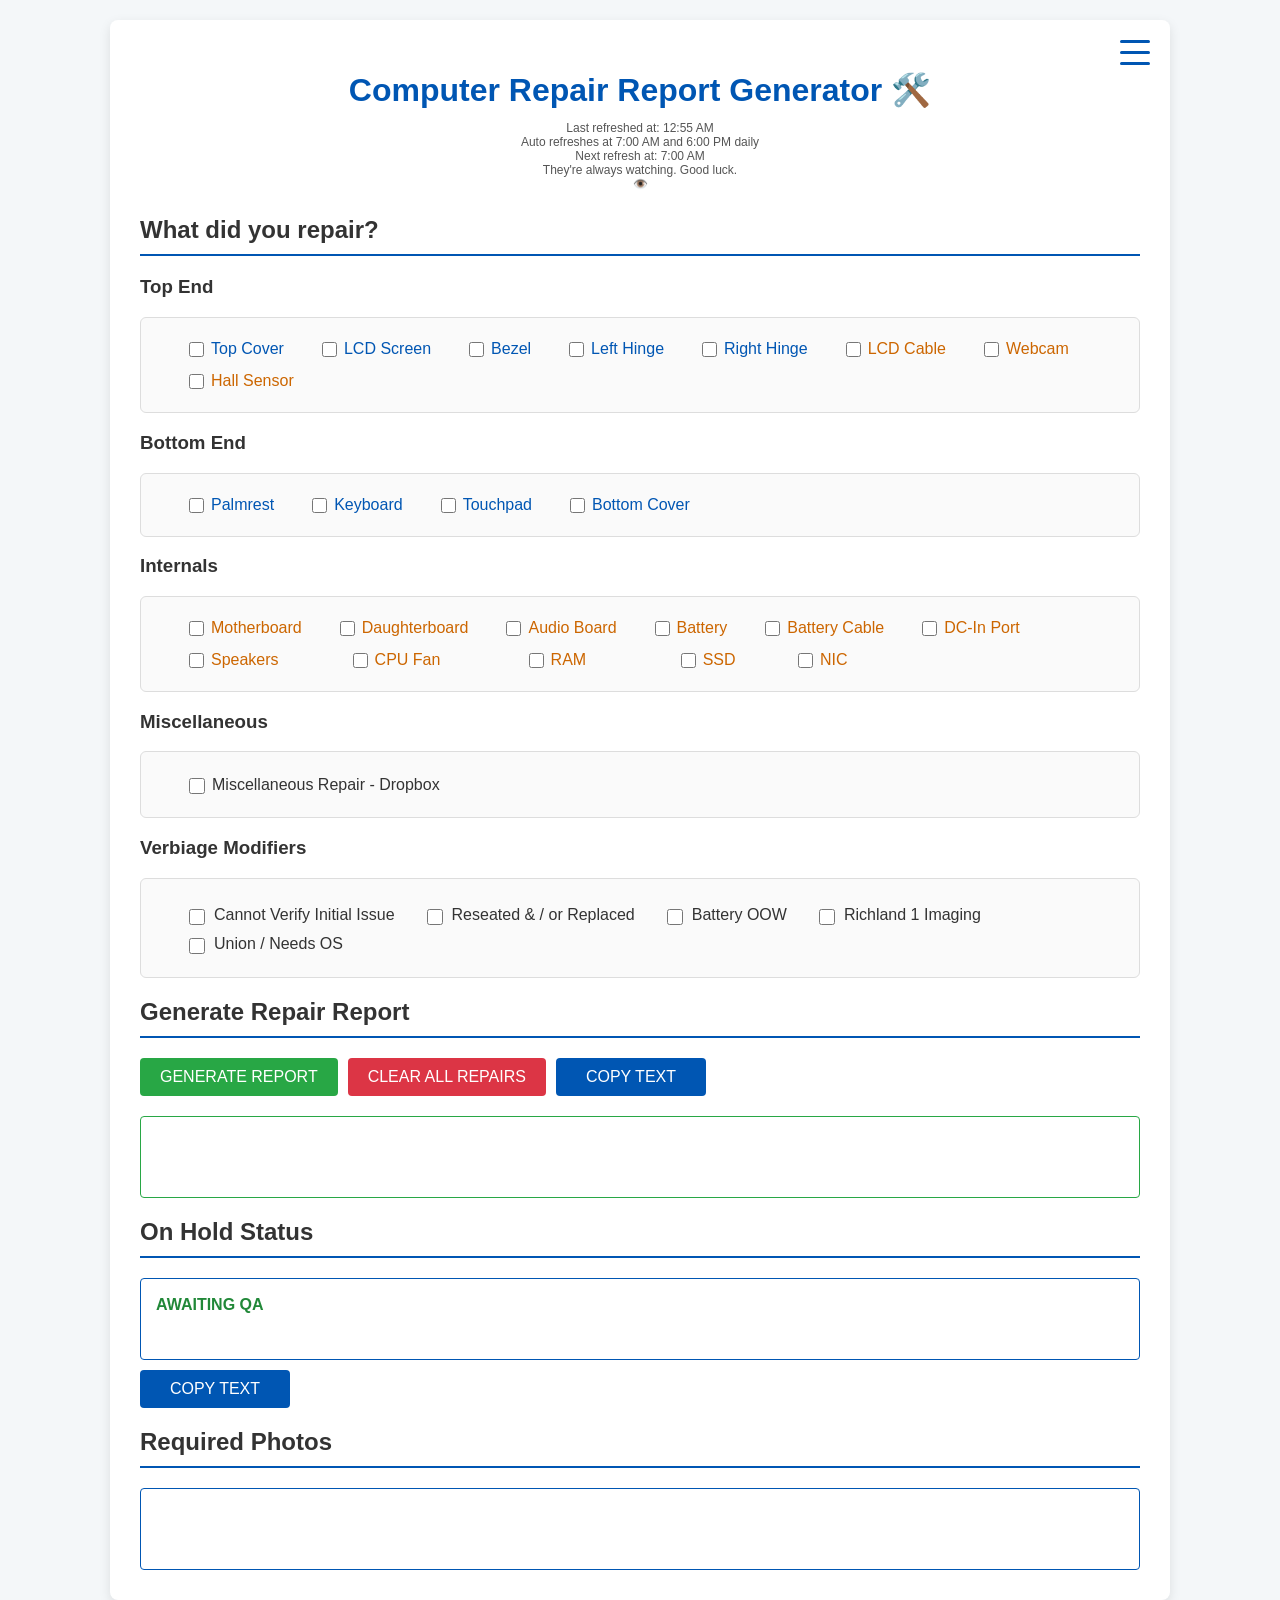
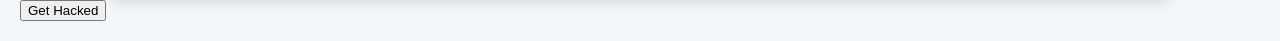
<file: repair_generator/repair_generator.html>
<!DOCTYPE html>
<html lang="en">
<head>
    <meta charset="UTF-8">
    <meta name="viewport" content="width=device-width, initial-scale=1.0">
    <title>Repair Generator</title>
    <link rel="icon" type="image/x-icon" href="../images/laptopICO.ico">
    <link rel="stylesheet" href="../shared/shared-styles.css">
    <style>
        .part-checkbox {
            width: 15px;
            height: 15px;
            margin-top: 4px;
        }
        #miscellaneous-checkbox,
        #cannot-verify-checkbox,
        #reseated-replaced-checkbox,
        #battery-oow-checkbox,
        #richland-imaging-checkbox,
        #union-needs-os-checkbox {
            width: 16px;
            height: 16px;
            margin-left: 28px;
            margin-top: 6px;
        }
        #diag-link {
            color: rgb(255, 255, 255);
            text-decoration: none;
            border: 1px solid #bb741d;
            background-color: #e2af70;
            display: flex;
            align-items: center;
            gap: 10px;
            padding: 10px;
            border-radius: 4px;
        }
        #web-center-link {
            color: rgb(255, 255, 255);
            text-decoration: none;
            border: 1px solid #003d80;
            background-color: #0056b3;
            display: flex;
            align-items: center;
            gap: 10px;
            padding: 10px;
            border-radius: 4px;
        }
        .repair-options {
            padding: 20px;
            margin-bottom: 15px;
            border: 1px solid #ddd;
            border-radius: 6px;
            background-color: #fafafa;
            display: flex;
            flex-wrap: wrap;
            gap: 10px;
            align-items: start;
        }
        .button-group {
            display: flex;
            gap: 10px;
            flex-wrap: wrap;
            margin-bottom: 15px;
        }
        #copy-button { background-color: #0056b3; color: white; }
        #copy-button:hover { background-color: #004494; }

        #repairs-completed-output {
            background-color: #fff;
            padding: 15px;
            border: 1px solid #28a745;
            border-radius: 4px;
            font-size: 1.0em;
            min-height: 50px;
            line-height: 1.4;
            font-family: Arial, sans-serif;
            white-space: pre-wrap;
            word-wrap: break-word;
            color: #218838;
            font-weight: bold;
            margin-top: 20px;
        }
        #on-hold-status-output {
            background-color: #fff;
            padding: 15px;
            border: 1px solid #0056b3;
            border-radius: 4px;
            font-size: 1.0em;
            min-height: 50px;
            line-height: 1.4;
            font-family: Arial, sans-serif;
            white-space: pre-wrap;
            word-wrap: break-word;
            color: #218838;
            font-weight: bold;
        }
        /* Misc textarea */
        #miscellaneous-comment-area {
            width: 100%;
            min-height: 60px;
            padding: 8px;
            border: 1px solid #fcd34d;
            border-radius: 6px;
            font-family: inherit;
            font-size: 0.9em;
            resize: vertical;
            box-sizing: border-box;
        }

        /* Verbiage modifiers layout */
        .verbiage-modifiers {
            display: flex;
            flex-wrap: wrap;
            gap: 16px;
            margin-top: 4px;
        }
        .verbiage-modifiers div {
            display: flex;
            align-items: center;
            gap: 6px;
        }

        /* Order badge on part checkboxes */
        .repair-options > div {
            display: flex;
            align-items: center;
            gap: 4px;
            min-width: 0;
        }
        .repair-options label {
            font-weight: 500;
            white-space: nowrap;
        }
        .part-order {
            display: inline-flex;
            align-items: center;
            justify-content: center;
            width: 20px;
            height: 20px;
            background-color: #0056b3;
            color: white;
            border-radius: 50%;
            font-size: 0.72em;
            font-weight: bold;
            visibility: hidden;
            flex-shrink: 0;
            order: -1; /* Move badge to the far left */
        }
        #Internals {
            color: #cc6600;
        }
        #Bottom-End {
            color: #0056b3;
        }
    </style>
</head>
<body>
<div class="container">
    <div class="hamburger-menu">
        <div class="hamburger-icon" onclick="toggleMenu()">
            <span></span>
            <span></span>
            <span></span>
        </div>
        <div class="menu-dropdown" id="menu-dropdown">
            <nav>
                <a href="../diagnostic_generator/diagnostic_generator.html" id="diag-link">Diagnostic Generator 💻</a>
                <a href="../ebryit_web_center.html" id="web-center-link">🏠 Web Center</a>
            </nav>
        </div>
    </div>

    <h1>Computer Repair Report Generator 🛠️</h1>
    <p class="auto-refresh-note" id="refresh-note">
        Last refreshed at: <span id="last-refresh-time">--:--</span><br>
        Auto refreshes at 7:00 AM and 6:00 PM daily<br>
        Next refresh at: <span id="next-refresh-time">--:--</span><br>
        They're always watching. Good luck. <br>
        👁️
    </p>

    <div class="input-section">
        <h2>What did you repair?</h2>

        <h3>Top End</h3>
        <div class="repair-options">
            <div>
                <input type="checkbox" id="top-cover-checkbox" class="part-checkbox">
                <span class="part-order"></span>
                <label for="top-cover-checkbox" style="color: #0056b3;">Top Cover</label>
            </div>
            <div>
                <input type="checkbox" id="screen-checkbox" class="part-checkbox">
                <span class="part-order"></span>
                <label for="screen-checkbox" style="color: #0056b3;">LCD Screen</label>
            </div>
            <div>
                <input type="checkbox" id="bezel-checkbox" class="part-checkbox">
                <span class="part-order"></span>
                <label for="bezel-checkbox" style="color: #0056b3;">Bezel</label>
            </div>
            <div>
                <input type="checkbox" id="left-hinge-checkbox" class="part-checkbox">
                <span class="part-order"></span>
                <label for="left-hinge-checkbox" style="color: #0056b3;">Left Hinge</label>
            </div>
            <div>
                <input type="checkbox" id="right-hinge-checkbox" class="part-checkbox">
                <span class="part-order"></span>
                <label for="right-hinge-checkbox" style="color: #0056b3;">Right Hinge</label>
            </div>
            <div>
                <input type="checkbox" id="lcd-cable-checkbox" class="part-checkbox">
                <span class="part-order"></span>
                <label for="lcd-cable-checkbox" style="color: #cc6600;">LCD Cable</label>
            </div>
            <div>
                <input type="checkbox" id="webcam-checkbox" class="part-checkbox">
                <span class="part-order"></span>
                <label for="webcam-checkbox" style="color: #cc6600;">Webcam</label>
            </div>
            <div>
                <input type="checkbox" id="hall-sensor-checkbox" class="part-checkbox">
                <span class="part-order"></span>
                <label for="hall-sensor-checkbox" style="color: #cc6600;">Hall Sensor</label>
            </div>
        </div>

        <h3>Bottom End</h3>
        <div class="repair-options" id="Bottom-End">
            <div>
                <input type="checkbox" id="palm-rest-checkbox" class="part-checkbox">
                <span class="part-order"></span>
                <label for="palm-rest-checkbox">Palmrest</label>
            </div>
            <div>
                <input type="checkbox" id="keyboard-checkbox" class="part-checkbox">
                <span class="part-order"></span>
                <label for="keyboard-checkbox">Keyboard</label>
            </div>
            <div>
                <input type="checkbox" id="touchpad-checkbox" class="part-checkbox">
                <span class="part-order"></span>
                <label for="touchpad-checkbox">Touchpad</label>
            </div>
            <div>
                <input type="checkbox" id="bottom-cover-checkbox" class="part-checkbox">
                <span class="part-order"></span>
                <label for="bottom-cover-checkbox">Bottom Cover</label>
            </div>
        </div>

        <h3>Internals</h3>
        <div class="repair-options" id="Internals">
            <div>
                <input type="checkbox" id="motherboard-checkbox" class="part-checkbox">
                <span class="part-order"></span>
                <label for="motherboard-checkbox">Motherboard</label>
            </div>
            <div>
                <input type="checkbox" id="daughterboard-checkbox" class="part-checkbox">
                <span class="part-order"></span>
                <label for="daughterboard-checkbox">Daughterboard</label>
            </div>
            <div>
                <input type="checkbox" id="audio-board-checkbox" class="part-checkbox">
                <span class="part-order"></span>
                <label for="audio-board-checkbox">Audio Board</label>
            </div>
            <div>
                <input type="checkbox" id="battery-checkbox" class="part-checkbox">
                <span class="part-order"></span>
                <label for="battery-checkbox">Battery</label>
            </div>
            <div>
                <input type="checkbox" id="battery-cable-checkbox" class="part-checkbox">
                <span class="part-order"></span>
                <label for="battery-cable-checkbox">Battery Cable</label>
            </div>
            <div>
                <input type="checkbox" id="dc-in-port-checkbox" class="part-checkbox">
                <span class="part-order"></span>
                <label for="dc-in-port-checkbox">DC-In Port</label>
            </div>
            <div>
                <input type="checkbox" id="speakers-checkbox" class="part-checkbox">
                <span class="part-order"></span>
                <label for="speakers-checkbox">Speakers</label><span style="opacity: 0;">HH..</span>
            </div>
                <div>
                <input type="checkbox" id="cpu-fan-checkbox" class="part-checkbox">
                <span class="part-order"></span>
                <label for="cpu-fan-checkbox">CPU Fan</label><span style="opacity: 0;">HHHH</span>
            </div>
            <div>
                <input type="checkbox" id="ram-checkbox" class="part-checkbox">
                <span class="part-order"></span>
                <label for="ram-checkbox">RAM</label><span style="opacity: 0;">HHHhh</span>
            </div>
            <div>
                <input type="checkbox" id="ssd-checkbox" class="part-checkbox">
                <span class="part-order"></span>
                <label for="ssd-checkbox">SSD</label><span style="opacity: 0;">H..</span>
            </div>
            <div>
                <input type="checkbox" id="nic-checkbox" class="part-checkbox">
                <span class="part-order"></span>
                <label for="nic-checkbox">NIC</label>
            </div>
        </div>

        <h3>Miscellaneous</h3>
        <div class="repair-options">
            <div>
                <input type="checkbox" id="miscellaneous-checkbox">
                <label for="miscellaneous-checkbox">Miscellaneous Repair - Dropbox</label>
            </div>
            <div id="miscellaneous-description-container" style="display:none;">
                <textarea id="miscellaneous-comment-area" placeholder="e.g., REMOVED DEBRIS FROM AUDIO PORT."></textarea>
            </div>
        </div>

        <h3>Verbiage Modifiers</h3>
        <div class="repair-options">
            <div class="verbiage-modifiers">
                <div>
                    <input type="checkbox" id="cannot-verify-checkbox">
                    <label for="cannot-verify-checkbox">Cannot Verify Initial Issue</label>
                </div>
                <div>
                    <input type="checkbox" id="reseated-replaced-checkbox">
                    <label for="reseated-replaced-checkbox">Reseated &amp; / or Replaced</label>
                </div>
                <div>
                    <input type="checkbox" id="battery-oow-checkbox">
                    <label for="battery-oow-checkbox">Battery OOW</label>
                </div>
                <div>
                    <input type="checkbox" id="richland-imaging-checkbox">
                    <label for="richland-imaging-checkbox">Richland 1 Imaging</label><span style="opacity: 0;">HHh..</span>
                </div>
                <div>
                    <input type="checkbox" id="union-needs-os-checkbox">
                    <label for="union-needs-os-checkbox">Union / Needs OS</label>
                </div>
            </div>
        </div>
        <div id="reseated-replaced-container" style="display:none; width:100%; margin-top:8px;">
            <label for="reseated-select" style="font-size:0.85em; font-weight:bold; display:block; margin-bottom:4px;">
                What was reseated? (select one or more)
            </label>
            <div style="display:flex; gap:8px; flex-wrap:wrap; align-items:center;">
                <select id="reseated-select"
                    style="padding:8px; border:1px solid #fcd34d; border-radius:6px; font-family:inherit; font-size:0.9em;">
                    <option value="">— choose a component —</option>
                    <option>BATTERY CABLE</option>
                    <option>LCD CABLE</option>
                    <option>EDP CABLE</option>
                    <option>DAUGHTERBOARD CABLE</option>
                    <option>KEYBOARD CABLE</option>
                    <option>TOUCHPAD CABLE</option>
                    <option>WEBCAM CABLE</option>
                    <option>SPEAKER CABLE</option>
                    <option>DC-IN CABLE</option>
                    <option>WIFI ANTENNA</option>
                    <option>RAM</option>
                    <option>SSD</option>
                    <option>WIFI CARD</option>
                    <option>CMOS BATTERY</option>
                    <option>ALL INTERNAL CONNECTIONS</option>
                    <option value="__custom__">Other (type it in)…</option>
                </select>
                <input type="text" id="reseated-custom-input" placeholder="Custom component…"
                    style="display:none; padding:8px; border:1px solid #fcd34d; border-radius:6px; font-family:inherit; font-size:0.9em;">
                <button type="button" id="reseated-add-btn"
                    style="padding:8px 14px; background:#0056b3; color:#fff; border:none; border-radius:6px; cursor:pointer; font-size:0.85em;">Add</button>
            </div>
            <div id="reseated-chips" style="display:flex; gap:6px; flex-wrap:wrap; margin-top:8px;"></div>
        </div>
    </div>

    <div class="report-section">
        <h2>Generate Repair Report</h2>
        <div class="button-group">
            <button onclick="generateReport()" id="generate-button">GENERATE REPORT</button>
            <button onclick="clearAllIssues()" id="clear-button">CLEAR ALL REPAIRS</button>
            <button onclick="copyText()" id="copy-button">COPY TEXT</button>
        </div>
        <div id="repairs-completed-output"></div>
    </div>

    <div class="on-hold-status">
        <h2>On Hold Status</h2>
        <div id="on-hold-status-output">AWAITING QA</div>
        <button onclick="copyOnHoldStatus()" id="copy-on-hold-button" 
            style="margin-top:10px; padding:10px 20px; background-color:#0056b3; color:white; 
                border:none; border-radius:4px; cursor:pointer; font-size:1em; min-width:150px;">
            COPY TEXT
        </button>
    </div>

    <div class="required-photos-section">
        <h2>Required Photos</h2>
        <div id="required-photos-output"></div>
    </div>
</div>

<script src="../shared/refresh-menu.js"></script>
<script>
    // --- Order tracking array (mirrors the diagnostic tool's selectedIssues pattern) ---
    let selectedParts = []; // Each entry: { id, name }
    let reseatedSelections = []; // component names that were reseated

    // Map checkbox IDs to display names
    const allParts = [
        { id: 'top-cover-checkbox',       name: 'Top Cover' },
        { id: 'screen-checkbox',           name: 'LCD Screen' },
        { id: 'bezel-checkbox',            name: 'Bezel' },
        { id: 'left-hinge-checkbox',       name: 'Left Hinge' },
        { id: 'right-hinge-checkbox',      name: 'Right Hinge' },
        { id: 'lcd-cable-checkbox',        name: 'LCD Cable' },
        { id: 'webcam-checkbox',           name: 'Webcam' },
        { id: 'hall-sensor-checkbox',      name: 'Hall Sensor' },
        { id: 'palm-rest-checkbox',        name: 'Palmrest' },
        { id: 'keyboard-checkbox',         name: 'Keyboard' },
        { id: 'touchpad-checkbox',         name: 'Touchpad' },
        { id: 'bottom-cover-checkbox',     name: 'Bottom Cover' },
        { id: 'motherboard-checkbox',      name: 'Motherboard' },
        { id: 'daughterboard-checkbox',    name: 'Daughterboard' },
        { id: 'audio-board-checkbox',      name: 'Audio Board' },
        { id: 'ram-checkbox',              name: 'RAM' },
        { id: 'ssd-checkbox',              name: 'SSD' },
        { id: 'nic-checkbox',              name: 'NIC' },
        { id: 'dc-in-port-checkbox',       name: 'DC-In Port' },
        { id: 'cpu-fan-checkbox',          name: 'CPU Fan' },
        { id: 'battery-checkbox',          name: 'Battery' },
        { id: 'battery-cable-checkbox',    name: 'Battery Cable' },
        { id: 'speakers-checkbox',         name: 'Speakers' },
    ];

    const verbiageModifiers = [
        { id: 'cannot-verify-checkbox',       text: '' },
        { id: 'battery-oow-checkbox',         text: '' },
        { id: 'richland-imaging-checkbox',    text: '' },
        { id: 'union-needs-os-checkbox',      text: '' },
        { id: 'reseated-replaced-checkbox',   text: '' },
    ];

    // --- Handle part checkbox change: push/remove and re-render badges ---
    function handlePartChange(event) {
        const checkbox = event.target;
        const partDef = allParts.find(p => p.id === checkbox.id);
        if (!partDef) return;

        if (checkbox.checked) {
            // Only add if not already tracked
            if (!selectedParts.some(p => p.id === checkbox.id)) {
                selectedParts.push({ id: partDef.id, name: partDef.name });
            }
        } else {
            // Remove from array — all subsequent numbers shift down automatically
            selectedParts = selectedParts.filter(p => p.id !== checkbox.id);
        }

        updateOrderBadges();
        syncBatteryOowLock();
    }

    // Battery (replacement) and "Battery OOW" are mutually exclusive:
    // you can't replace a battery under warranty AND declare it out-of-warranty.
    function syncBatteryOowLock() {
        const batteryPart = document.getElementById('battery-checkbox');
        const batteryOow  = document.getElementById('battery-oow-checkbox');
        if (!batteryPart || !batteryOow) return;

        const batterySelected = batteryPart.checked;
        const oowSelected      = batteryOow.checked;

        // If Battery part is selected, lock out Battery OOW (and vice versa).
        batteryOow.disabled = batterySelected;
        batteryPart.disabled = oowSelected;

        // Visually dim the locked-out option's label
        const oowLabel = document.querySelector('label[for="battery-oow-checkbox"]');
        const batLabel = document.querySelector('label[for="battery-checkbox"]');
        if (oowLabel) oowLabel.style.opacity = batterySelected ? '0.4' : '1';
        if (batLabel) batLabel.style.opacity = oowSelected ? '0.4' : '1';
    }

    // Re-render all visible order badges based on current selectedParts array
    function updateOrderBadges() {
        document.querySelectorAll('.part-checkbox').forEach(cb => {
            const badge = cb.nextElementSibling; // the <span class="part-order">
            const index = selectedParts.findIndex(p => p.id === cb.id);

            if (cb.checked && index !== -1) {
                badge.textContent = index + 1;
                badge.style.visibility = 'visible';
            } else {
                badge.textContent = '';
                badge.style.visibility = 'hidden';
            }
        });
    }

    // Attach change listeners to all part checkboxes
    document.querySelectorAll('.part-checkbox').forEach(cb => {
        cb.addEventListener('change', handlePartChange);
    });

    // --- Force all checkboxes unchecked on page load to prevent browser cache mismatch ---
    window.addEventListener('load', function () {
        // Uncheck all part checkboxes
        document.querySelectorAll('.part-checkbox').forEach(cb => {
            cb.checked = false;
        });
        // Uncheck verbiage modifiers and misc
        ['cannot-verify-checkbox','battery-oow-checkbox',
         'richland-imaging-checkbox','union-needs-os-checkbox','reseated-replaced-checkbox','miscellaneous-checkbox'].forEach(id => {
            const el = document.getElementById(id);
            if (el) el.checked = false;
        });
        // Hide misc textarea and reseated controls
        document.getElementById('miscellaneous-description-container').style.display = 'none';
        document.getElementById('reseated-replaced-container').style.display = 'none';
        reseatedSelections = [];
        renderReseatedChips();
        // Reset the tracking array and badges
        selectedParts = [];
        updateOrderBadges();
        syncBatteryOowLock();
        updateRefreshStatus();
    });

    // Show/hide reseated & replaced input
    document.getElementById('reseated-replaced-checkbox').addEventListener('change', function () {
        document.getElementById('reseated-replaced-container').style.display = this.checked ? 'block' : 'none';
        if (this.checked) {
            renderReseatedChips();
        } else {
            reseatedSelections = [];
        }
    });

    // Keep the Battery / Battery OOW mutual-exclusion in sync when OOW is toggled
    document.getElementById('battery-oow-checkbox').addEventListener('change', syncBatteryOowLock);

    // --- Reseated component dropdown + chips ---
    function renderReseatedChips() {
        const wrap = document.getElementById('reseated-chips');
        if (!wrap) return;
        wrap.innerHTML = reseatedSelections.map((c, i) =>
            `<span style="background:#eef4fb; border:1px solid #b9d4ef; color:#0056b3; border-radius:14px; padding:3px 10px; font-size:0.82em; display:inline-flex; align-items:center; gap:6px;">
                ${c}
                <span style="cursor:pointer; font-weight:bold;" onclick="removeReseated(${i})">×</span>
            </span>`
        ).join('');
    }
    function removeReseated(i) {
        reseatedSelections.splice(i, 1);
        renderReseatedChips();
    }
    window.removeReseated = removeReseated;

    document.getElementById('reseated-select').addEventListener('change', function () {
        const custom = document.getElementById('reseated-custom-input');
        custom.style.display = this.value === '__custom__' ? 'inline-block' : 'none';
        if (this.value === '__custom__') custom.focus();
    });

    document.getElementById('reseated-add-btn').addEventListener('click', function () {
        const sel = document.getElementById('reseated-select');
        const custom = document.getElementById('reseated-custom-input');
        let val = sel.value === '__custom__' ? custom.value.trim().toUpperCase() : sel.value;
        if (!val || val === '__custom__') return;
        if (!reseatedSelections.includes(val)) reseatedSelections.push(val);
        // reset controls
        sel.value = '';
        custom.value = '';
        custom.style.display = 'none';
        renderReseatedChips();
    });

    // Show/hide misc textarea when checkbox is toggled
    document.getElementById('miscellaneous-checkbox').addEventListener('change', function () {
        document.getElementById('miscellaneous-description-container').style.display =
            this.checked ? 'block' : 'none';
        if (!this.checked) {
            document.getElementById('miscellaneous-comment-area').value = '';
        }
    });

    // Formats a list of part names into "Part1, Part2, and Part3" prose
    function formatPartsList(names) {
        if (names.length === 0) return '';
        if (names.length === 1) return names[0].toUpperCase();
        if (names.length === 2) return `${names[0].toUpperCase()} AND ${names[1].toUpperCase()}`;
        const last = names[names.length - 1].toUpperCase();
        const rest = names.slice(0, -1).map(n => n.toUpperCase());
        return `${rest.join(', ')}, AND ${last}`;
    }

    function generateReport() {
        const repairsOutput = document.getElementById('repairs-completed-output');
        const photosOutput  = document.getElementById('required-photos-output');

        // Build ordered part name list
        const orderedPartNames = selectedParts.map(p => p.name);

        // Collect misc — kept as its own sentence so typed text isn't prefixed with REPLACED
        const miscChecked = document.getElementById('miscellaneous-checkbox').checked;
        const miscText    = document.getElementById('miscellaneous-comment-area').value.trim().toUpperCase();
        let miscSentence  = '';
        if (miscChecked && miscText)  miscSentence = /[.!?]$/.test(miscText) ? miscText : `${miscText}.`;
        else if (miscChecked)         miscSentence = 'REPLACED MISCELLANEOUS PART.';

        // Read modifier flags
        const cannotVerify      = document.getElementById('cannot-verify-checkbox').checked;
        const batteryOow        = document.getElementById('battery-oow-checkbox').checked;
        const richlandImaging   = document.getElementById('richland-imaging-checkbox').checked;
        const unionNeedsOs      = document.getElementById('union-needs-os-checkbox').checked;
        const reseatedReplaced  = document.getElementById('reseated-replaced-checkbox').checked;
        const reseatedItem      = formatPartsList(reseatedSelections);

        const partsList = formatPartsList(orderedPartNames);
        const hasParts  = orderedPartNames.length > 0 || miscSentence !== '';

        let reportText = '';

        // Count active modifiers
        const activeModifierCount = [cannotVerify, batteryOow, richlandImaging, unionNeedsOs, reseatedReplaced].filter(Boolean).length;

        // Helper strings
        const withMisc  = s => [s, miscSentence].filter(Boolean).join(' ');
        const replaced  = withMisc(orderedPartNames.length ? `REPLACED ${partsList}.` : '');
        const replacedPartText = replaced ? `${replaced} ` : '';

        if (activeModifierCount === 0 && !hasParts) {
            reportText = '';

        // --- Single modifiers ---
        } else if (activeModifierCount === 0) {
            reportText = `REPAIRS COMPLETED: ${replaced} UNIT IS FULLY FUNCTIONAL.`;

        } else if (activeModifierCount === 1) {
            if (cannotVerify) {
                reportText = `REPAIRS COMPLETED: ${replaced} RAN FULL DIAGNOSTICS. CANNOT REPLICATE CUSTOMER INITIAL ISSUE. UNIT IS FULLY FUNCTIONAL.`.trim();
            } else if (batteryOow) {
                reportText = `REPAIRS COMPLETED: ${replaced} BATTERY IS OUT OF WARRANTY. RECOMMEND CUSTOMER TO REPLACE CURRENT BATTERY SOON. UNIT IS OTHERWISE, FULLY FUNCTIONAL.`.trim();
            } else if (richlandImaging) {
                reportText = `REPAIRS COMPLETED: ${replaced} DEVICE IS AWAITING IMAGING.`.trim();
            } else if (unionNeedsOs) {
                reportText = `REPAIRS COMPLETED: ${replaced} NEEDS OPERATING SYSTEM INSTALLED. OTHER THAN NEEDING OS, THE UNIT IS FULLY FUNCTIONAL.`.trim();
            } else if (reseatedReplaced) {
                const rl = reseatedItem || 'COMPONENTS';
                reportText = `REPAIRS COMPLETED: RESEATED ${rl}. ${replacedPartText}UNIT IS FULLY FUNCTIONAL.`.trim();
            }

        // --- Two modifier combinations ---
        } else if (activeModifierCount === 2) {
            if (cannotVerify && batteryOow) {
                reportText = `REPAIRS COMPLETED: ${replaced} RAN FULL DIAGNOSTICS. CANNOT REPLICATE CUSTOMER INITIAL ISSUE. BATTERY IS OUT OF WARRANTY. RECOMMEND CUSTOMER TO REPLACE CURRENT BATTERY SOON. UNIT IS OTHERWISE, FULLY FUNCTIONAL.`.trim();

            } else if (cannotVerify && unionNeedsOs) {
                reportText = `REPAIRS COMPLETED: ${replaced} RAN FULL DIAGNOSTICS. CANNOT REPLICATE CUSTOMER INITIAL ISSUE. NEEDS OPERATING SYSTEM INSTALLED. OTHER THAN NEEDING OS, THE UNIT IS FULLY FUNCTIONAL.`.trim();

            } else if (cannotVerify && richlandImaging) {
                reportText = `REPAIRS COMPLETED: ${replaced} RAN FULL DIAGNOSTICS. CANNOT REPLICATE CUSTOMER INITIAL ISSUE. DEVICE IS AWAITING IMAGING.`.trim();

            } else if (batteryOow && richlandImaging) {
                reportText = `REPAIRS COMPLETED: ${replaced} BATTERY IS OUT OF WARRANTY. RECOMMEND CUSTOMER TO REPLACE CURRENT BATTERY SOON. DEVICE IS AWAITING IMAGING.`.trim();

            } else if (batteryOow && unionNeedsOs) {
                reportText = `REPAIRS COMPLETED: ${replaced} BATTERY IS OUT OF WARRANTY. RECOMMEND CUSTOMER TO REPLACE CURRENT BATTERY SOON. NEEDS OPERATING SYSTEM INSTALLED. OTHER THAN NEEDING OS AND BATTERY, THE UNIT IS FULLY FUNCTIONAL.`.trim();

            } else if (reseatedReplaced && cannotVerify) {
                const rl = reseatedItem || 'COMPONENTS';
                reportText = `REPAIRS COMPLETED: RESEATED ${rl}. ${replacedPartText}RAN FULL DIAGNOSTICS. CANNOT REPLICATE CUSTOMER INITIAL ISSUE. UNIT IS FULLY FUNCTIONAL.`.trim();

            } else if (reseatedReplaced && batteryOow) {
                const rl = reseatedItem || 'COMPONENTS';
                reportText = `REPAIRS COMPLETED: RESEATED ${rl}. ${replacedPartText}BATTERY IS OUT OF WARRANTY. RECOMMEND CUSTOMER TO REPLACE CURRENT BATTERY SOON. UNIT IS OTHERWISE, FULLY FUNCTIONAL.`.trim();

            } else if (reseatedReplaced && richlandImaging) {
                const rl = reseatedItem || 'COMPONENTS';
                reportText = `REPAIRS COMPLETED: RESEATED ${rl}. ${replacedPartText}DEVICE IS AWAITING IMAGING.`.trim();

            } else if (reseatedReplaced && unionNeedsOs) {
                const rl = reseatedItem || 'COMPONENTS';
                reportText = `REPAIRS COMPLETED: RESEATED ${rl}. ${replacedPartText}NEEDS OPERATING SYSTEM INSTALLED. OTHER THAN NEEDING OS, THE UNIT IS FULLY FUNCTIONAL.`.trim();

            } else {
                alert('Verbiage Modifier Combination not possible!');
                return;
            }

        // --- Three modifier combinations ---
        } else if (activeModifierCount === 3) {
            if (reseatedReplaced && cannotVerify && batteryOow && !richlandImaging && !unionNeedsOs) {
                const rl = reseatedItem || 'COMPONENTS';
                reportText = `REPAIRS COMPLETED: RESEATED ${rl}. ${replacedPartText}RAN FULL DIAGNOSTICS. CANNOT REPLICATE CUSTOMER INITIAL ISSUE. BATTERY IS OUT OF WARRANTY. RECOMMEND CUSTOMER TO REPLACE CURRENT BATTERY SOON. UNIT IS OTHERWISE, FULLY FUNCTIONAL.`.trim();

            } else if (reseatedReplaced && cannotVerify && unionNeedsOs && !richlandImaging && !batteryOow) {
                const rl = reseatedItem || 'COMPONENTS';
                reportText = `REPAIRS COMPLETED: RESEATED ${rl}. ${replacedPartText}RAN FULL DIAGNOSTICS. CANNOT REPLICATE CUSTOMER INITIAL ISSUE. NEEDS OPERATING SYSTEM INSTALLED. OTHER THAN NEEDING OS, THE UNIT IS FULLY FUNCTIONAL.`.trim();

            } else if (reseatedReplaced && cannotVerify && richlandImaging && !unionNeedsOs && !batteryOow) {
                const rl = reseatedItem || 'COMPONENTS';
                reportText = `REPAIRS COMPLETED: RESEATED ${rl}. ${replacedPartText}RAN FULL DIAGNOSTICS. CANNOT REPLICATE CUSTOMER INITIAL ISSUE. DEVICE IS AWAITING IMAGING.`.trim();

            } else if (reseatedReplaced && batteryOow && richlandImaging && !cannotVerify && !unionNeedsOs) {
                const rl = reseatedItem || 'COMPONENTS';
                reportText = `REPAIRS COMPLETED: RESEATED ${rl}. ${replacedPartText}BATTERY IS OUT OF WARRANTY. RECOMMEND CUSTOMER TO REPLACE CURRENT BATTERY SOON. DEVICE IS AWAITING IMAGING.`.trim();

            } else if (reseatedReplaced && batteryOow && unionNeedsOs && !cannotVerify && !richlandImaging) {
                const rl = reseatedItem || 'COMPONENTS';
                reportText = `REPAIRS COMPLETED: RESEATED ${rl}. ${replacedPartText}BATTERY IS OUT OF WARRANTY. RECOMMEND CUSTOMER TO REPLACE CURRENT BATTERY SOON. NEEDS OPERATING SYSTEM INSTALLED. OTHER THAN NEEDING OS AND BATTERY, THE UNIT IS FULLY FUNCTIONAL.`.trim();

            } else {
                alert('Verbiage Modifier Combination not possible!');
                return;
            }

        // --- Four modifier combinations ---
        } else if (activeModifierCount === 4) {
            if (reseatedReplaced && cannotVerify && batteryOow && unionNeedsOs && !richlandImaging) {
                const rl = reseatedItem || 'COMPONENTS';
                reportText = `REPAIRS COMPLETED: RESEATED ${rl}. ${replacedPartText}RAN FULL DIAGNOSTICS. CANNOT REPLICATE CUSTOMER INITIAL ISSUE. BATTERY IS OUT OF WARRANTY. RECOMMEND CUSTOMER TO REPLACE CURRENT BATTERY SOON. NEEDS OPERATING SYSTEM INSTALLED. OTHER THAN NEEDING OS AND BATTERY, THE UNIT IS FULLY FUNCTIONAL.`.trim();

            } else if (reseatedReplaced && cannotVerify && batteryOow && richlandImaging && !unionNeedsOs) {
                const rl = reseatedItem || 'COMPONENTS';
                reportText = `REPAIRS COMPLETED: RESEATED ${rl}. ${replacedPartText}RAN FULL DIAGNOSTICS. CANNOT REPLICATE CUSTOMER INITIAL ISSUE. BATTERY IS OUT OF WARRANTY. RECOMMEND CUSTOMER TO REPLACE CURRENT BATTERY SOON. DEVICE IS AWAITING IMAGING.`.trim();

            } else {
                alert('Verbiage Modifier Combination not possible!');
                return;
            }

        // --- Five or more modifiers = always invalid ---
        } else {
            alert('Verbiage Modifier Combination not possible!');
            return;
        }

        // An empty ${replaced} leaves a double space after "REPAIRS COMPLETED:"
        repairsOutput.textContent = reportText.replace(/ {2,}/g, ' ');

        // Required photos
        const batteryOowForPhotos = document.getElementById('battery-oow-checkbox').checked;
        const cannotVerifyForPhotos = document.getElementById('cannot-verify-checkbox').checked;

        let photoLines = [];

        // Only if Motherboard was selected
        if (orderedPartNames.some(n => n.toUpperCase() === 'MOTHERBOARD')) {
            photoLines.push('• Motherboard Part Number');
            photoLines.push('• Service Tag');
            photoLines.push('• BIOS');
        }

        // Only if LCD Screen was selected
        if (orderedPartNames.some(n => n.toUpperCase() === 'LCD SCREEN')) {
            photoLines.push('• LCD Screen (before & after)');
        }

        // Only if Cannot Verify is checked
        if (cannotVerifyForPhotos) {
            photoLines.push('• Cannot Verify Initial Issue (proof)');
            photoLines.push('• BIOS');
        }

        // Only if a Battery was ordered or Battery OOW is checked (fixing/keeping the battery)
        if (batteryOowForPhotos || orderedPartNames.some(n => n.toUpperCase() === 'BATTERY')) {
            photoLines.push('• Battery Health');
        }

        // Always required
        photoLines.push('• Full frame device (after repair)');

        photosOutput.textContent = 'REQUIRED PHOTOS:\n' + photoLines.map(l => '  ' + l).join('\n');
    }

    function clearAllIssues() {
        // Scroll to top immediately
        window.scrollTo(0, 0);
        // Reset order tracking array
        selectedParts = [];

        // Uncheck all part checkboxes and hide badges
        allParts.forEach(p => {
            const cb = document.getElementById(p.id);
            if (cb) cb.checked = false;
        });
        updateOrderBadges();

        // Uncheck verbiage modifiers
        verbiageModifiers.forEach(m => {
            const cb = document.getElementById(m.id);
            if (cb) cb.checked = false;
        });

        // Clear misc
        document.getElementById('miscellaneous-checkbox').checked = false;
        document.getElementById('miscellaneous-comment-area').value = '';
        document.getElementById('miscellaneous-description-container').style.display = 'none';

        // Reset reseated component selections + container
        reseatedSelections = [];
        renderReseatedChips();
        document.getElementById('reseated-replaced-container').style.display = 'none';

        // Restore Battery / Battery OOW availability
        syncBatteryOowLock();

        // Clear outputs
        document.getElementById('repairs-completed-output').textContent = '';
        document.getElementById('required-photos-output').textContent = '';
    }

    function copyText() {
        const repairsText = document.getElementById('repairs-completed-output').textContent;

        if (!repairsText.trim()) {
            alert('Nothing to copy — generate a report first.');
            return;
        }

        navigator.clipboard.writeText(repairsText).then(() => {
            const btn = document.getElementById('copy-button');
            const original = btn.textContent;
            btn.textContent = '✓ COPIED!';
            btn.style.backgroundColor = '#28a745';
            setTimeout(() => {
                btn.textContent = original;
                btn.style.backgroundColor = '#0056b3';
            }, 2000);
        }).catch(() => {
            alert('Copy failed. Please select and copy the text manually.');
        });
    }

    function copyOnHoldStatus() {
        const text = document.getElementById('on-hold-status-output').textContent;
        if (!text.trim()) {
            alert('Nothing to copy.');
            return;
        }
        navigator.clipboard.writeText(text).then(() => {
            const btn = document.getElementById('copy-on-hold-button');
            const original = btn.textContent;
            btn.textContent = '✓ COPIED!';
            btn.style.backgroundColor = '#28a745';
            setTimeout(() => {
                btn.textContent = original;
                btn.style.backgroundColor = '#0056b3';
            }, 2000);
        }).catch(() => {
            alert('Copy failed. Please select and copy the text manually.');
        });
    }
    // Automatically refresh the page at local 7:00 and 18:00 daily.
    setInterval(function() {
        updateRefreshCountdown();
        const now = new Date();
        const nextRefresh = getNextRefreshTime(now);
        const prevRefresh = getPreviousRefreshTime(now);
        const justPassedRefresh = now >= prevRefresh && now - prevRefresh < 5000;
        if (now >= nextRefresh || justPassedRefresh) {
            window.location.reload();
        }
    }, 250);

    // Catch-up check for a tab that was backgrounded through a 7:00/18:00 boundary -- the
    // interval above can be throttled while hidden and miss it entirely (see
    // missedScheduledRefresh in shared/refresh-menu.js). 'visibilitychange' fires reliably the
    // instant the tab is looked at again, regardless of how long it was backgrounded.
    const REFRESH_STALE_KEY = 'repair-page-last-refresh';
    sessionStorage.setItem(REFRESH_STALE_KEY, Date.now().toString());
    document.addEventListener('visibilitychange', () => {
        if (document.visibilityState !== 'visible') return;
        const lastRefresh = Number(sessionStorage.getItem(REFRESH_STALE_KEY) || 0);
        if (missedScheduledRefresh(lastRefresh)) window.location.reload();
    });
</script> 
    <button class="btn btn-primary" onclick="location.href='https://gist.githubusercontent.com/MattIPv4/045239bc27b16b2bcf7a3a9a4648c08a/raw/2411e31293a35f3e565f61e7490a806d4720ea7e/bee%2520movie%2520script'">
    Get Hacked
</button>
</body>
</html>
</file>
<file: shared/shared-styles.css>
/* Shared by diagnostic_generator.html and repair_generator.html:
   page chrome (body, container, hamburger menu) and the buttons/output
   boxes common to both tools' base layout. */
body {
    font-family: 'Segoe UI', Tahoma, Geneva, Verdana, sans-serif;
    margin: 0;
    padding: 20px;
    background-color: #f4f7f9;
    color: #333;
}

.container {
    max-width: 1000px;
    margin: 0 auto;
    background-color: #ffffff;
    padding: 30px;
    border-radius: 8px;
    box-shadow: 0 4px 12px rgba(0, 0, 0, 0.1);
    position: relative; /* For absolute positioning of hamburger menu */
}

h1 {
    color: #0056b3;
    text-align: center;
    margin-bottom: 10px;
}

h2 {
    color: #333;
    border-bottom: 2px solid #0056b3;
    padding-bottom: 10px;
    margin-bottom: 20px;
}

.auto-refresh-note {
    text-align: center;
    color: #555;
    font-size: 0.75em;
    margin-bottom: 25px;
}

/* Hamburger Menu Styling */
.hamburger-menu {
    position: absolute;
    top: 20px;
    right: 20px;
}

.hamburger-icon {
    width: 30px;
    height: 25px;
    cursor: pointer;
    display: flex;
    flex-direction: column;
    justify-content: space-between;
}

.hamburger-icon span {
    display: block;
    height: 3px;
    width: 100%;
    background-color: #0056b3;
    border-radius: 3px;
    transition: all 0.3s ease;
}

.menu-dropdown {
    display: none;
    position: absolute;
    top: 35px;
    right: 0;
    background-color: white;
    border: 1px solid #ddd;
    border-radius: 4px;
    box-shadow: 0 4px 12px rgba(0, 0, 0, 0.15);
    min-width: 250px;
    z-index: 1000;
}

.menu-dropdown.show {
    display: block;
}

.menu-item {
    padding: 12px 20px;
    border-bottom: 1px solid #eee;
    display: flex;
    align-items: center;
    gap: 10px;
}

.menu-item:last-child {
    border-bottom: none;
}

/* Button Styling */
.button-group button {
    padding: 10px 20px;
    border: none;
    border-radius: 4px;
    cursor: pointer;
    font-size: 1em;
    transition: background-color 0.3s;
    min-width: 150px; /* Ensures all buttons have the same minimum width */
}

#generate-button {
    background-color: #28a745;
    color: white;
}

#generate-button:hover {
    background-color: #218838;
}

#clear-button {
    background-color: #dc3545;
    color: white;
}

#clear-button:hover {
    background-color: #c82333;
}

/* --- REQUIRED PHOTOS Formatting --- */
#required-photos-output {
    background-color: #fff;
    padding: 15px;
    border: 1px solid #0056b3;
    border-radius: 4px;
    font-size: 1.0em;
    min-height: 50px;
    line-height: 1.4;
    font-family: Arial, sans-serif;
    white-space: pre-wrap;
    word-wrap: break-word;
    color: #218838;
    font-weight: bold;
}

/* Misc textarea */
#miscellaneous-description-container {
    width: 100%;
    margin-top: 8px;
}
</file>
<file: diagnostic_generator/diag-styles.css>
/* Base Styling */
        .staleness-overlay {
            position: fixed;
            inset: 0;
            pointer-events: none;
            background-color: rgba(255, 0, 0, 0);
            transition: background-color 0.6s ease;
            z-index: 9999;
        }

        .refresh-required-modal {
            position: fixed;
            inset: 0;
            display: none;
            align-items: center;
            justify-content: center;
            background-color: rgba(0, 0, 0, 0.7);
            z-index: 10000;
            padding: 20px;
        }

        .refresh-required-modal.show {
            display: flex;
        }

        .refresh-required-modal__content {
            background: #ffffff;
            color: #222;
            border-radius: 10px;
            padding: 24px 28px;
            max-width: 420px;
            width: 100%;
            box-shadow: 0 10px 30px rgba(0, 0, 0, 0.25);
            text-align: center;
        }

        .refresh-required-modal__content h2 {
            margin-top: 0;
            color: #b30000;
            border-bottom: none;
        }

        /* Hamburger Menu Styling */
        .menu-item label {
            cursor: pointer;
            user-select: none;
            flex-grow: 1;
        }

        .menu-item input[type="checkbox"] {
            cursor: pointer;
        }
        #repair-link {
            color: rgb(255, 255, 255);
            text-decoration: none;
            border: 1px solid #07850f;
            background-color: #0c922b;
            display: flex;
            align-items: center;
            gap: 10px;
            padding: 10px;
            border-radius: 4px;
        }
        #web-center-link {
            color: rgb(255, 255, 255);
            text-decoration: none;
            border: 1px solid #003d80;
            background-color: #0056b3;
            display: flex;
            align-items: center;
            gap: 10px;
            padding: 10px;
            border-radius: 4px;
        }

        /* Input and Report Sections */
        .input-section {
            padding: 0px 20px 20px;
            margin-bottom: 20px;
            border: 1px solid #ddd;
            border-radius: 6px;
            background-color: #fafafa;
        }

        .device-selection-grid {
            display: grid;
            grid-template-columns: repeat(3, minmax(0, 1fr));
            gap: 20px;
            align-items: start;
            margin-bottom: 10px;
        }

        .device-family-column {
            padding: 12px 14px;
            border: 1px solid #dce4ea;
            border-radius: 6px;
            background-color: #ffffff;
            display: flex;
            flex-direction: column;
            height: 85%;
        }

        .device-family-column h3 {
            margin-top: 0;
            margin-bottom: 10px;
            color: #0056b3;
        }

        .device-family-column > div {
            display: flex;
            align-items: center;
            gap: 8px;
            margin-bottom: 8px;
        }

        .device-family-column label {
            cursor: pointer;
            line-height: 1.3;
        }

        /* Custom Description Input */
        #unit-description {
            width: 100%;
            min-height: 80px;
            padding: 10px;
            margin-bottom: 15px;
            border: 1px solid #ccc;
            border-radius: 4px;
            box-sizing: border-box;
            resize: vertical;
        }

        
        /* New Checkbox Styling for Contract/Verify */
        .contract-options {
            display: flex;
            flex-wrap: wrap;
            gap: 20px; /* Space between the two primary checkboxes */
            margin-bottom: 15px;
        }
        
        .initial-comment-option, .verify-option {
            display: flex;
            align-items: center;
            gap: 10px;
            padding: 10px;
            border-radius: 4px;
        }

        /* --- NEW INITIAL COMMENT STYLING --- */
        .initial-comment-option {
            border: 1px solid #c3e6cb; /* Light Green Border */
            background-color: #e2f7e4; /* Very Light Green Background */
        }

        .initial-comment-option label {
            font-weight: bold;
            color: #155724; /* Darker Green Text */
        }
        
        #initial-comment-description-container {
            margin-top: 10px;
            padding: 10px;
            border-left: 3px solid #155724; /* Green border */
            background-color: #f0fff2;
        }

        #initial-comment-description {
            width: 100%;
            min-height: 50px;
            padding: 8px;
            border: 1px solid #155724;
            border-radius: 4px;
            box-sizing: border-box;
            resize: vertical;
            margin-top: 5px;
        }
        /* --- END NEW INITIAL COMMENT STYLING --- */

        .verify-option {
            border: 1px solid #ffccb3;
            background-color: #fff0e6;
        }
        
        .verify-option label {
            font-weight: bold;
            color: #cc6600;
        }
        .ber-option {
            border: 1px solid #F5AB56;
            background-color: #fad6ad;
            color:#CD730C;
            font-weight: bold;
            padding: 10px;
            border-radius: 4px;
            display: flex;
            align-items: center;
            gap: 10px;
        }
        .doa-option {
            border: 1px solid #ebb4ba;
            background-color: #f0bcc2;
            color:#c72525;
            font-weight: bold;
            padding: 10px;
            border-radius: 4px;
            display: flex;
            align-items: center;
            gap: 10px;
        }
        .bug-option {
            border: 1px solid #c9b3e6;
            background-color: #e9dcf7;
            color:#6a3d9a;
            font-weight: bold;
            padding: 10px;
            border-radius: 4px;
            display: flex;
            align-items: center;
            gap: 10px;
        }

        #cannot-verify-description-container {
            margin-top: 10px;
            padding: 10px;
            border-left: 3px solid #cc6600;
            background-color: #fff8f5;
        }

        #cannot-verify-description {
            width: 100%;
            min-height: 50px;
            padding: 8px;
            border: 1px solid #cc6600;
            border-radius: 4px;
            box-sizing: border-box;
            resize: vertical;
            margin-top: 5px;
        }
		#misc-heading {
			font-family: inherit;
			font-size: 1.25em;
			margin-top: 5px;
			margin-bottom: 14px;
			color: #4b3f2b;
		}
        #miscellaneous-comment-area {
            width: 100%;
            min-height: 60px;
            padding: 8px;
            border: 1px solid #fcd34d;
            border-radius: 6px;
            font-family: inherit;
            font-size: 1em;
            resize: vertical;
            box-sizing: border-box;
        }
		#miscellaneous-checkbox {
			font-family: inherit;
			font-size: 1em;
			margin-bottom: 15px;
			color: #4b3f2b;
			
		}
		#reimage-description-container {
            width: 100%;
            margin-top: 8px;
        }
        #reimage-comment-area {
            width: 100%;
            min-height: 60px;
            padding: 8px;
            border: 1px solid #fcd34d;
            border-radius: 6px;
            font-family: inherit;
            font-size: 1em;
            resize: vertical;
            box-sizing: border-box;
        }
		#reimage-checkbox {
			font-family: inherit;
			font-size: 1em;
			margin-bottom: 15px;
			color: #4b3f2b;
		}


        /* Dropdown/Checkbox Styling */
        .category-group {
            margin-bottom: 20px;
            padding: 15px;
            border: 1px solid #e0e0e0;
            border-radius: 4px;
        }

        .issue-dropdown {
            margin-bottom: 15px;
            border: 1px solid #ccc;
            border-radius: 4px;
        }

        .issue-dropdown summary {
            padding: 10px;
            font-weight: bold;
            background-color: #e9ecef;
            cursor: pointer;
            outline: none;
        }

        .issue-list {
            padding: 10px;
            border-top: 1px solid #e0e0e0;
        }

        .issue-item {
            display: flex;
            align-items: flex-start;
            margin-bottom: 5px;
        }

        .issue-item label {
            flex-grow: 1; 
            padding-left: 8px;
            cursor: pointer;
            line-height: 1.4;
        }
        
        .issue-item input[type="checkbox"] {
            margin-top: 3px;
        }

        /* Warranty (NON-ADP) lines collapse to their bold tag until checked */
        .issue-item .issue-full-text {
            display: none;
        }
        .issue-item .issue-checkbox:checked ~ label .issue-full-text {
            display: inline;
        }

        .battery-percent-container {
            margin: 0 0 8px 28px;
            padding: 8px 10px;
            border-left: 3px solid #0056b3;
            background-color: #f0f6ff;
        }

        .battery-percent-container label {
            display: block;
            font-weight: bold;
            margin-bottom: 4px;
        }

        .battery-percent-input {
            width: 120px;
            padding: 6px;
            border: 1px solid #0056b3;
            border-radius: 4px;
        }

        /* Button Styling */
        .button-group {
            display: flex;
            gap: 10px;
            margin-bottom: 20px;
        }
        
        #copy-button, #copy-onhold-button {
            background-color: #0056b3;
            color: white;
            padding: 10px 20px;
            border: none;
            border-radius: 4px;
            cursor: pointer;
            font-size: 1em;
            transition: background-color 0.3s;
            min-width: 150px;
            width: 150px; /* Fixed width to match other buttons */
            /* margin-top: 10px; REMOVED FROM HERE AND ADDED TO THE INDIVIDUAL BUTTONS WHEN NEEDED. CAUSED RESIZING ISSUES WHEN PAGE IS RESIZED.*/
            display: inline-block;
        }

        #copy-button:hover, #copy-onhold-button:hover {
            background-color: #003d82;
        }

        /* Numbered List Styling */
        .issue-order {
            display: inline-block;
            width: 20px;
            text-align: center;
            background-color: #0056b3;
            color: white;
            border-radius: 50%;
            font-size: 0.75em;
            margin-right: 5px;
            line-height: 20px;
            height: 20px;
            visibility: hidden;
            flex-shrink: 0;
        }
        
        .issue-item input[type="checkbox"]:checked + .issue-order {
            visibility: visible;
        }

        /* --- Report Output Formatting --- */
        #report-output {
            background-color: #fff;
            padding: 15px;
            border: 1px solid #0056b3;
            border-radius: 4px;
            font-size: 1.0em;
            min-height: 150px;
            line-height: 1.4;
            font-family: Arial, sans-serif;
            white-space: pre-wrap;
            word-wrap: break-word;
        }



        /* --- Status Section Formatting --- */
        .status-section {
            margin-top: 20px;
        }
        
        #on-hold-output {
            background-color: #fff;
            padding: 15px;
            border: 1px solid #ffa500; 
            border-radius: 4px;
            font-size: 1.0em;
            min-height: 50px;
            line-height: 1.4;
            font-family: Arial, sans-serif;
            white-space: pre-wrap; /* Crucial for preserving the newline character */
            word-wrap: break-word;
            color: #cc6600; 
            font-weight: bold;
        }
        
  /* Level 1: Device header — always visible, not clickable */
        .device-group {
            margin-bottom: 20px;
            border: 1px solid #ddd;
            border-radius: 4px;
        }
        .device-group-label {
            padding: 10px 14px;
            font-weight: bold;
            font-size: 1em;
            background-color: #e6f0ff;
            color: #0056b3;
            border-radius: 3px 3px 0 0;
            user-select: none;
        }

        /* Level 2: ADP / NON-ADP — uses same grey as existing .issue-dropdown summary,
           with a subtle left-border accent so the hierarchy is clear */
        .contract-group {
            margin: 10px 10px 6px 10px;
            border: 1px solid #ccc;
            border-radius: 4px;
        }
        .contract-group > summary {
            padding: 10px;
            font-weight: bold;
            background-color: #e9ecef;
            cursor: pointer;
            list-style: none;
            user-select: none;
            outline: none;
        }
        .contract-group > summary::-webkit-details-marker { display: none; }

        .contract-group.adp-group > summary {
            border-left: 4px solid #0056b3;
            color: #0056b3;
        }
        .contract-group.non-adp-group > summary {
            border-left: 4px solid #cc6600;
            color: #cc6600;
        }

        /* Level 3 inner padding — .issue-dropdown itself untouched from diag-styles.css */
        .contract-group-inner-pad {
            padding: 8px 10px 10px 10px;
        }
        .contract-group-inner-pad .issue-dropdown {
            margin-bottom: 8px;
        }
        /* --- Two-column results layout --- */
        .results-grid {
            display: grid;
            grid-template-columns: minmax(0, 1.1fr) minmax(0, 0.9fr);
            gap: 20px;
            align-items: start;   /* keeps columns from stretching to equal height */
        }

        .results-column {
            display: flex;
            flex-direction: column;
        }

        .output-card {
            padding: 20px;
            margin-bottom: 20px;
            border: 1px solid #ddd;
            border-radius: 6px;
            background-color: #fafafa;
        }

        .results-container {
            margin-top: 10px;
        }

        .output-card h2 {
            margin-top: 0;
        }

        /* Zero out the top margin on each column's first box so the two
        column tops line up (status-section normally has margin-top: 20px) */
        .results-column > *:first-child {
            margin-top: 0;
        }

        /* Collapse to a single column on narrow screens / tablets */
        @media (max-width: 768px) {
            .results-grid {
                grid-template-columns: 1fr;
            }
        }
        /* --- Parts List table --- */
#parts-list-output {
    background-color: #fff;
    padding: 15px;
    border: 1px solid #0056b3;
    border-radius: 4px;
    min-height: 360px;
}

.parts-table {
    width: 100%;
    border-collapse: collapse;
    font-family: Arial, sans-serif;
    font-size: 0.95em;
}

.parts-table th,
.parts-table td {
    padding: 8px 10px;
    text-align: left;
    border: 1px solid #d4d9de;   /* full grid lines (vertical + horizontal) */
}

.parts-table th {
    color: #0056b3;
    border-bottom: 2px solid #0056b3;
    font-weight: bold;
    background-color: #f4f7f9;
}

/* Third column reserves room for the copy button, even when empty */
.parts-table th:last-child,
.parts-table td:last-child {
    width: 90px;
    text-align: center;
    white-space: nowrap;
}

/* Empty placeholder rows keep a consistent height */
.parts-table tbody td {
    height: 42px;
}

/* Grand Total row — Worth mode only */
.parts-table tfoot td {
    font-weight: bold;
    background-color: #f4f7f9;
    border-top: 2px solid #0056b3;
}
/* ===== Auto Parts List additions (parts DB integration) ===== */
.parts-model-note {
    font-size: 0.9em;
    margin-bottom: 12px;
    padding: 6px 10px;
    border-radius: 4px;
    background-color: #f4f7f9;
    color: #0056b3;
    border: 1px solid #cfe0f0;
}
.parts-model-note.warn {
    background-color: #fff3cd;
    color: #856404;
    border-color: #ffe08a;
}
.parts-model-district {
    font-weight: normal;
    opacity: 0.75;
}
.pn-price {
    color: #1e7e34;
    font-size: 0.85em;
    font-weight: bold;
}
.pn-copy {
    padding: 4px 12px;
    background-color: #0056b3;
    color: #fff;
    border: none;
    border-radius: 4px;
    cursor: pointer;
    font-size: 0.85em;
    font-family: 'Segoe UI', Tahoma, Geneva, Verdana, sans-serif;
}
.pn-copy:hover { background-color: #003d80; }
.parts-table tr.pn-missing td {
    background-color: #fdecea;
    color: #b71c1c;
}
</file>
